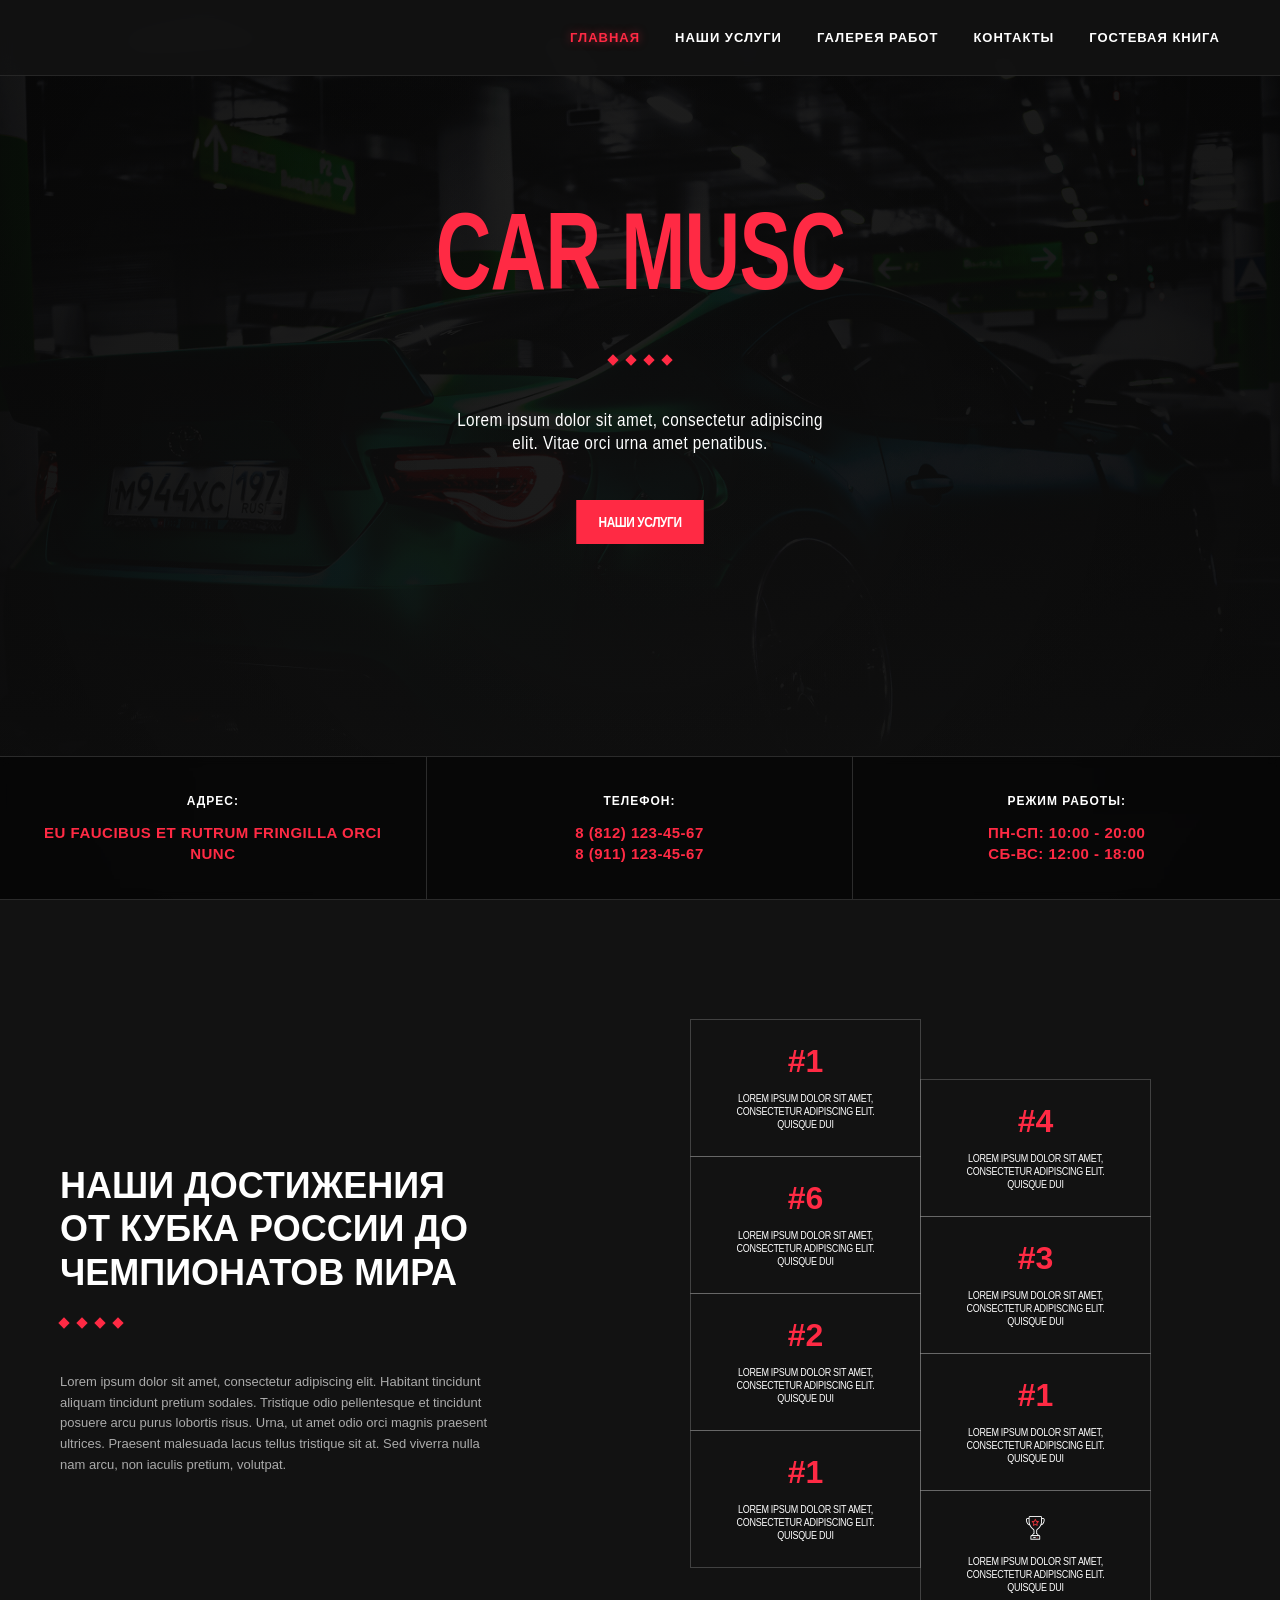
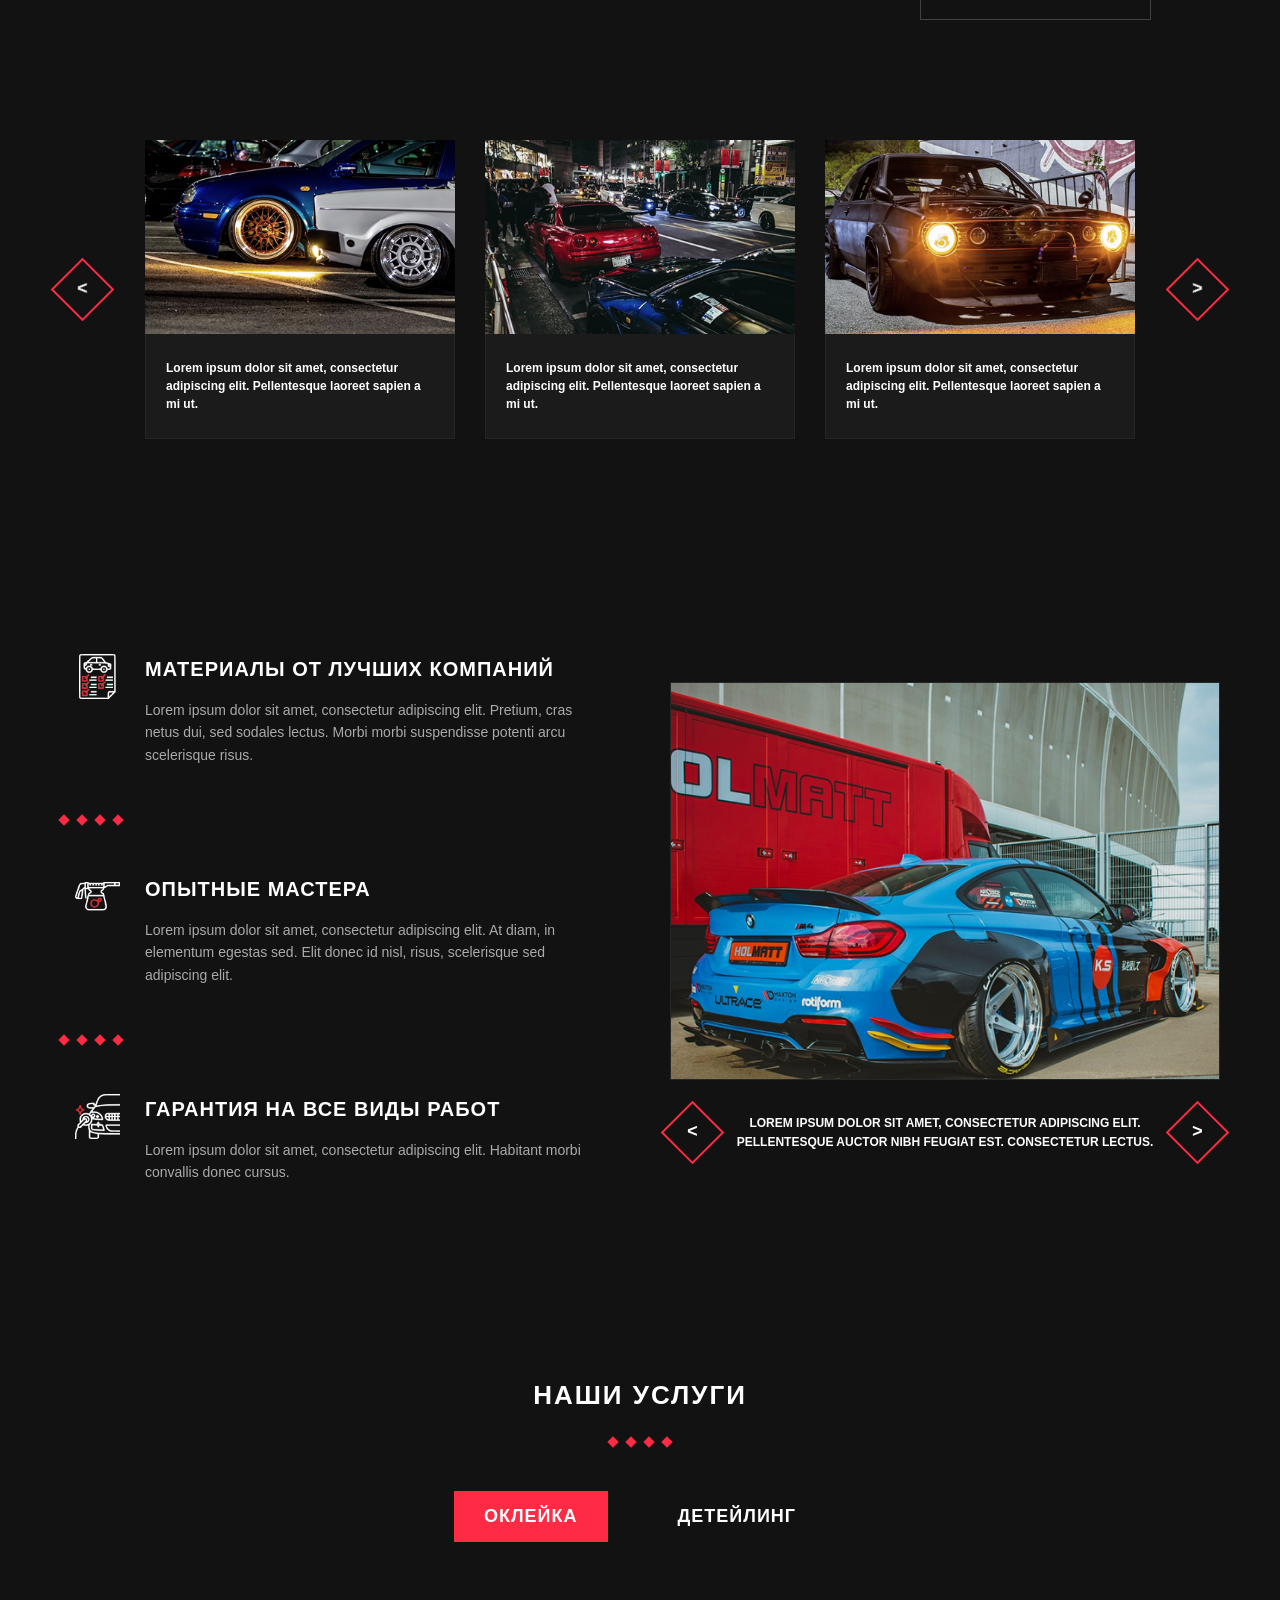
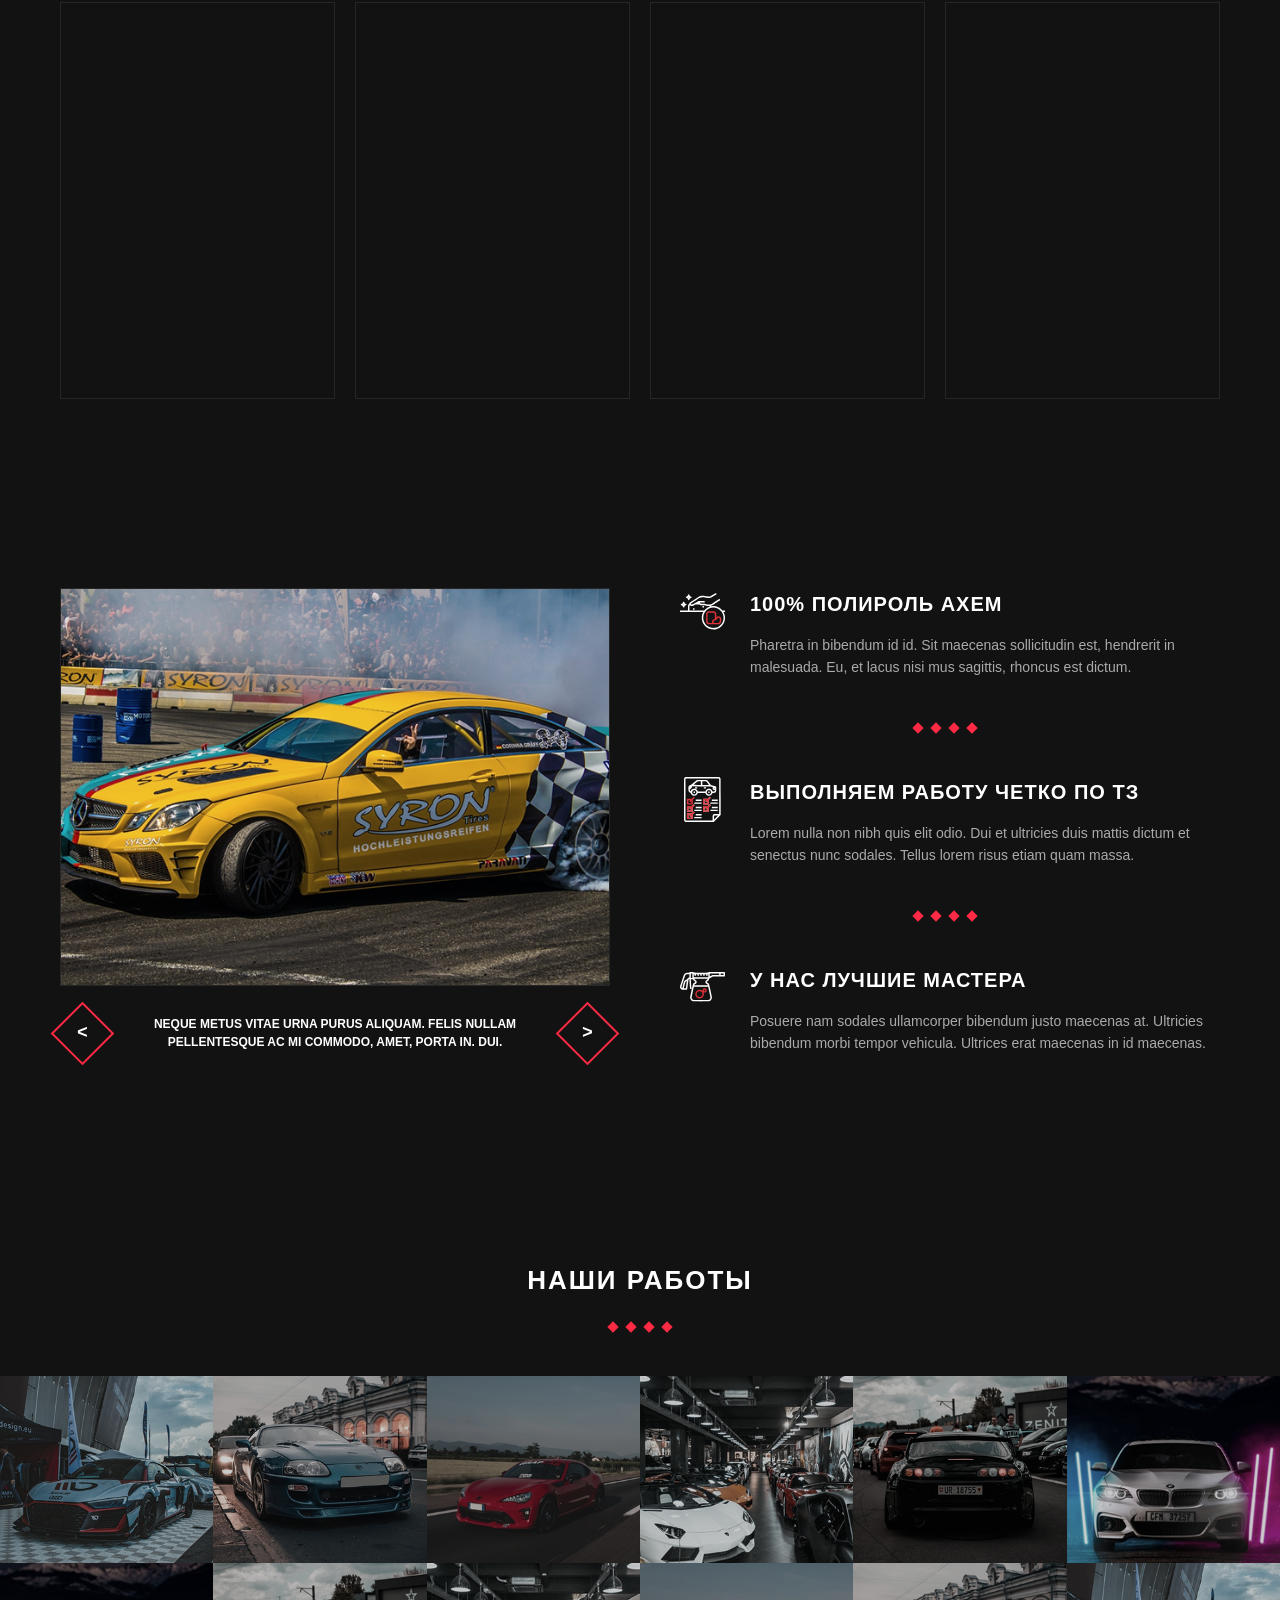
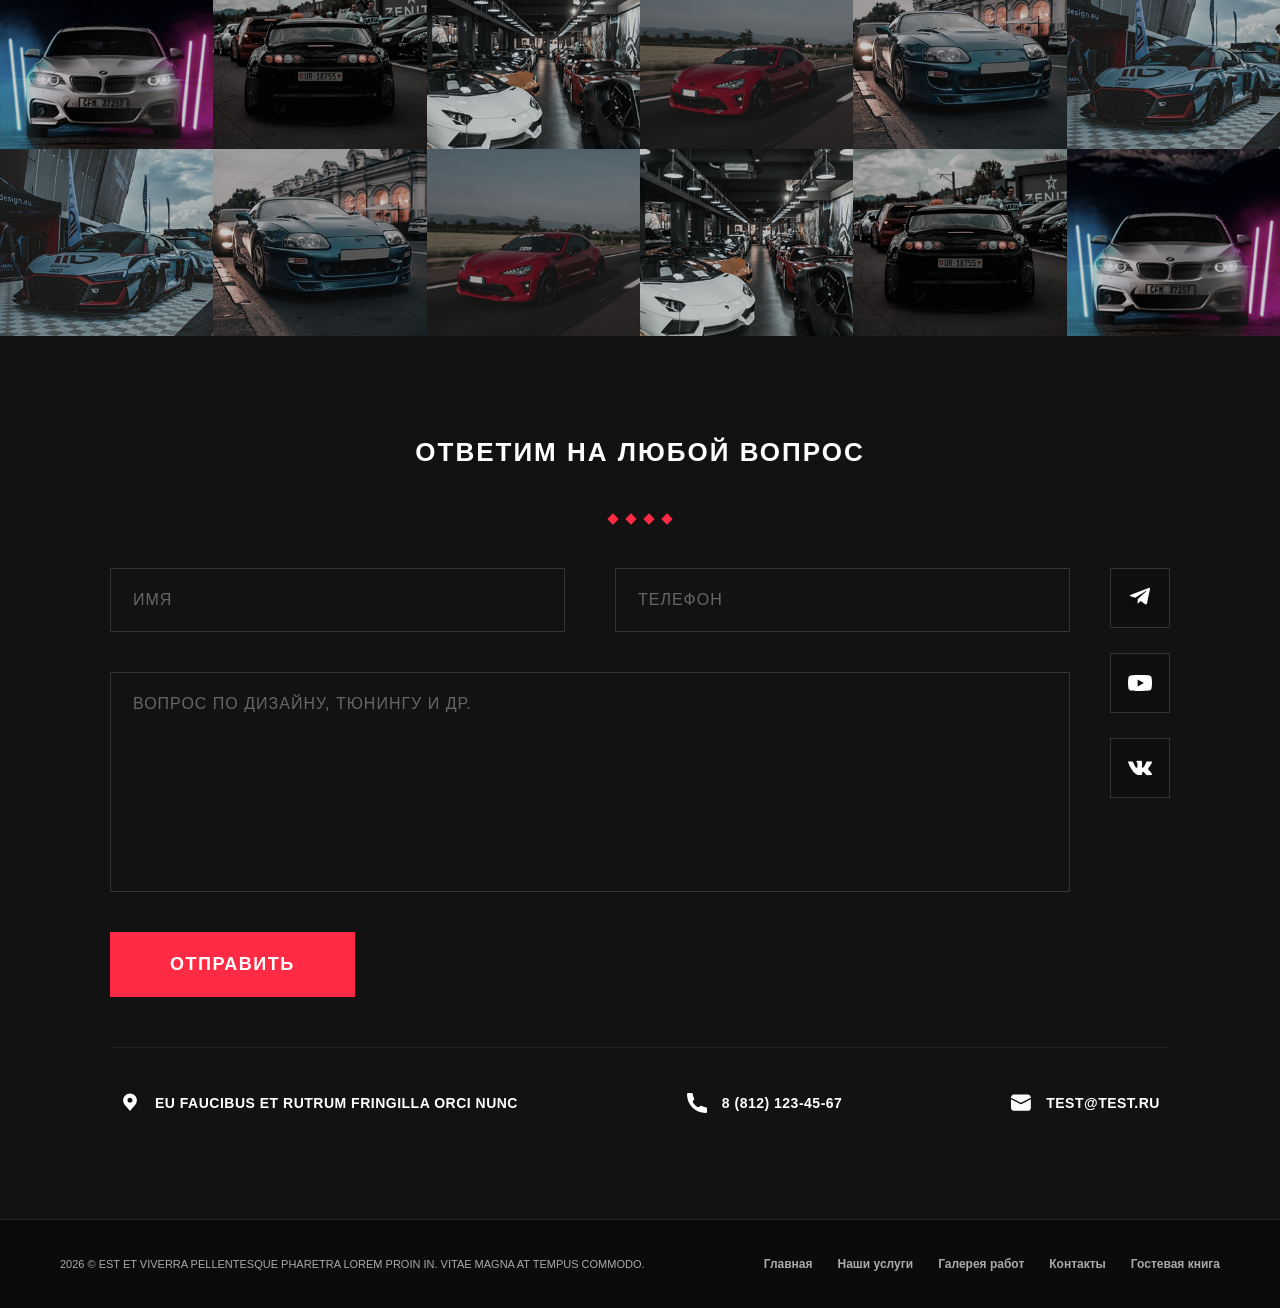
<file: LR5/Index.html>
<!DOCTYPE html>
<html lang="zxx">
<head>
    <meta charset="UTF-8">
    <meta name="viewport" content="width=device-width, initial-scale=1.0, user-scalable=yes">
    <meta name="author" content="Car Musc">
    <meta name="keywords" content="оклейка автомобиля, защитные пленки, детейлинг, тюнинг, Car Musc">
    <meta name="description" content="Профессиональная оклейка автомобилей защитными пленками. Защита кузова от сколов и царапин.">
    <title>Car Musc — Главная страница</title>
    <link rel="icon" type="image/x-icon" href="Image/favicon.ico">
    <link rel="stylesheet" href="CSS/style.css">
</head>
<body>
    <!-- Шапка сайта с CSS бургер-меню -->
    <header class="header">
        <div class="container header__container">
            <input type="checkbox" id="burger-toggle" class="burger-toggle">
            <label for="burger-toggle" class="burger-btn">
                <span></span><span></span><span></span>
            </label>
            <nav class="nav">
                <a href="index.html" class="nav__link active">Главная</a>
                <a href="services.html" class="nav__link">Наши услуги</a>
                <a href="#works" class="nav__link">Галерея работ</a>
                <a href="#contacts" class="nav__link">Контакты</a>
                 <a href="guestbook.php" class="nav__link">Гостевая книга</a>
            </nav>
        </div>
    </header>

    <main>
        <!-- Первый экран (Hero) -->
        <section class="hero">
            <div class="container hero__container">
                <h1 class="hero__title">CAR MUSC</h1>
                <div class="dots-divider">
                    <span></span>
                    <span></span>
                    <span></span>
                    <span></span>
                </div>
                <p class="hero__descr">Lorem ipsum dolor sit amet, consectetur adipiscing elit. Vitae orci urna amet penatibus.</p>
                <a href="services.html" class="hero__btn">НАШИ УСЛУГИ</a>
            </div>
            <div class="hero__info-bar">
                <div class="info-bar__grid">
                    <div class="info-bar__item">
                        <span class="info-bar__label">АДРЕС:</span>
                        <span class="info-bar__value">EU FAUCIBUS ET RUTRUM FRINGILLA ORCI NUNC</span>
                    </div>
                    <div class="info-bar__item">
                        <span class="info-bar__label">ТЕЛЕФОН:</span>
                        <span class="info-bar__value">8 (812) 123-45-67<br>8 (911) 123-45-67</span>
                    </div>
                    <div class="info-bar__item">
                        <span class="info-bar__label">РЕЖИМ РАБОТЫ:</span>
                        <span class="info-bar__value">ПН-СП: 10:00 - 20:00<br>СБ-ВС: 12:00 - 18:00</span>
                    </div>
                </div>
            </div>
        </section>

        <!-- Секция достижений -->
        <section class="achievements">
            <div class="container achievements__grid-main">
                <div class="achievements__left-content">
                    <h2 class="achievements__title">НАШИ ДОСТИЖЕНИЯ ОТ КУБКА РОССИИ ДО ЧЕМПИОНАТОВ МИРА</h2>
                    <div class="dots-divider left-align">
                        <span></span><span></span><span></span><span></span>
                    </div>
                    <p class="achievements__text">Lorem ipsum dolor sit amet, consectetur adipiscing elit. Habitant tincidunt aliquam tincidunt pretium sodales. Tristique odio pellentesque et tincidunt posuere arcu purus lobortis risus. Urna, ut amet odio orci magnis praesent ultrices. Praesent malesuada lacus tellus tristique sit at. Sed viverra nulla nam arcu, non iaculis pretium, volutpat.</p>
                </div>
                <div class="achievements__right-blocks">
                    <div class="achieve-column">
                        <div class="achieve-box-v2">
                            <span class="achieve-box-v2__num">#1</span>
                            <p class="achieve-box-v2__descr">LOREM IPSUM DOLOR SIT AMET, CONSECTETUR ADIPISCING ELIT. QUISQUE DUI</p>
                        </div>
                        <div class="achieve-box-v2">
                            <span class="achieve-box-v2__num">#6</span>
                            <p class="achieve-box-v2__descr">LOREM IPSUM DOLOR SIT AMET, CONSECTETUR ADIPISCING ELIT. QUISQUE DUI</p>
                        </div>
                        <div class="achieve-box-v2">
                            <span class="achieve-box-v2__num">#2</span>
                            <p class="achieve-box-v2__descr">LOREM IPSUM DOLOR SIT AMET, CONSECTETUR ADIPISCING ELIT. QUISQUE DUI</p>
                        </div>
                        <div class="achieve-box-v2">
                            <span class="achieve-box-v2__num">#1</span>
                            <p class="achieve-box-v2__descr">LOREM IPSUM DOLOR SIT AMET, CONSECTETUR ADIPISCING ELIT. QUISQUE DUI</p>
                        </div>
                    </div>
                    <div class="achieve-column achieve-column--offset">
                        <div class="achieve-box-v2">
                            <span class="achieve-box-v2__num">#4</span>
                            <p class="achieve-box-v2__descr">LOREM IPSUM DOLOR SIT AMET, CONSECTETUR ADIPISCING ELIT. QUISQUE DUI</p>
                        </div>
                        <div class="achieve-box-v2">
                            <span class="achieve-box-v2__num">#3</span>
                            <p class="achieve-box-v2__descr">LOREM IPSUM DOLOR SIT AMET, CONSECTETUR ADIPISCING ELIT. QUISQUE DUI</p>
                        </div>
                        <div class="achieve-box-v2">
                            <span class="achieve-box-v2__num">#1</span>
                            <p class="achieve-box-v2__descr">LOREM IPSUM DOLOR SIT AMET, CONSECTETUR ADIPISCING ELIT. QUISQUE DUI</p>
                        </div>
                        <div class="achieve-box-v2">
                            <div class="achieve-box-v2__icon">
                                <img src="Image/Cuboc.png" alt="Кубок победителя">
                            </div>
                            <p class="achieve-box-v2__descr">LOREM IPSUM DOLOR SIT AMET, CONSECTETUR ADIPISCING ELIT. QUISQUE DUI</p>
                        </div>
                    </div>
                </div>
            </div>
        </section>

        <!-- Промо-слайдер -->
        <div class="promo-slider">
            <div class="container promo-slider__wrapper">
                <input type="radio" name="slider-trigger" id="slide-1" checked class="slide-radio">
                <input type="radio" name="slider-trigger" id="slide-2" class="slide-radio">
                <input type="radio" name="slider-trigger" id="slide-3" class="slide-radio">
                <input type="radio" name="slider-trigger" id="slide-4" class="slide-radio">

                <div class="slider-navigation">
                    <label for="slide-4" class="arrow-diamond prev-arrow" id="arrow-prev-1"><span>&lt;</span></label>
                    <label for="slide-1" class="arrow-diamond prev-arrow" id="arrow-prev-2"><span>&lt;</span></label>
                    <label for="slide-2" class="arrow-diamond prev-arrow" id="arrow-prev-3"><span>&lt;</span></label>
                    <label for="slide-3" class="arrow-diamond prev-arrow" id="arrow-prev-4"><span>&lt;</span></label>

                    <label for="slide-2" class="arrow-diamond next-arrow" id="arrow-next-1"><span>&gt;</span></label>
                    <label for="slide-3" class="arrow-diamond next-arrow" id="arrow-next-2"><span>&gt;</span></label>
                    <label for="slide-4" class="arrow-diamond next-arrow" id="arrow-next-3"><span>&gt;</span></label>
                    <label for="slide-1" class="arrow-diamond next-arrow" id="arrow-next-4"><span>&gt;</span></label>
                </div>

                <div class="slider-viewport">
                    <div class="slider-tape">
                        <div class="slider-card">
                            <img src="Image/Car1.jpg" alt="Автомобиль после оклейки" class="slider-card__img">
                            <p class="slider-card__text">Lorem ipsum dolor sit amet, consectetur adipiscing elit. Pellentesque laoreet sapien a mi ut.</p>
                        </div>
                        <div class="slider-card">
                            <img src="Image/Car2.jpg" alt="Защитная пленка на авто" class="slider-card__img">
                            <p class="slider-card__text">Lorem ipsum dolor sit amet, consectetur adipiscing elit. Pellentesque laoreet sapien a mi ut.</p>
                        </div>
                        <div class="slider-card">
                            <img src="Image/Car3.jpg" alt="Качественная оклейка" class="slider-card__img">
                            <p class="slider-card__text">Lorem ipsum dolor sit amet, consectetur adipiscing elit. Pellentesque laoreet sapien a mi ut.</p>
                        </div>
                        <div class="slider-card">
                            <img src="Image/Car4.png" alt="Профессиональный детейлинг" class="slider-card__img">
                            <p class="slider-card__text">Lorem ipsum dolor sit amet, consectetur adipiscing elit. Pellentesque laoreet sapien a mi ut.</p>
                        </div>
                        <div class="slider-card">
                            <img src="Image/Car5.png" alt="Тюнинг автомобиля" class="slider-card__img">
                            <p class="slider-card__text">Lorem ipsum dolor sit amet, consectetur adipiscing elit. Pellentesque laoreet sapien a mi ut.</p>
                        </div>
                        <div class="slider-card">
                            <img src="Image/w4.png" alt="Оклейка салона" class="slider-card__img">
                            <p class="slider-card__text">Lorem ipsum dolor sit amet, consectetur adipiscing elit. Pellentesque laoreet sapien a mi ut.</p>
                        </div>
                    </div>
                </div>
            </div>
        </div>

        <!-- Секция преимуществ -->
        <section class="advantages">
            <div class="container advantages__grid">
                <div class="advantages__left">
                    <div class="adv-item">
                        <div class="adv-item__icon"><img src="Image/Materiali.png" alt="Материалы"></div>
                        <div class="adv-item__content">
                            <h3 class="adv-item__title">МАТЕРИАЛЫ ОТ ЛУЧШИХ КОМПАНИЙ</h3>
                            <p class="adv-item__text">Lorem ipsum dolor sit amet, consectetur adipiscing elit. Pretium, cras netus dui, sed sodales lectus. Morbi morbi suspendisse potenti arcu scelerisque risus.</p>
                        </div>
                    </div>
                    <div class="dots-divider left-align"><span></span><span></span><span></span><span></span></div>
                    <div class="adv-item">
                        <div class="adv-item__icon"><img src="Image/Opit.png" alt="Опыт"></div>
                        <div class="adv-item__content">
                            <h3 class="adv-item__title">ОПЫТНЫЕ МАСТЕРА</h3>
                            <p class="adv-item__text">Lorem ipsum dolor sit amet, consectetur adipiscing elit. At diam, in elementum egestas sed. Elit donec id nisl, risus, scelerisque sed adipiscing elit.</p>
                        </div>
                    </div>
                    <div class="dots-divider left-align"><span></span><span></span><span></span><span></span></div>
                    <div class="adv-item">
                        <div class="adv-item__icon"><img src="Image/Garant.png" alt="Гарантия"></div>
                        <div class="adv-item__content">
                            <h3 class="adv-item__title">ГАРАНТИЯ НА ВСЕ ВИДЫ РАБОТ</h3>
                            <p class="adv-item__text">Lorem ipsum dolor sit amet, consectetur adipiscing elit. Habitant morbi convallis donec cursus.</p>
                        </div>
                    </div>
                </div>
                <div class="advantages__right">
                    <input type="radio" name="adv-slider" id="adv-slide-1" checked class="adv-radio">
                    <input type="radio" name="adv-slider" id="adv-slide-2" class="adv-radio">
                    <input type="radio" name="adv-slider" id="adv-slide-3" class="adv-radio">
                    <input type="radio" name="adv-slider" id="adv-slide-4" class="adv-radio">

                    <div class="adv-viewport">
                        <div class="adv-tape">
                            <div class="adv-slide"><img src="Image/Car4.png" alt="Пример работы 1" class="advantages__img"></div>
                            <div class="adv-slide"><img src="Image/Car1.jpg" alt="Пример работы 2" class="advantages__img"></div>
                            <div class="adv-slide"><img src="Image/Car2.jpg" alt="Пример работы 3" class="advantages__img"></div>
                            <div class="adv-slide"><img src="Image/Car3.jpg" alt="Пример работы 4" class="advantages__img"></div>
                        </div>
                    </div>

                    <div class="adv-controls">
                        <div class="adv-nav-group prev-group">
                            <label for="adv-slide-4" class="adv-arrow" id="adv-prev-1"><span>&lt;</span></label>
                            <label for="adv-slide-1" class="adv-arrow" id="adv-prev-2"><span>&lt;</span></label>
                            <label for="adv-slide-2" class="adv-arrow" id="adv-prev-3"><span>&lt;</span></label>
                            <label for="adv-slide-3" class="adv-arrow" id="adv-prev-4"><span>&lt;</span></label>
                        </div>
                        <div class="adv-captions">
                            <p class="adv-caption" id="caption-1">Lorem ipsum dolor sit amet, consectetur adipiscing elit. Pellentesque auctor nibh feugiat est. Consectetur lectus.</p>
                            <p class="adv-caption" id="caption-2">Lorem ipsum dolor sit amet, consectetur adipiscing elit. Pellentesque auctor nibh feugiat est. Consectetur lectus.</p>
                            <p class="adv-caption" id="caption-3">Lorem ipsum dolor sit amet, consectetur adipiscing elit. Pellentesque auctor nibh feugiat est. Consectetur lectus.</p>
                            <p class="adv-caption" id="caption-4">Lorem ipsum dolor sit amet, consectetur adipiscing elit. Pellentesque auctor nibh feugiat est. Consectetur lectus.</p>
                        </div>
                        <div class="adv-nav-group next-group">
                            <label for="adv-slide-2" class="adv-arrow" id="adv-next-1"><span>&gt;</span></label>
                            <label for="adv-slide-3" class="adv-arrow" id="adv-next-2"><span>&gt;</span></label>
                            <label for="adv-slide-4" class="adv-arrow" id="adv-next-3"><span>&gt;</span></label>
                            <label for="adv-slide-1" class="adv-arrow" id="adv-next-4"><span>&gt;</span></label>
                        </div>
                    </div>
                </div>
            </div>
        </section>

        <!-- Секция Наши услуги -->
        <section class="services-section">
            <div class="container">
                <h2 class="section-title">НАШИ УСЛУГИ</h2>
                <div class="dots-divider"><span></span><span></span><span></span><span></span></div>
                <div class="services-tabs">
                    <a href="index.html" class="tab-link active">ОКЛЕЙКА</a>
                    <a href="services.html" class="tab-link">ДЕТЕЙЛИНГ</a>
                </div>
                <div class="services-grid-layout">
                    <div class="service-card-item">
                        <div class="service-card-item__icon"><img src="Image/Materiali.png" alt="Защитные пленки"></div>
                        <h3 class="service-card-item__title">ЗАЩИТНЫЕ ПЛЕНКИ</h3>
                        <p class="service-card-item__text">Lorem ipsum dolor sit amet, consectetur adipiscing elit. Nascetur ultrices pellentesque vulputate sit. Ut feugiat.</p>
                        <a href="services.html" class="service-card-item__btn">ПОДРОБНЕЕ</a>
                    </div>
                    <div class="service-card-item">
                        <div class="service-card-item__icon"><img src="Image/Opit.png" alt="Цветные пленки"></div>
                        <h3 class="service-card-item__title">ЦВЕТНЫЕ ПЛЕНКИ</h3>
                        <p class="service-card-item__text">Lorem ipsum dolor sit amet, consectetur adipiscing elit. Nascetur ultrices pellentesque vulputate sit. Ut feugiat.</p>
                        <a href="services.html" class="service-card-item__btn">ПОДРОБНЕЕ</a>
                    </div>
                    <div class="service-card-item">
                        <div class="service-card-item__icon"><img src="Image/Garant.png" alt="Дизайн"></div>
                        <h3 class="service-card-item__title">ДИЗАЙН</h3>
                        <p class="service-card-item__text">Lorem ipsum dolor sit amet, consectetur adipiscing elit. Nascetur ultrices pellentesque vulputate sit. Ut feugiat.</p>
                        <a href="services.html" class="service-card-item__btn">ПОДРОБНЕЕ</a>
                    </div>
                    <div class="service-card-item">
                        <div class="service-card-item__icon"><img src="Image/icon2.svg" alt="Оклейка салона"></div>
                        <h3 class="service-card-item__title">ОКЛЕЙКА САЛОНА</h3>
                        <p class="service-card-item__text">Lorem ipsum dolor sit amet, consectetur adipiscing elit. Nascetur ultrices pellentesque vulputate sit. Ut feugiat.</p>
                        <a href="services.html" class="service-card-item__btn">ПОДРОБНЕЕ</a>
                    </div>
                </div>
            </div>
        </section>

        <!-- Блок с желтым автомобилем -->
        <section class="yellow-car-block">
            <div class="container yellow-car-grid">
                <div class="yellow-car-left">
                    <input type="radio" name="yc-slider-trigger" id="yc-slide-1" checked class="yc-radio">
                    <input type="radio" name="yc-slider-trigger" id="yc-slide-2" class="yc-radio">
                    <input type="radio" name="yc-slider-trigger" id="yc-slide-3" class="yc-radio">
                    <input type="radio" name="yc-slider-trigger" id="yc-slide-4" class="yc-radio">

                    <div class="yc-viewport">
                        <div class="yc-tape">
                            <div class="yc-card"><img src="Image/Car5.png" alt="Желтый автомобиль 1"></div>
                            <div class="yc-card"><img src="Image/Car1.jpg" alt="Желтый автомобиль 2"></div>
                            <div class="yc-card"><img src="Image/Car2.jpg" alt="Желтый автомобиль 3"></div>
                            <div class="yc-card"><img src="Image/Car3.jpg" alt="Желтый автомобиль 4"></div>
                        </div>
                    </div>

                    <div class="yc-navigation-bar">
                        <div class="yc-arrow-box prev-box">
                            <label for="yc-slide-4" class="yc-diamond" id="yc-prev-1"><span>&lt;</span></label>
                            <label for="yc-slide-1" class="yc-diamond" id="yc-prev-2"><span>&lt;</span></label>
                            <label for="yc-slide-2" class="yc-diamond" id="yc-prev-3"><span>&lt;</span></label>
                            <label for="yc-slide-3" class="yc-diamond" id="yc-prev-4"><span>&lt;</span></label>
                        </div>
                        <div class="yc-captions">
                            <p class="yc-caption-text" id="yc-cap-1">Neque metus vitae urna purus aliquam. Felis nullam pellentesque ac mi commodo, amet, porta in. Dui.</p>
                            <p class="yc-caption-text" id="yc-cap-2">Neque metus vitae urna purus aliquam. Felis nullam pellentesque ac mi commodo, amet, porta in. Dui.</p>
                            <p class="yc-caption-text" id="yc-cap-3">Neque metus vitae urna purus aliquam. Felis nullam pellentesque ac mi commodo, amet, porta in. Dui.</p>
                            <p class="yc-caption-text" id="yc-cap-4">Neque metus vitae urna purus aliquam. Felis nullam pellentesque ac mi commodo, amet, porta in. Dui.</p>
                        </div>
                        <div class="yc-arrow-box next-box">
                            <label for="yc-slide-2" class="yc-diamond" id="yc-next-1"><span>&gt;</span></label>
                            <label for="yc-slide-3" class="yc-diamond" id="yc-next-2"><span>&gt;</span></label>
                            <label for="yc-slide-4" class="yc-diamond" id="yc-next-3"><span>&gt;</span></label>
                            <label for="yc-slide-1" class="yc-diamond" id="yc-next-4"><span>&gt;</span></label>
                        </div>
                    </div>
                </div>
                <div class="yellow-car-right">
                    <div class="feature-row">
                        <div class="feature-row__icon"><img src="Image/icon.svg" alt="Иконка полировки"></div>
                        <div class="feature-row__content">
                            <h4>100% ПОЛИРОЛЬ АХЕМ</h4>
                            <p>Pharetra in bibendum id id. Sit maecenas sollicitudin est, hendrerit in malesuada. Eu, et lacus nisi mus sagittis, rhoncus est dictum.</p>
                        </div>
                    </div>
                    <div class="dots-divider mini"><span></span><span></span><span></span><span></span></div>
                    <div class="feature-row">
                        <div class="feature-row__icon"><img src="Image/icon1.svg" alt="Иконка выполнения работ"></div>
                        <div class="feature-row__content">
                            <h4>ВЫПОЛНЯЕМ РАБОТУ ЧЕТКО ПО ТЗ</h4>
                            <p>Lorem nulla non nibh quis elit odio. Dui et ultricies duis mattis dictum et senectus nunc sodales. Tellus lorem risus etiam quam massa.</p>
                        </div>
                    </div>
                    <div class="dots-divider mini"><span></span><span></span><span></span><span></span></div>
                    <div class="feature-row">
                        <div class="feature-row__icon"><img src="Image/icon2.svg" alt="Иконка мастеров"></div>
                        <div class="feature-row__content">
                            <h4>У НАС ЛУЧШИЕ МАСТЕРА</h4>
                            <p>Posuere nam sodales ullamcorper bibendum justo maecenas at. Ultricies bibendum morbi tempor vehicula. Ultrices erat maecenas in id maecenas.</p>
                        </div>
                    </div>
                </div>
            </div>
        </section>

        <!-- Галерея работ -->
        <div id="works" class="works-section">
            <div class="container">
                <h2 class="section-title">НАШИ РАБОТЫ</h2>
                <div class="dots-divider"><span></span><span></span><span></span><span></span></div>
            </div>
            <div class="works-grid">
                <div class="works-grid__item"><img src="Image/w1.png" alt="Наша работа 1"></div>
                <div class="works-grid__item"><img src="Image/w2.png" alt="Наша работа 2"></div>
                <div class="works-grid__item"><img src="Image/w3.png" alt="Наша работа 3"></div>
                <div class="works-grid__item"><img src="Image/w4.png" alt="Наша работа 4"></div>
                <div class="works-grid__item"><img src="Image/w5.png" alt="Наша работа 5"></div>
                <div class="works-grid__item"><img src="Image/w6.png" alt="Наша работа 6"></div>
                <div class="works-grid__item"><img src="Image/w6.png" alt="Наша работа 7"></div>
                <div class="works-grid__item"><img src="Image/w5.png" alt="Наша работа 8"></div>
                <div class="works-grid__item"><img src="Image/w4.png" alt="Наша работа 9"></div>
                <div class="works-grid__item"><img src="Image/w3.png" alt="Наша работа 10"></div>
                <div class="works-grid__item"><img src="Image/w2.png" alt="Наша работа 11"></div>
                <div class="works-grid__item"><img src="Image/w1.png" alt="Наша работа 12"></div>
                <div class="works-grid__item"><img src="Image/w1.png" alt="Наша работа 13"></div>
                <div class="works-grid__item"><img src="Image/w2.png" alt="Наша работа 14"></div>
                <div class="works-grid__item"><img src="Image/w3.png" alt="Наша работа 15"></div>
                <div class="works-grid__item"><img src="Image/w4.png" alt="Наша работа 16"></div>
                <div class="works-grid__item"><img src="Image/w5.png" alt="Наша работа 18"></div>
                <div class="works-grid__item"><img src="Image/w6.png" alt="Наша работа 18"></div>
            </div>
        </div>

        <!-- Форма обратной связи и контакты -->
        <section id="contacts" class="feedback-section">
            <div class="container feedback-container">
                <h2 class="section-title">ОТВЕТИМ НА ЛЮБОЙ ВОПРОС</h2>
                <div class="dots-divider"><span></span><span></span><span></span><span></span></div>
                <div class="form-block-wrapper">
                    <form class="actual-form" action="#" method="post">
                        <div class="form-inputs-row">
                            <input type="text" placeholder="ИМЯ" required class="custom-input" title="Введите ваше имя">
                            <input type="tel" placeholder="ТЕЛЕФОН" required class="custom-input" title="Введите ваш телефон">
                        </div>
                        <textarea placeholder="ВОПРОС ПО ДИЗАЙНУ, ТЮНИНГУ И ДР." class="custom-textarea" title="Введите ваш вопрос"></textarea>
                        <button type="submit" class="custom-submit-btn">ОТПРАВИТЬ</button>
                    </form>
                    <div class="social-column">
                        <a href="#" class="social-box-link" target="_blank" rel="noopener noreferrer">
                            <img src="Image/tg.svg" alt="Telegram" class="social-img-icon">
                        </a>
                        <a href="#" class="social-box-link" target="_blank" rel="noopener noreferrer">
                            <img src="Image/youtube.svg" alt="YouTube" class="social-img-icon">
                        </a>
                        <a href="#" class="social-box-link" target="_blank" rel="noopener noreferrer">
                            <img src="Image/vk.svg" alt="VK" class="social-img-icon">
                        </a>
                    </div>
                </div>
                <div class="horizontal-contacts-bar">
                    <div class="contact-inline-item">
                        <img src="Image/adress.svg" alt="Адрес" class="contact-bar-icon">
                        <span>EU FAUCIBUS ET RUTRUM FRINGILLA ORCI NUNC</span>
                    </div>
                    <div class="contact-inline-item">
                        <img src="Image/Telefon.svg" alt="Телефон" class="contact-bar-icon">
                        <span>8 (812) 123-45-67</span>
                    </div>
                    <div class="contact-inline-item">
                        <img src="Image/pismo.svg" alt="Email" class="contact-bar-icon">
                        <span>TEST@TEST.RU</span>
                    </div>
                </div>
            </div>
        </section>
    </main>

    <!-- Подвал сайта -->
    <footer class="footer">
        <div class="container footer__wrapper">
            <p class="footer__copy">2026 © EST ET VIVERRA PELLENTESQUE PHARETRA LOREM PROIN IN. VITAE MAGNA AT TEMPUS COMMODO.</p>
            <nav class="footer__nav">
                <a href="index.html" class="footer__link">Главная</a>
                <a href="services.html" class="footer__link">Наши услуги</a>
                <a href="#works" class="footer__link">Галерея работ</a>
                <a href="#contacts" class="footer__link">Контакты</a>
                <a href="guestbook.php" class="footer__link">Гостевая книга</a>
            </nav>
        </div>
    </footer>

</body>
</html>
</file>
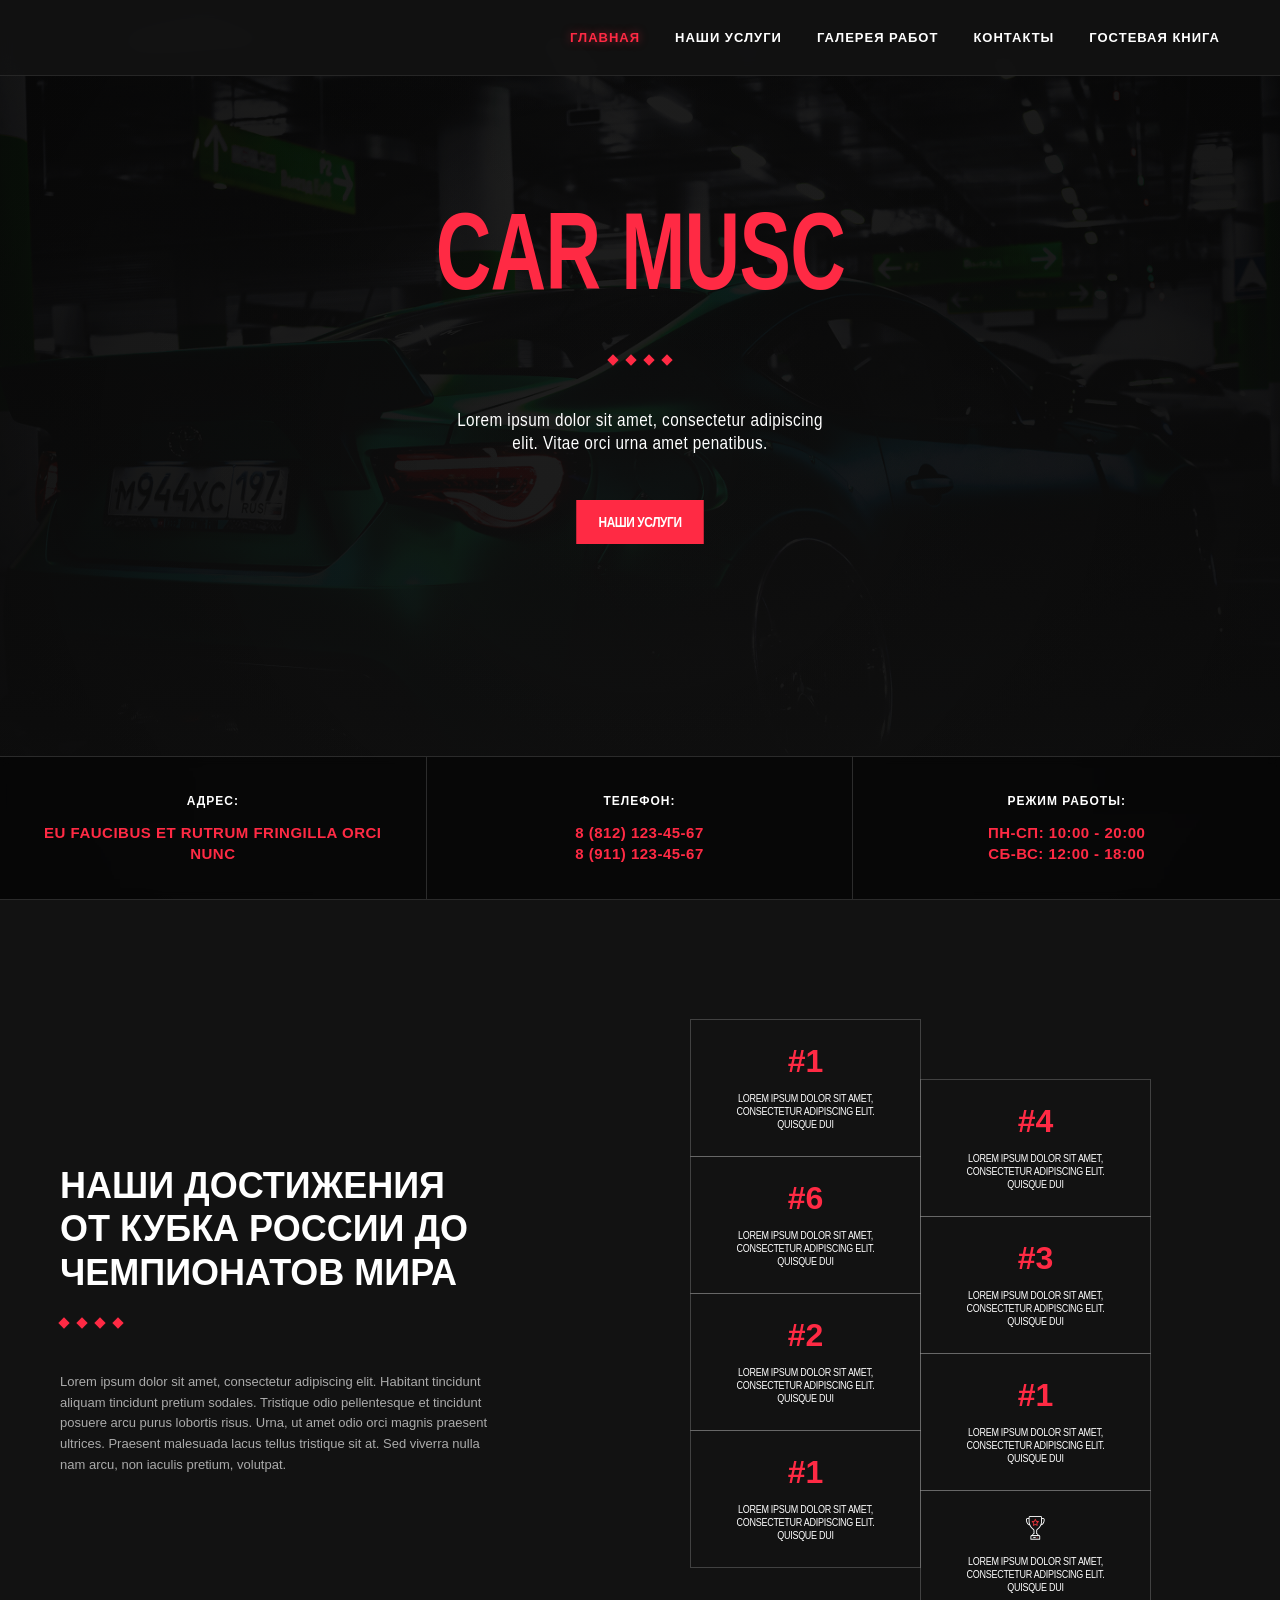
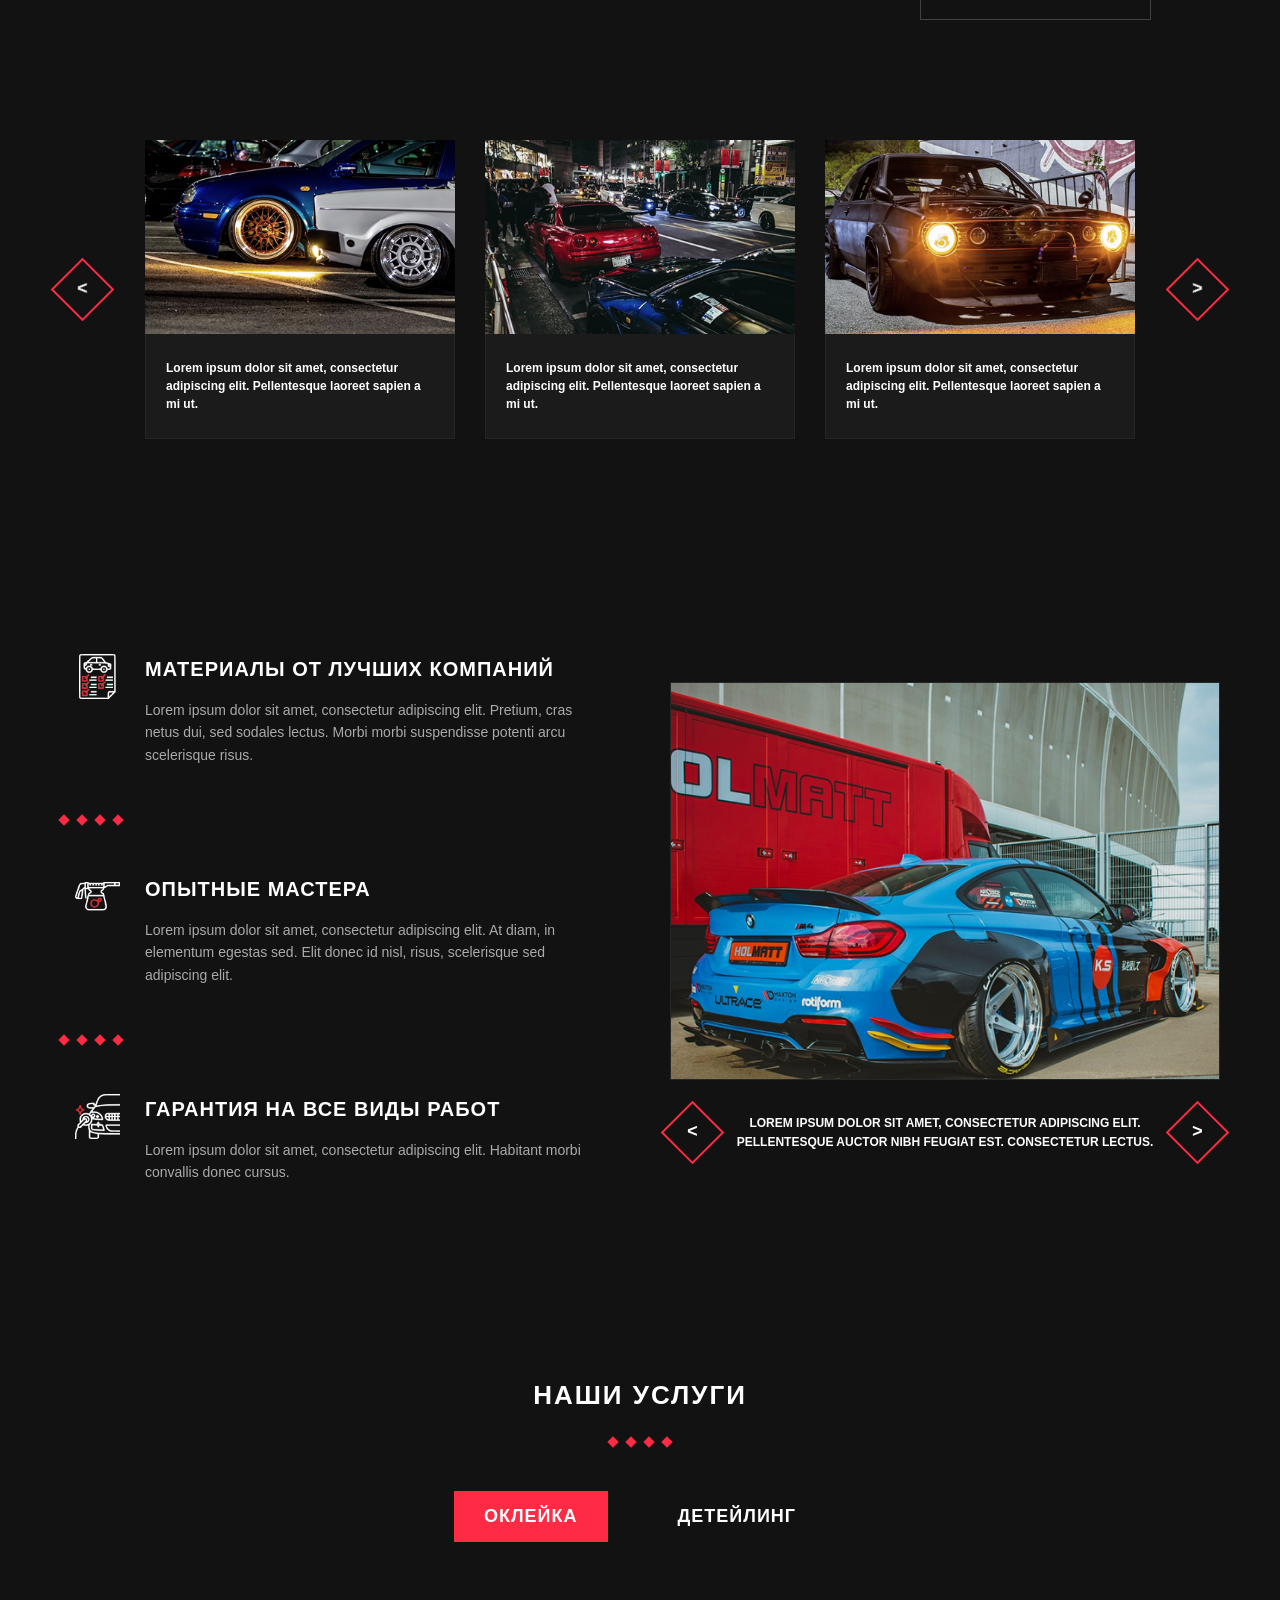
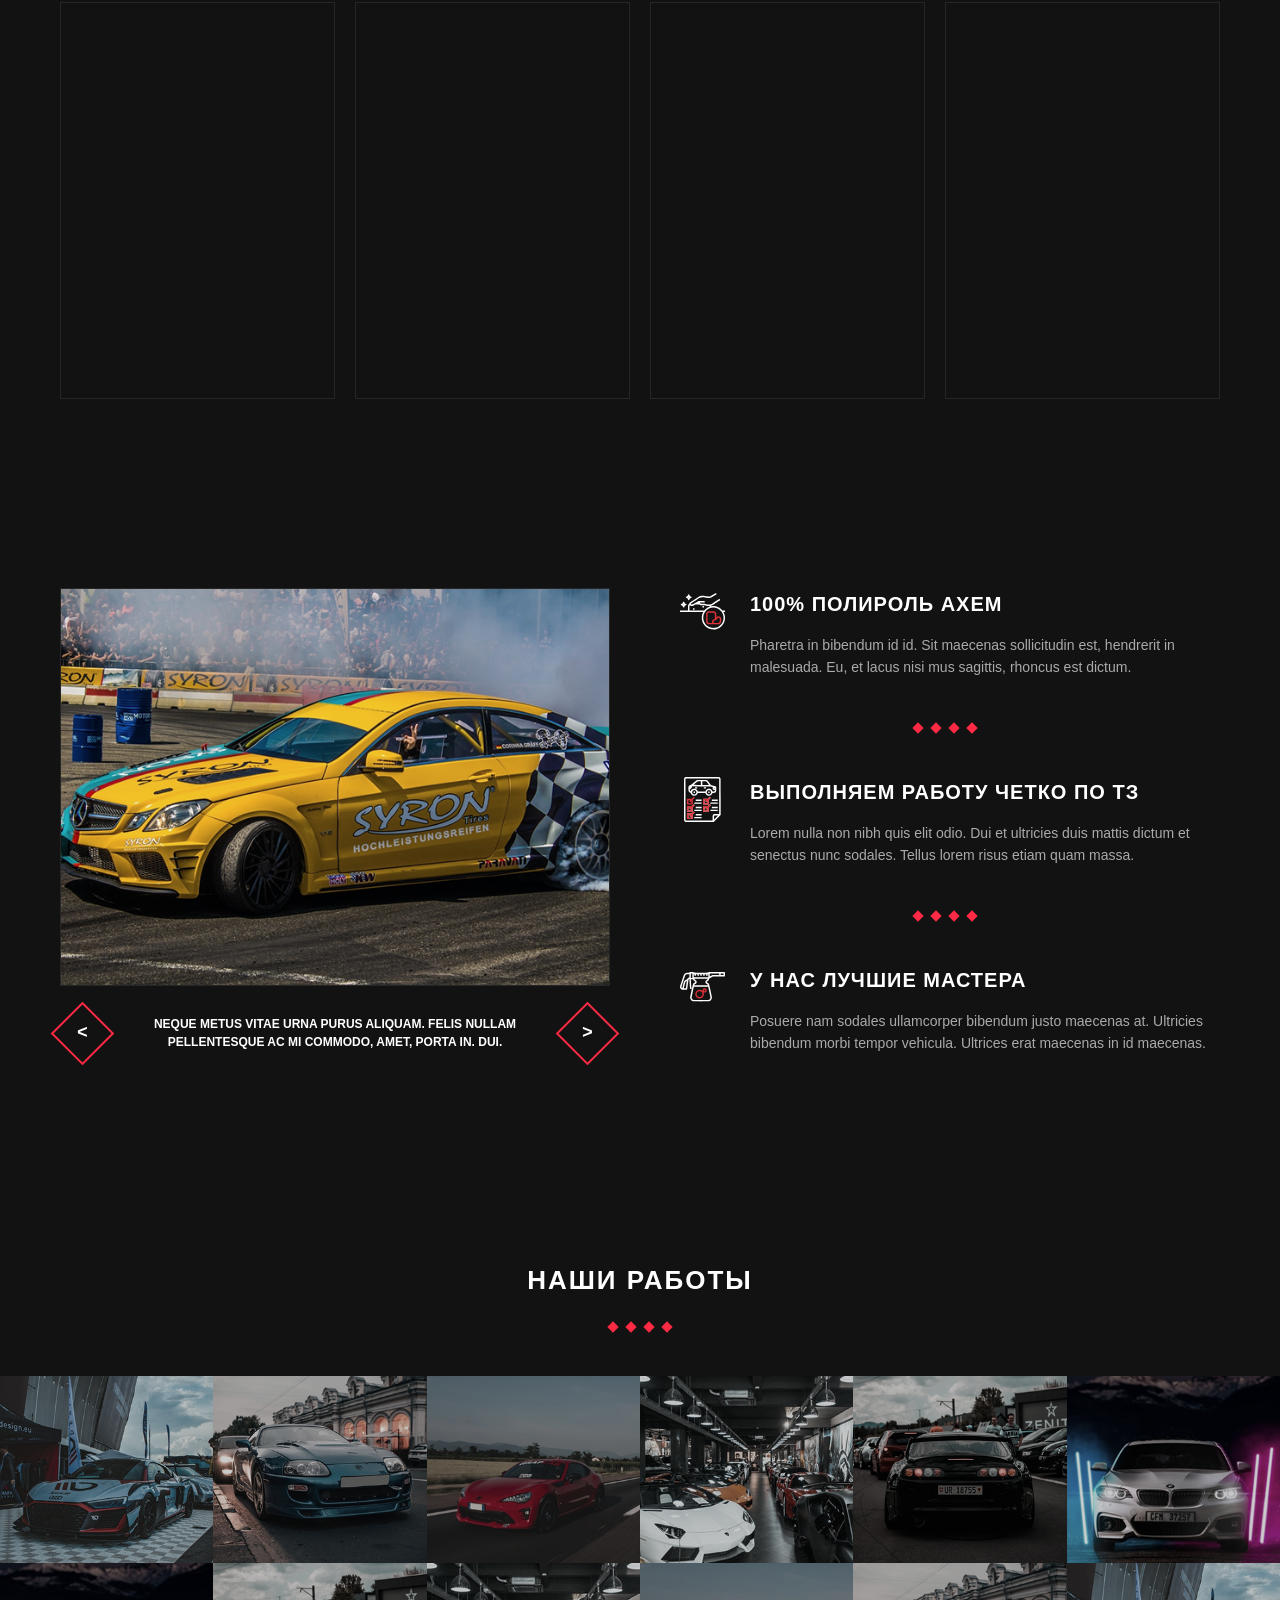
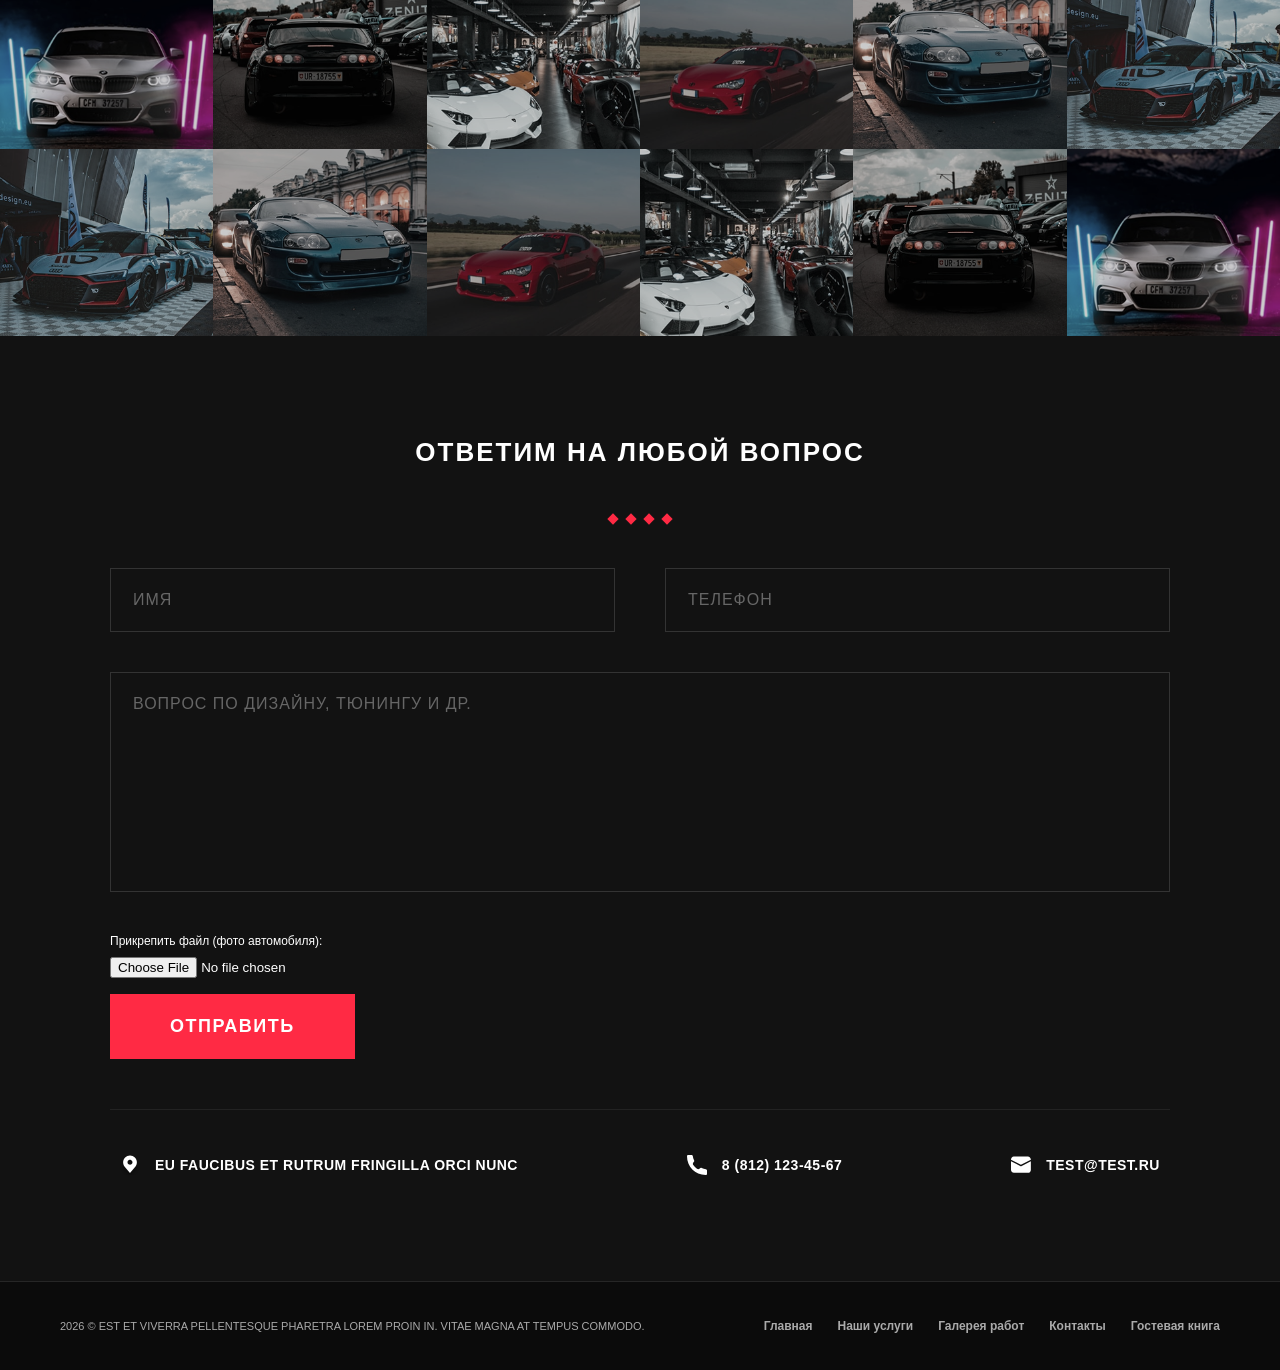
<file: LR6/Index.html>
<!DOCTYPE html>
<html lang="zxx">
<head>
    <meta charset="UTF-8">
    <meta name="viewport" content="width=device-width, initial-scale=1.0, user-scalable=yes">
    <meta name="author" content="Car Musc">
    <meta name="keywords" content="оклейка автомобиля, защитные пленки, детейлинг, тюнинг, Car Musc">
    <meta name="description" content="Профессиональная оклейка автомобилей защитными пленками. Защита кузова от сколов и царапин.">
    <title>Car Musc — Главная страница</title>
    <link rel="icon" type="image/x-icon" href="Image/favicon.ico">
    <link rel="stylesheet" href="CSS/style.css">
</head>
<body>
    <!-- Шапка сайта с CSS бургер-меню -->
    <header class="header">
        <div class="container header__container">
            <input type="checkbox" id="burger-toggle" class="burger-toggle">
            <label for="burger-toggle" class="burger-btn">
                <span></span><span></span><span></span>
            </label>
            <nav class="nav">
                <a href="index.html" class="nav__link active">Главная</a>
                <a href="services.html" class="nav__link">Наши услуги</a>
                <a href="#works" class="nav__link">Галерея работ</a>
                <a href="#contacts" class="nav__link">Контакты</a>
                 <a href="guestbook.php" class="nav__link">Гостевая книга</a>
            </nav>
        </div>
    </header>

    <main>
        <!-- Первый экран (Hero) -->
        <section class="hero">
            <div class="container hero__container">
                <h1 class="hero__title">CAR MUSC</h1>
                <div class="dots-divider">
                    <span></span>
                    <span></span>
                    <span></span>
                    <span></span>
                </div>
                <p class="hero__descr">Lorem ipsum dolor sit amet, consectetur adipiscing elit. Vitae orci urna amet penatibus.</p>
                <a href="services.html" class="hero__btn">НАШИ УСЛУГИ</a>
            </div>
            <div class="hero__info-bar">
                <div class="info-bar__grid">
                    <div class="info-bar__item">
                        <span class="info-bar__label">АДРЕС:</span>
                        <span class="info-bar__value">EU FAUCIBUS ET RUTRUM FRINGILLA ORCI NUNC</span>
                    </div>
                    <div class="info-bar__item">
                        <span class="info-bar__label">ТЕЛЕФОН:</span>
                        <span class="info-bar__value">8 (812) 123-45-67<br>8 (911) 123-45-67</span>
                    </div>
                    <div class="info-bar__item">
                        <span class="info-bar__label">РЕЖИМ РАБОТЫ:</span>
                        <span class="info-bar__value">ПН-СП: 10:00 - 20:00<br>СБ-ВС: 12:00 - 18:00</span>
                    </div>
                </div>
            </div>
        </section>

        <!-- Секция достижений -->
        <section class="achievements">
            <div class="container achievements__grid-main">
                <div class="achievements__left-content">
                    <h2 class="achievements__title">НАШИ ДОСТИЖЕНИЯ ОТ КУБКА РОССИИ ДО ЧЕМПИОНАТОВ МИРА</h2>
                    <div class="dots-divider left-align">
                        <span></span><span></span><span></span><span></span>
                    </div>
                    <p class="achievements__text">Lorem ipsum dolor sit amet, consectetur adipiscing elit. Habitant tincidunt aliquam tincidunt pretium sodales. Tristique odio pellentesque et tincidunt posuere arcu purus lobortis risus. Urna, ut amet odio orci magnis praesent ultrices. Praesent malesuada lacus tellus tristique sit at. Sed viverra nulla nam arcu, non iaculis pretium, volutpat.</p>
                </div>
                <div class="achievements__right-blocks">
                    <div class="achieve-column">
                        <div class="achieve-box-v2">
                            <span class="achieve-box-v2__num">#1</span>
                            <p class="achieve-box-v2__descr">LOREM IPSUM DOLOR SIT AMET, CONSECTETUR ADIPISCING ELIT. QUISQUE DUI</p>
                        </div>
                        <div class="achieve-box-v2">
                            <span class="achieve-box-v2__num">#6</span>
                            <p class="achieve-box-v2__descr">LOREM IPSUM DOLOR SIT AMET, CONSECTETUR ADIPISCING ELIT. QUISQUE DUI</p>
                        </div>
                        <div class="achieve-box-v2">
                            <span class="achieve-box-v2__num">#2</span>
                            <p class="achieve-box-v2__descr">LOREM IPSUM DOLOR SIT AMET, CONSECTETUR ADIPISCING ELIT. QUISQUE DUI</p>
                        </div>
                        <div class="achieve-box-v2">
                            <span class="achieve-box-v2__num">#1</span>
                            <p class="achieve-box-v2__descr">LOREM IPSUM DOLOR SIT AMET, CONSECTETUR ADIPISCING ELIT. QUISQUE DUI</p>
                        </div>
                    </div>
                    <div class="achieve-column achieve-column--offset">
                        <div class="achieve-box-v2">
                            <span class="achieve-box-v2__num">#4</span>
                            <p class="achieve-box-v2__descr">LOREM IPSUM DOLOR SIT AMET, CONSECTETUR ADIPISCING ELIT. QUISQUE DUI</p>
                        </div>
                        <div class="achieve-box-v2">
                            <span class="achieve-box-v2__num">#3</span>
                            <p class="achieve-box-v2__descr">LOREM IPSUM DOLOR SIT AMET, CONSECTETUR ADIPISCING ELIT. QUISQUE DUI</p>
                        </div>
                        <div class="achieve-box-v2">
                            <span class="achieve-box-v2__num">#1</span>
                            <p class="achieve-box-v2__descr">LOREM IPSUM DOLOR SIT AMET, CONSECTETUR ADIPISCING ELIT. QUISQUE DUI</p>
                        </div>
                        <div class="achieve-box-v2">
                            <div class="achieve-box-v2__icon">
                                <img src="Image/Cuboc.png" alt="Кубок победителя">
                            </div>
                            <p class="achieve-box-v2__descr">LOREM IPSUM DOLOR SIT AMET, CONSECTETUR ADIPISCING ELIT. QUISQUE DUI</p>
                        </div>
                    </div>
                </div>
            </div>
        </section>

        <!-- Промо-слайдер -->
        <div class="promo-slider">
            <div class="container promo-slider__wrapper">
                <input type="radio" name="slider-trigger" id="slide-1" checked class="slide-radio">
                <input type="radio" name="slider-trigger" id="slide-2" class="slide-radio">
                <input type="radio" name="slider-trigger" id="slide-3" class="slide-radio">
                <input type="radio" name="slider-trigger" id="slide-4" class="slide-radio">

                <div class="slider-navigation">
                    <label for="slide-4" class="arrow-diamond prev-arrow" id="arrow-prev-1"><span>&lt;</span></label>
                    <label for="slide-1" class="arrow-diamond prev-arrow" id="arrow-prev-2"><span>&lt;</span></label>
                    <label for="slide-2" class="arrow-diamond prev-arrow" id="arrow-prev-3"><span>&lt;</span></label>
                    <label for="slide-3" class="arrow-diamond prev-arrow" id="arrow-prev-4"><span>&lt;</span></label>

                    <label for="slide-2" class="arrow-diamond next-arrow" id="arrow-next-1"><span>&gt;</span></label>
                    <label for="slide-3" class="arrow-diamond next-arrow" id="arrow-next-2"><span>&gt;</span></label>
                    <label for="slide-4" class="arrow-diamond next-arrow" id="arrow-next-3"><span>&gt;</span></label>
                    <label for="slide-1" class="arrow-diamond next-arrow" id="arrow-next-4"><span>&gt;</span></label>
                </div>

                <div class="slider-viewport">
                    <div class="slider-tape">
                        <div class="slider-card">
                            <img src="Image/Car1.jpg" alt="Автомобиль после оклейки" class="slider-card__img">
                            <p class="slider-card__text">Lorem ipsum dolor sit amet, consectetur adipiscing elit. Pellentesque laoreet sapien a mi ut.</p>
                        </div>
                        <div class="slider-card">
                            <img src="Image/Car2.jpg" alt="Защитная пленка на авто" class="slider-card__img">
                            <p class="slider-card__text">Lorem ipsum dolor sit amet, consectetur adipiscing elit. Pellentesque laoreet sapien a mi ut.</p>
                        </div>
                        <div class="slider-card">
                            <img src="Image/Car3.jpg" alt="Качественная оклейка" class="slider-card__img">
                            <p class="slider-card__text">Lorem ipsum dolor sit amet, consectetur adipiscing elit. Pellentesque laoreet sapien a mi ut.</p>
                        </div>
                        <div class="slider-card">
                            <img src="Image/Car4.png" alt="Профессиональный детейлинг" class="slider-card__img">
                            <p class="slider-card__text">Lorem ipsum dolor sit amet, consectetur adipiscing elit. Pellentesque laoreet sapien a mi ut.</p>
                        </div>
                        <div class="slider-card">
                            <img src="Image/Car5.png" alt="Тюнинг автомобиля" class="slider-card__img">
                            <p class="slider-card__text">Lorem ipsum dolor sit amet, consectetur adipiscing elit. Pellentesque laoreet sapien a mi ut.</p>
                        </div>
                        <div class="slider-card">
                            <img src="Image/w4.png" alt="Оклейка салона" class="slider-card__img">
                            <p class="slider-card__text">Lorem ipsum dolor sit amet, consectetur adipiscing elit. Pellentesque laoreet sapien a mi ut.</p>
                        </div>
                    </div>
                </div>
            </div>
        </div>

        <!-- Секция преимуществ -->
        <section class="advantages">
            <div class="container advantages__grid">
                <div class="advantages__left">
                    <div class="adv-item">
                        <div class="adv-item__icon"><img src="Image/Materiali.png" alt="Материалы"></div>
                        <div class="adv-item__content">
                            <h3 class="adv-item__title">МАТЕРИАЛЫ ОТ ЛУЧШИХ КОМПАНИЙ</h3>
                            <p class="adv-item__text">Lorem ipsum dolor sit amet, consectetur adipiscing elit. Pretium, cras netus dui, sed sodales lectus. Morbi morbi suspendisse potenti arcu scelerisque risus.</p>
                        </div>
                    </div>
                    <div class="dots-divider left-align"><span></span><span></span><span></span><span></span></div>
                    <div class="adv-item">
                        <div class="adv-item__icon"><img src="Image/Opit.png" alt="Опыт"></div>
                        <div class="adv-item__content">
                            <h3 class="adv-item__title">ОПЫТНЫЕ МАСТЕРА</h3>
                            <p class="adv-item__text">Lorem ipsum dolor sit amet, consectetur adipiscing elit. At diam, in elementum egestas sed. Elit donec id nisl, risus, scelerisque sed adipiscing elit.</p>
                        </div>
                    </div>
                    <div class="dots-divider left-align"><span></span><span></span><span></span><span></span></div>
                    <div class="adv-item">
                        <div class="adv-item__icon"><img src="Image/Garant.png" alt="Гарантия"></div>
                        <div class="adv-item__content">
                            <h3 class="adv-item__title">ГАРАНТИЯ НА ВСЕ ВИДЫ РАБОТ</h3>
                            <p class="adv-item__text">Lorem ipsum dolor sit amet, consectetur adipiscing elit. Habitant morbi convallis donec cursus.</p>
                        </div>
                    </div>
                </div>
                <div class="advantages__right">
                    <input type="radio" name="adv-slider" id="adv-slide-1" checked class="adv-radio">
                    <input type="radio" name="adv-slider" id="adv-slide-2" class="adv-radio">
                    <input type="radio" name="adv-slider" id="adv-slide-3" class="adv-radio">
                    <input type="radio" name="adv-slider" id="adv-slide-4" class="adv-radio">

                    <div class="adv-viewport">
                        <div class="adv-tape">
                            <div class="adv-slide"><img src="Image/Car4.png" alt="Пример работы 1" class="advantages__img"></div>
                            <div class="adv-slide"><img src="Image/Car1.jpg" alt="Пример работы 2" class="advantages__img"></div>
                            <div class="adv-slide"><img src="Image/Car2.jpg" alt="Пример работы 3" class="advantages__img"></div>
                            <div class="adv-slide"><img src="Image/Car3.jpg" alt="Пример работы 4" class="advantages__img"></div>
                        </div>
                    </div>

                    <div class="adv-controls">
                        <div class="adv-nav-group prev-group">
                            <label for="adv-slide-4" class="adv-arrow" id="adv-prev-1"><span>&lt;</span></label>
                            <label for="adv-slide-1" class="adv-arrow" id="adv-prev-2"><span>&lt;</span></label>
                            <label for="adv-slide-2" class="adv-arrow" id="adv-prev-3"><span>&lt;</span></label>
                            <label for="adv-slide-3" class="adv-arrow" id="adv-prev-4"><span>&lt;</span></label>
                        </div>
                        <div class="adv-captions">
                            <p class="adv-caption" id="caption-1">Lorem ipsum dolor sit amet, consectetur adipiscing elit. Pellentesque auctor nibh feugiat est. Consectetur lectus.</p>
                            <p class="adv-caption" id="caption-2">Lorem ipsum dolor sit amet, consectetur adipiscing elit. Pellentesque auctor nibh feugiat est. Consectetur lectus.</p>
                            <p class="adv-caption" id="caption-3">Lorem ipsum dolor sit amet, consectetur adipiscing elit. Pellentesque auctor nibh feugiat est. Consectetur lectus.</p>
                            <p class="adv-caption" id="caption-4">Lorem ipsum dolor sit amet, consectetur adipiscing elit. Pellentesque auctor nibh feugiat est. Consectetur lectus.</p>
                        </div>
                        <div class="adv-nav-group next-group">
                            <label for="adv-slide-2" class="adv-arrow" id="adv-next-1"><span>&gt;</span></label>
                            <label for="adv-slide-3" class="adv-arrow" id="adv-next-2"><span>&gt;</span></label>
                            <label for="adv-slide-4" class="adv-arrow" id="adv-next-3"><span>&gt;</span></label>
                            <label for="adv-slide-1" class="adv-arrow" id="adv-next-4"><span>&gt;</span></label>
                        </div>
                    </div>
                </div>
            </div>
        </section>

        <!-- Секция Наши услуги -->
        <section class="services-section">
            <div class="container">
                <h2 class="section-title">НАШИ УСЛУГИ</h2>
                <div class="dots-divider"><span></span><span></span><span></span><span></span></div>
                <div class="services-tabs">
                    <a href="index.html" class="tab-link active">ОКЛЕЙКА</a>
                    <a href="services.html" class="tab-link">ДЕТЕЙЛИНГ</a>
                </div>
                <div class="services-grid-layout">
                    <div class="service-card-item">
                        <div class="service-card-item__icon"><img src="Image/Materiali.png" alt="Защитные пленки"></div>
                        <h3 class="service-card-item__title">ЗАЩИТНЫЕ ПЛЕНКИ</h3>
                        <p class="service-card-item__text">Lorem ipsum dolor sit amet, consectetur adipiscing elit. Nascetur ultrices pellentesque vulputate sit. Ut feugiat.</p>
                        <a href="services.html" class="service-card-item__btn">ПОДРОБНЕЕ</a>
                    </div>
                    <div class="service-card-item">
                        <div class="service-card-item__icon"><img src="Image/Opit.png" alt="Цветные пленки"></div>
                        <h3 class="service-card-item__title">ЦВЕТНЫЕ ПЛЕНКИ</h3>
                        <p class="service-card-item__text">Lorem ipsum dolor sit amet, consectetur adipiscing elit. Nascetur ultrices pellentesque vulputate sit. Ut feugiat.</p>
                        <a href="services.html" class="service-card-item__btn">ПОДРОБНЕЕ</a>
                    </div>
                    <div class="service-card-item">
                        <div class="service-card-item__icon"><img src="Image/Garant.png" alt="Дизайн"></div>
                        <h3 class="service-card-item__title">ДИЗАЙН</h3>
                        <p class="service-card-item__text">Lorem ipsum dolor sit amet, consectetur adipiscing elit. Nascetur ultrices pellentesque vulputate sit. Ut feugiat.</p>
                        <a href="services.html" class="service-card-item__btn">ПОДРОБНЕЕ</a>
                    </div>
                    <div class="service-card-item">
                        <div class="service-card-item__icon"><img src="Image/icon2.svg" alt="Оклейка салона"></div>
                        <h3 class="service-card-item__title">ОКЛЕЙКА САЛОНА</h3>
                        <p class="service-card-item__text">Lorem ipsum dolor sit amet, consectetur adipiscing elit. Nascetur ultrices pellentesque vulputate sit. Ut feugiat.</p>
                        <a href="services.html" class="service-card-item__btn">ПОДРОБНЕЕ</a>
                    </div>
                </div>
            </div>
        </section>

        <!-- Блок с желтым автомобилем -->
        <section class="yellow-car-block">
            <div class="container yellow-car-grid">
                <div class="yellow-car-left">
                    <input type="radio" name="yc-slider-trigger" id="yc-slide-1" checked class="yc-radio">
                    <input type="radio" name="yc-slider-trigger" id="yc-slide-2" class="yc-radio">
                    <input type="radio" name="yc-slider-trigger" id="yc-slide-3" class="yc-radio">
                    <input type="radio" name="yc-slider-trigger" id="yc-slide-4" class="yc-radio">

                    <div class="yc-viewport">
                        <div class="yc-tape">
                            <div class="yc-card"><img src="Image/Car5.png" alt="Желтый автомобиль 1"></div>
                            <div class="yc-card"><img src="Image/Car1.jpg" alt="Желтый автомобиль 2"></div>
                            <div class="yc-card"><img src="Image/Car2.jpg" alt="Желтый автомобиль 3"></div>
                            <div class="yc-card"><img src="Image/Car3.jpg" alt="Желтый автомобиль 4"></div>
                        </div>
                    </div>

                    <div class="yc-navigation-bar">
                        <div class="yc-arrow-box prev-box">
                            <label for="yc-slide-4" class="yc-diamond" id="yc-prev-1"><span>&lt;</span></label>
                            <label for="yc-slide-1" class="yc-diamond" id="yc-prev-2"><span>&lt;</span></label>
                            <label for="yc-slide-2" class="yc-diamond" id="yc-prev-3"><span>&lt;</span></label>
                            <label for="yc-slide-3" class="yc-diamond" id="yc-prev-4"><span>&lt;</span></label>
                        </div>
                        <div class="yc-captions">
                            <p class="yc-caption-text" id="yc-cap-1">Neque metus vitae urna purus aliquam. Felis nullam pellentesque ac mi commodo, amet, porta in. Dui.</p>
                            <p class="yc-caption-text" id="yc-cap-2">Neque metus vitae urna purus aliquam. Felis nullam pellentesque ac mi commodo, amet, porta in. Dui.</p>
                            <p class="yc-caption-text" id="yc-cap-3">Neque metus vitae urna purus aliquam. Felis nullam pellentesque ac mi commodo, amet, porta in. Dui.</p>
                            <p class="yc-caption-text" id="yc-cap-4">Neque metus vitae urna purus aliquam. Felis nullam pellentesque ac mi commodo, amet, porta in. Dui.</p>
                        </div>
                        <div class="yc-arrow-box next-box">
                            <label for="yc-slide-2" class="yc-diamond" id="yc-next-1"><span>&gt;</span></label>
                            <label for="yc-slide-3" class="yc-diamond" id="yc-next-2"><span>&gt;</span></label>
                            <label for="yc-slide-4" class="yc-diamond" id="yc-next-3"><span>&gt;</span></label>
                            <label for="yc-slide-1" class="yc-diamond" id="yc-next-4"><span>&gt;</span></label>
                        </div>
                    </div>
                </div>
                <div class="yellow-car-right">
                    <div class="feature-row">
                        <div class="feature-row__icon"><img src="Image/icon.svg" alt="Иконка полировки"></div>
                        <div class="feature-row__content">
                            <h4>100% ПОЛИРОЛЬ АХЕМ</h4>
                            <p>Pharetra in bibendum id id. Sit maecenas sollicitudin est, hendrerit in malesuada. Eu, et lacus nisi mus sagittis, rhoncus est dictum.</p>
                        </div>
                    </div>
                    <div class="dots-divider mini"><span></span><span></span><span></span><span></span></div>
                    <div class="feature-row">
                        <div class="feature-row__icon"><img src="Image/icon1.svg" alt="Иконка выполнения работ"></div>
                        <div class="feature-row__content">
                            <h4>ВЫПОЛНЯЕМ РАБОТУ ЧЕТКО ПО ТЗ</h4>
                            <p>Lorem nulla non nibh quis elit odio. Dui et ultricies duis mattis dictum et senectus nunc sodales. Tellus lorem risus etiam quam massa.</p>
                        </div>
                    </div>
                    <div class="dots-divider mini"><span></span><span></span><span></span><span></span></div>
                    <div class="feature-row">
                        <div class="feature-row__icon"><img src="Image/icon2.svg" alt="Иконка мастеров"></div>
                        <div class="feature-row__content">
                            <h4>У НАС ЛУЧШИЕ МАСТЕРА</h4>
                            <p>Posuere nam sodales ullamcorper bibendum justo maecenas at. Ultricies bibendum morbi tempor vehicula. Ultrices erat maecenas in id maecenas.</p>
                        </div>
                    </div>
                </div>
            </div>
        </section>

        <!-- Галерея работ -->
        <div id="works" class="works-section">
            <div class="container">
                <h2 class="section-title">НАШИ РАБОТЫ</h2>
                <div class="dots-divider"><span></span><span></span><span></span><span></span></div>
            </div>
            <div class="works-grid">
                <div class="works-grid__item"><img src="Image/w1.png" alt="Наша работа 1"></div>
                <div class="works-grid__item"><img src="Image/w2.png" alt="Наша работа 2"></div>
                <div class="works-grid__item"><img src="Image/w3.png" alt="Наша работа 3"></div>
                <div class="works-grid__item"><img src="Image/w4.png" alt="Наша работа 4"></div>
                <div class="works-grid__item"><img src="Image/w5.png" alt="Наша работа 5"></div>
                <div class="works-grid__item"><img src="Image/w6.png" alt="Наша работа 6"></div>
                <div class="works-grid__item"><img src="Image/w6.png" alt="Наша работа 7"></div>
                <div class="works-grid__item"><img src="Image/w5.png" alt="Наша работа 8"></div>
                <div class="works-grid__item"><img src="Image/w4.png" alt="Наша работа 9"></div>
                <div class="works-grid__item"><img src="Image/w3.png" alt="Наша работа 10"></div>
                <div class="works-grid__item"><img src="Image/w2.png" alt="Наша работа 11"></div>
                <div class="works-grid__item"><img src="Image/w1.png" alt="Наша работа 12"></div>
                <div class="works-grid__item"><img src="Image/w1.png" alt="Наша работа 13"></div>
                <div class="works-grid__item"><img src="Image/w2.png" alt="Наша работа 14"></div>
                <div class="works-grid__item"><img src="Image/w3.png" alt="Наша работа 15"></div>
                <div class="works-grid__item"><img src="Image/w4.png" alt="Наша работа 16"></div>
                <div class="works-grid__item"><img src="Image/w5.png" alt="Наша работа 18"></div>
                <div class="works-grid__item"><img src="Image/w6.png" alt="Наша работа 18"></div>
            </div>
        </div>

       
        <!-- Форма обратной связи: ИСПРАВЛЕННАЯ -->
        <section id="contacts" class="feedback-section">
            <div class="container feedback-container">
                <h2 class="section-title">ОТВЕТИМ НА ЛЮБОЙ ВОПРОС</h2>
                <div class="dots-divider"><span></span><span></span><span></span><span></span></div>
                <div class="form-block-wrapper">
                    
                    <!-- РЕШЕНИЕ 405: Мы явно указываем путь к send.php -->
                    <form class="actual-form" action="send.php" method="POST" enctype="multipart/form-data">
                        <div class="form-inputs-row">
                            <input type="text" name="user_name" placeholder="ИМЯ" required class="custom-input">
                            <input type="tel" name="user_phone" placeholder="ТЕЛЕФОН" required class="custom-input">
                        </div>
                        <textarea name="user_message" placeholder="ВОПРОС ПО ДИЗАЙНУ, ТЮНИНГУ И ДР." class="custom-textarea"></textarea>
                        
                        <!-- Задание 2.2: Вложение -->
                        <div style="margin-bottom: 15px; color: white;">
                            <label style="display: block; margin-bottom: 5px; font-size: 12px;">Прикрепить файл (фото автомобиля):</label>
                            <input type="file" name="user_file">
                        </div>

                        <button type="submit" class="custom-submit-btn">ОТПРАВИТЬ</button>
                    </form>
                </div>
                <div class="horizontal-contacts-bar">
                    <div class="contact-inline-item">
                        <img src="Image/adress.svg" alt="Адрес" class="contact-bar-icon">
                        <span>EU FAUCIBUS ET RUTRUM FRINGILLA ORCI NUNC</span>
                    </div>
                    <div class="contact-inline-item">
                        <img src="Image/Telefon.svg" alt="Телефон" class="contact-bar-icon">
                        <span>8 (812) 123-45-67</span>
                    </div>
                    <div class="contact-inline-item">
                        <img src="Image/pismo.svg" alt="Email" class="contact-bar-icon">
                        <span>TEST@TEST.RU</span>
                    </div>
                </div>
            </div>
        </section>
    </main>

    <!-- Подвал сайта -->
    <footer class="footer">
        <div class="container footer__wrapper">
            <p class="footer__copy">2026 © EST ET VIVERRA PELLENTESQUE PHARETRA LOREM PROIN IN. VITAE MAGNA AT TEMPUS COMMODO.</p>
            <nav class="footer__nav">
                <a href="index.html" class="footer__link">Главная</a>
                <a href="services.html" class="footer__link">Наши услуги</a>
                <a href="#works" class="footer__link">Галерея работ</a>
                <a href="#contacts" class="footer__link">Контакты</a>
                <a href="guestbook.php" class="footer__link">Гостевая книга</a>
            </nav>
        </div>
    </footer>

</body>
</html>
</file>
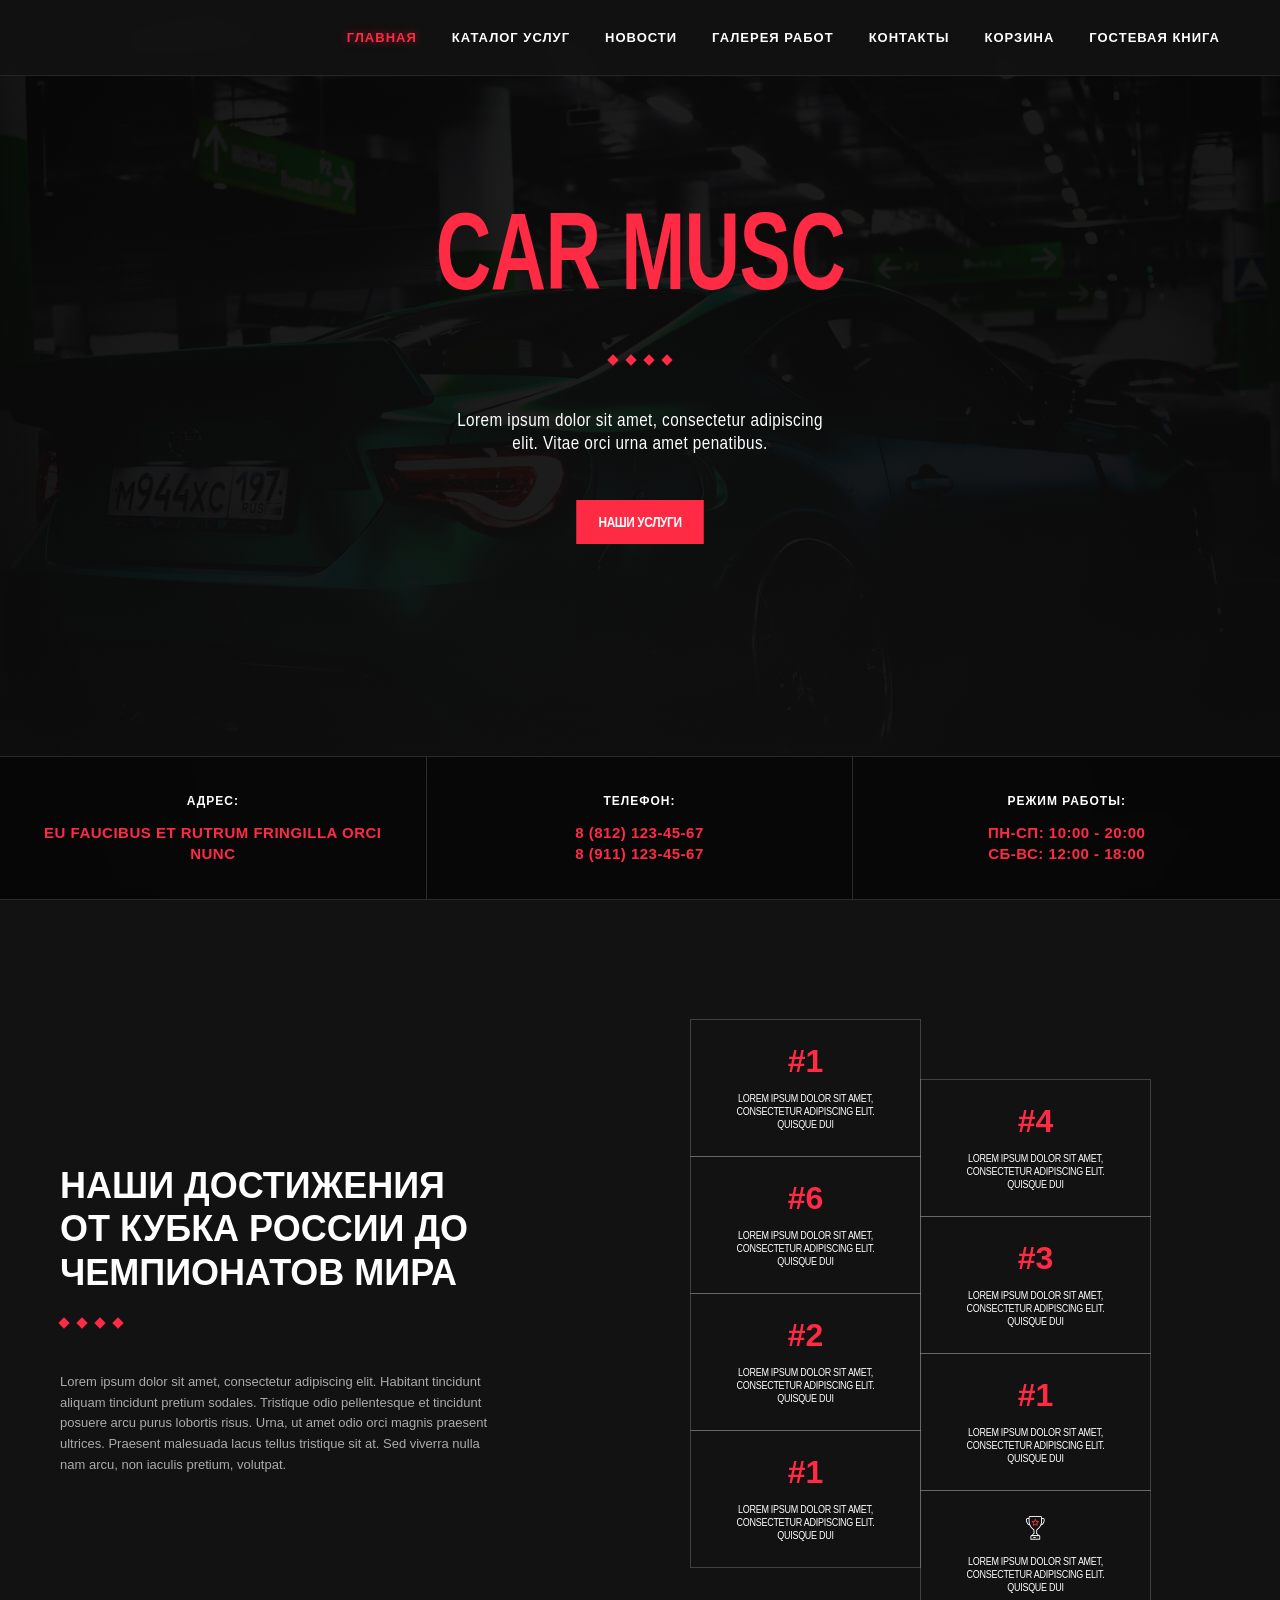
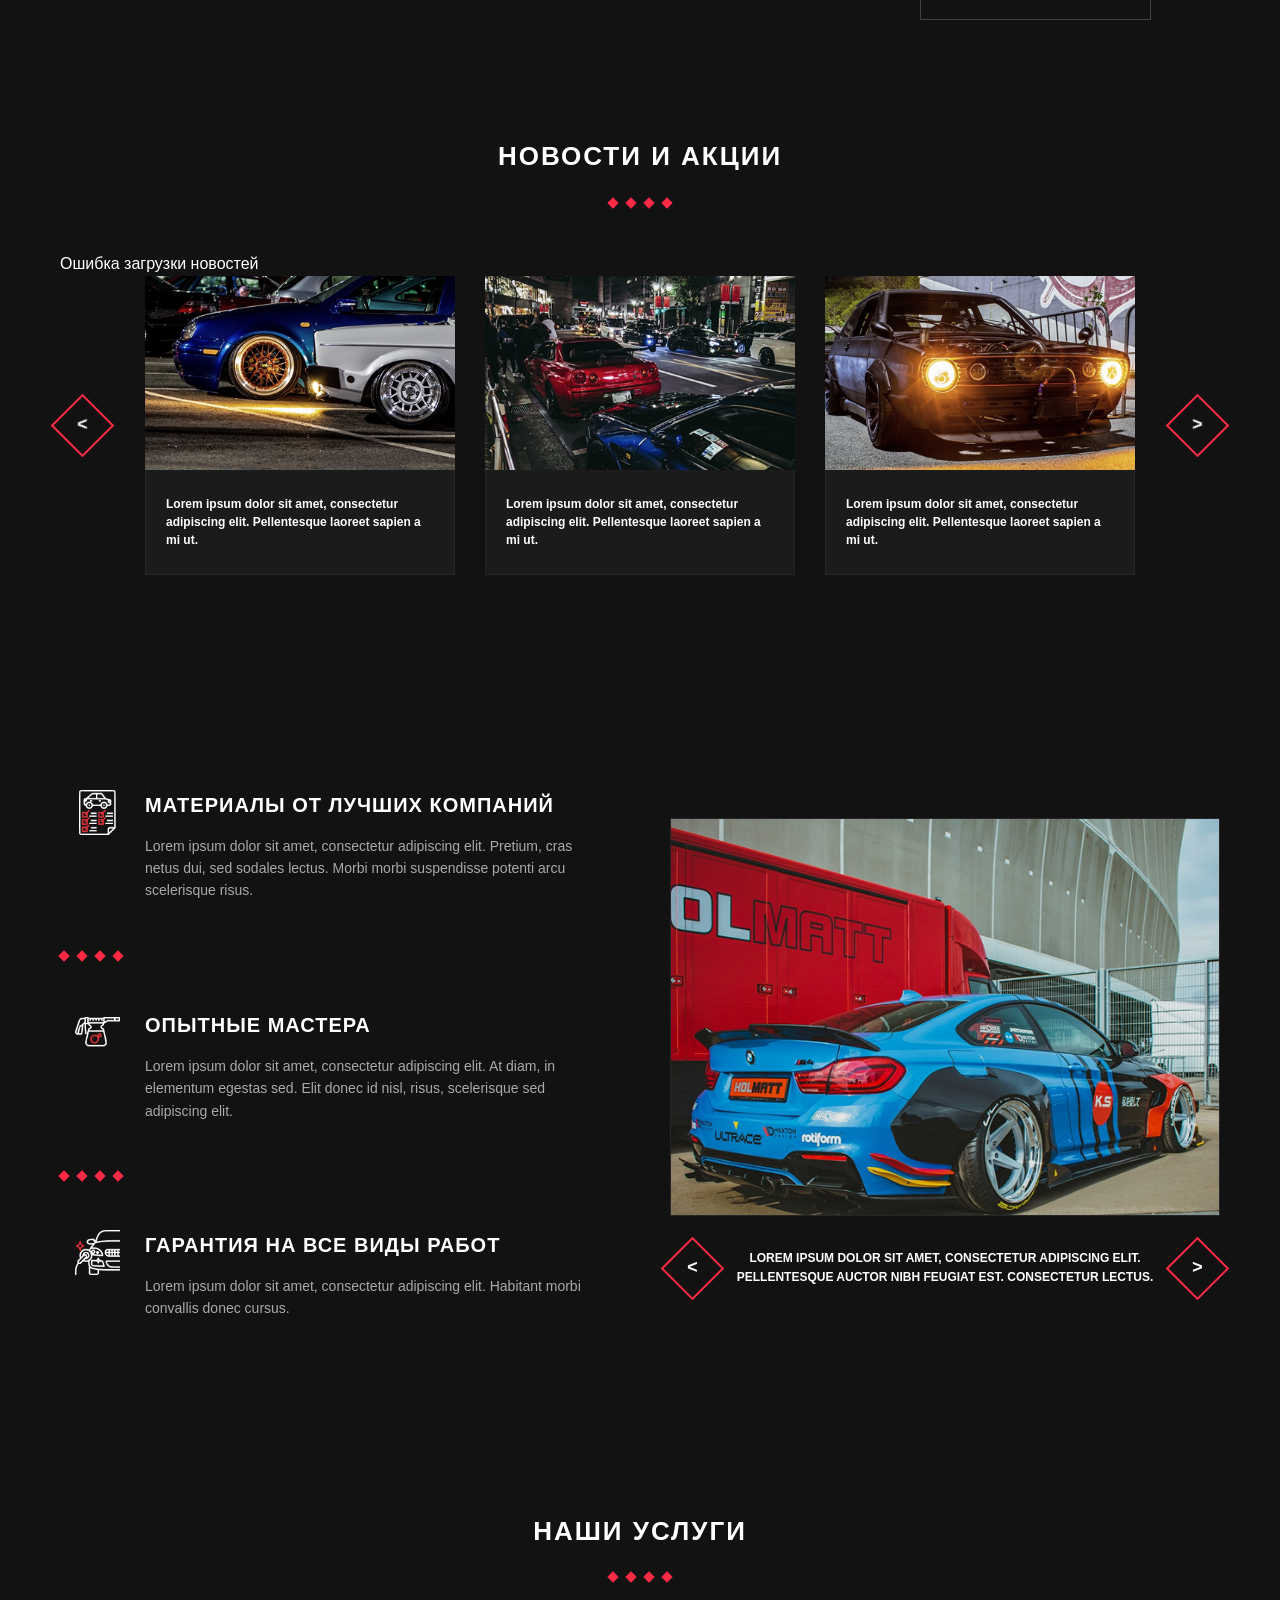
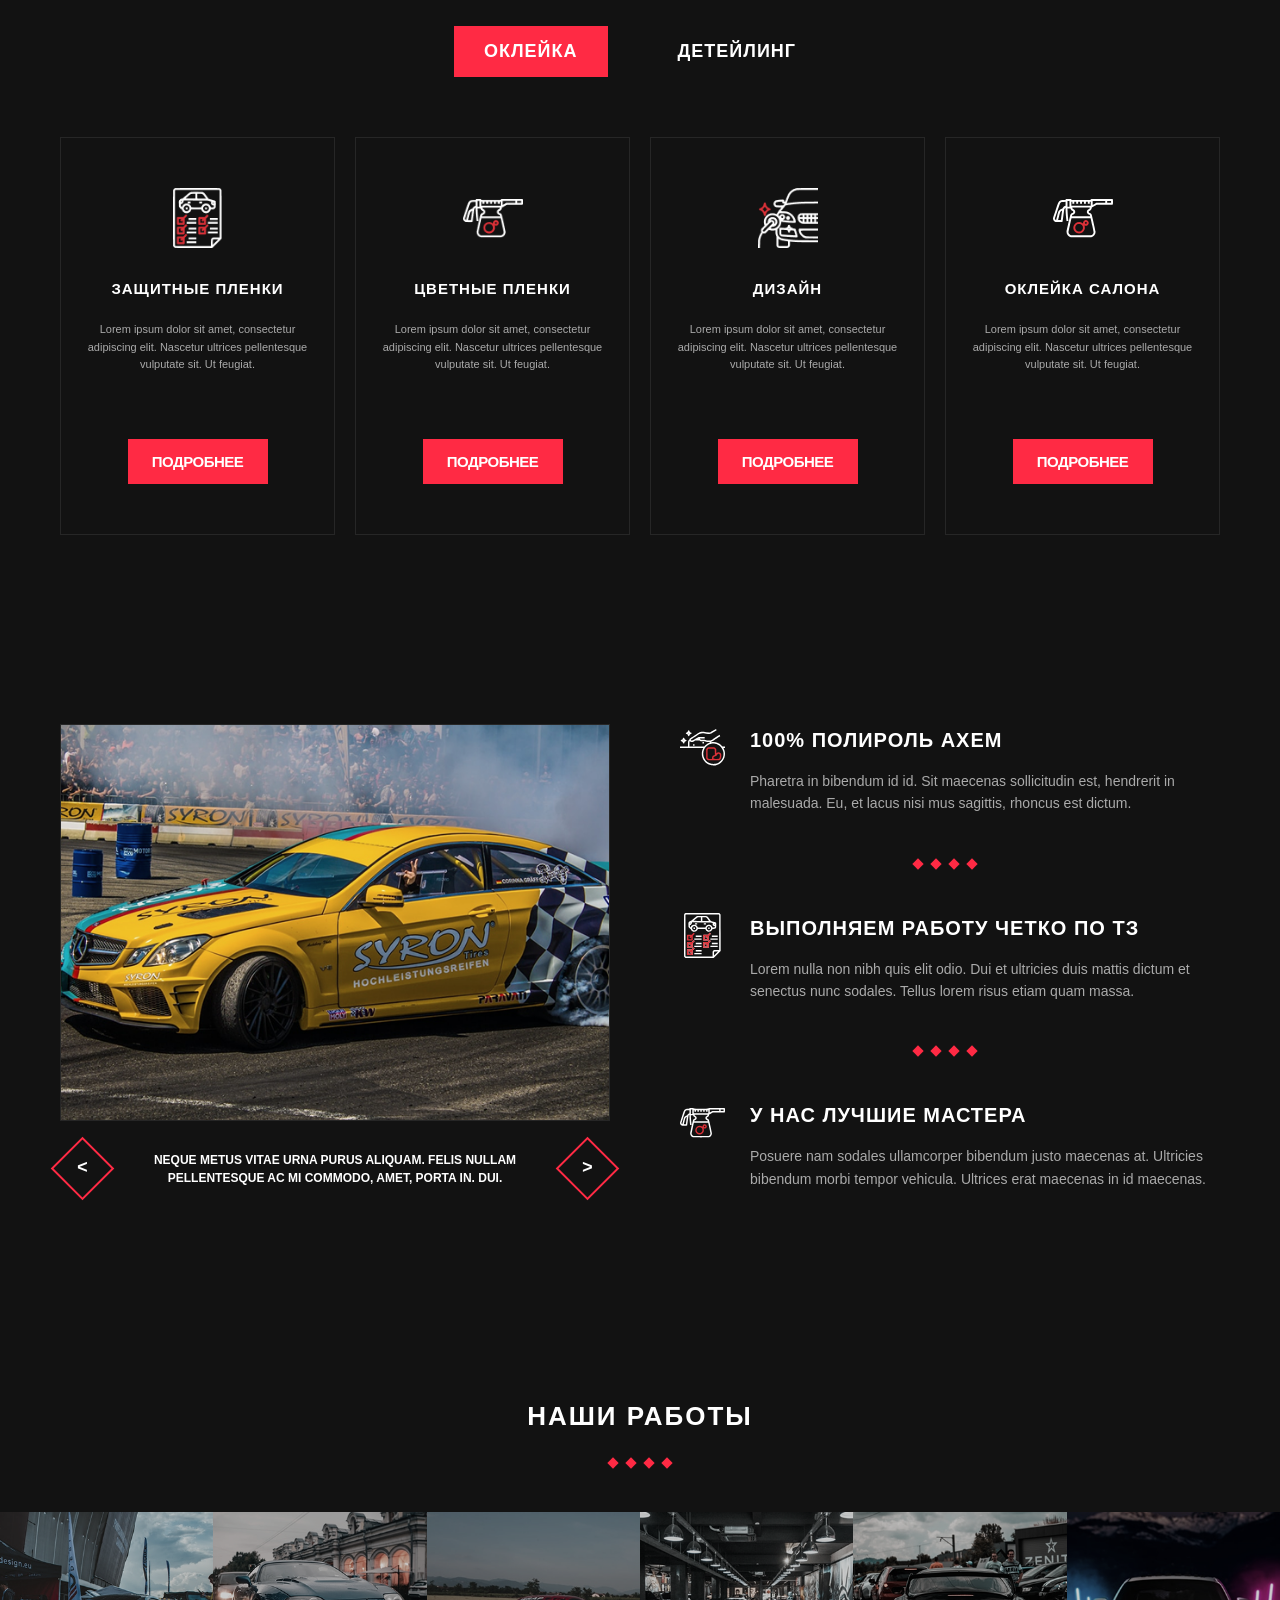
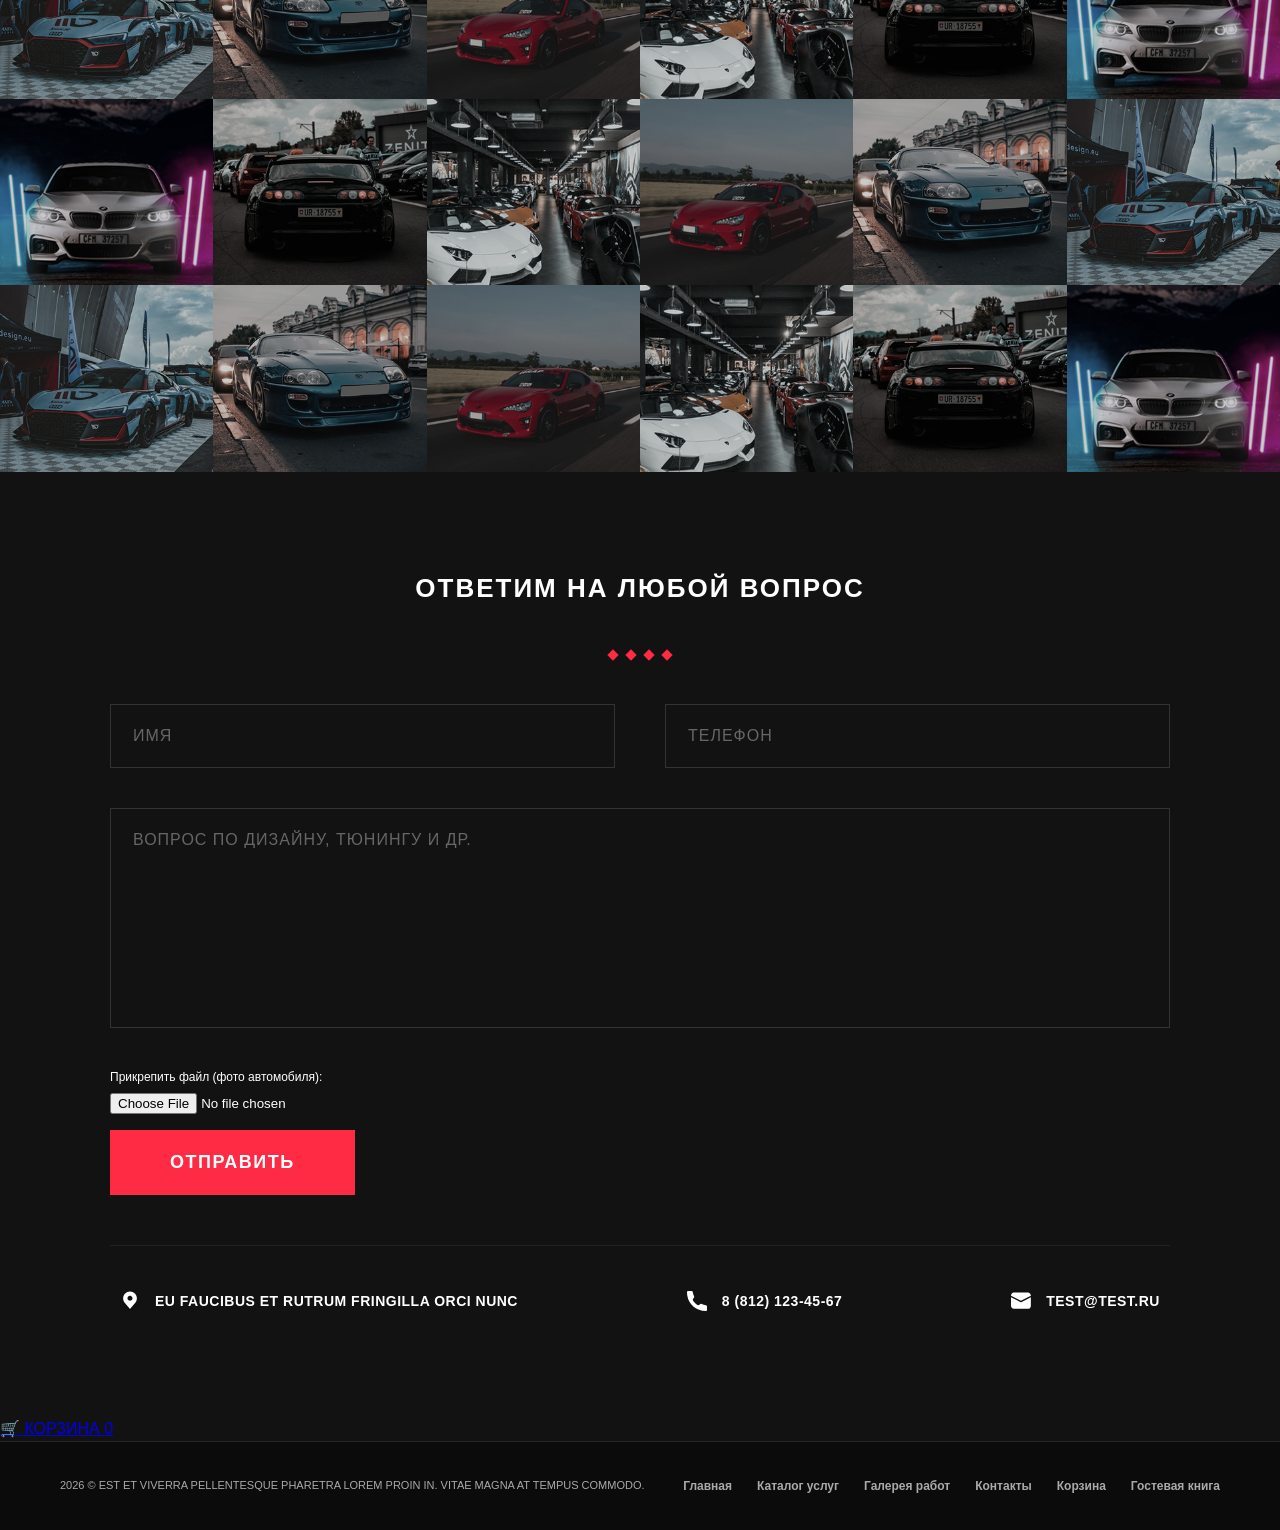
<file: LR7-9/Index.html>
<!DOCTYPE html>
<html lang="zxx">
<head>
    <meta charset="UTF-8">
    <meta name="viewport" content="width=device-width, initial-scale=1.0, user-scalable=yes">
    <meta name="author" content="Car Musc">
    <meta name="keywords" content="оклейка автомобиля, защитные пленки, детейлинг, тюнинг, Car Musc">
    <meta name="description" content="Профессиональная оклейка автомобилей защитными пленками. Защита кузова от сколов и царапин.">
    <title>Car Musc — Главная страница</title>
    <link rel="icon" type="image/x-icon" href="Image/favicon.ico">
    <link rel="stylesheet" href="CSS/style.css">
</head>
<body>
    <!-- Шапка сайта с CSS бургер-меню -->
    <header class="header">
        <div class="container header__container">
            <input type="checkbox" id="burger-toggle" class="burger-toggle">
            <label for="burger-toggle" class="burger-btn">
                <span></span><span></span><span></span>
            </label>
            <nav class="nav">
                <a href="index.html" class="nav__link active">Главная</a>
                <a href="shop_catalog.php" class="nav__link">Каталог услуг</a>
                <a href="#news" class="nav__link">Новости</a>
                <a href="#works" class="nav__link">Галерея работ</a>
                <a href="#contacts" class="nav__link">Контакты</a>
                <a href="shopping_cart.php" class="nav__link">Корзина</a>
                <a href="guestbook.php" class="nav__link">Гостевая книга</a>
            </nav>
        </div>
    </header>

    <main>
        <!-- Первый экран (Hero) -->
        <section class="hero">
            <div class="container hero__container">
                <h1 class="hero__title">CAR MUSC</h1>
                <div class="dots-divider">
                    <span></span><span></span><span></span><span></span>
                </div>
                <p class="hero__descr">Lorem ipsum dolor sit amet, consectetur adipiscing elit. Vitae orci urna amet penatibus.</p>
                <a href="shop_catalog.php" class="hero__btn">НАШИ УСЛУГИ</a>
            </div>
            <div class="hero__info-bar">
                <div class="info-bar__grid">
                    <div class="info-bar__item">
                        <span class="info-bar__label">АДРЕС:</span>
                        <span class="info-bar__value">EU FAUCIBUS ET RUTRUM FRINGILLA ORCI NUNC</span>
                    </div>
                    <div class="info-bar__item">
                        <span class="info-bar__label">ТЕЛЕФОН:</span>
                        <span class="info-bar__value">8 (812) 123-45-67<br>8 (911) 123-45-67</span>
                    </div>
                    <div class="info-bar__item">
                        <span class="info-bar__label">РЕЖИМ РАБОТЫ:</span>
                        <span class="info-bar__value">ПН-СП: 10:00 - 20:00<br>СБ-ВС: 12:00 - 18:00</span>
                    </div>
                </div>
            </div>
        </section>

        <!-- Секция достижений -->
        <section class="achievements">
            <div class="container achievements__grid-main">
                <div class="achievements__left-content">
                    <h2 class="achievements__title">НАШИ ДОСТИЖЕНИЯ ОТ КУБКА РОССИИ ДО ЧЕМПИОНАТОВ МИРА</h2>
                    <div class="dots-divider left-align">
                        <span></span><span></span><span></span><span></span>
                    </div>
                    <p class="achievements__text">Lorem ipsum dolor sit amet, consectetur adipiscing elit. Habitant tincidunt aliquam tincidunt pretium sodales. Tristique odio pellentesque et tincidunt posuere arcu purus lobortis risus. Urna, ut amet odio orci magnis praesent ultrices. Praesent malesuada lacus tellus tristique sit at. Sed viverra nulla nam arcu, non iaculis pretium, volutpat.</p>
                </div>
                <div class="achievements__right-blocks">
                    <div class="achieve-column">
                        <div class="achieve-box-v2"><span class="achieve-box-v2__num">#1</span><p class="achieve-box-v2__descr">LOREM IPSUM DOLOR SIT AMET, CONSECTETUR ADIPISCING ELIT. QUISQUE DUI</p></div>
                        <div class="achieve-box-v2"><span class="achieve-box-v2__num">#6</span><p class="achieve-box-v2__descr">LOREM IPSUM DOLOR SIT AMET, CONSECTETUR ADIPISCING ELIT. QUISQUE DUI</p></div>
                        <div class="achieve-box-v2"><span class="achieve-box-v2__num">#2</span><p class="achieve-box-v2__descr">LOREM IPSUM DOLOR SIT AMET, CONSECTETUR ADIPISCING ELIT. QUISQUE DUI</p></div>
                        <div class="achieve-box-v2"><span class="achieve-box-v2__num">#1</span><p class="achieve-box-v2__descr">LOREM IPSUM DOLOR SIT AMET, CONSECTETUR ADIPISCING ELIT. QUISQUE DUI</p></div>
                    </div>
                    <div class="achieve-column achieve-column--offset">
                        <div class="achieve-box-v2"><span class="achieve-box-v2__num">#4</span><p class="achieve-box-v2__descr">LOREM IPSUM DOLOR SIT AMET, CONSECTETUR ADIPISCING ELIT. QUISQUE DUI</p></div>
                        <div class="achieve-box-v2"><span class="achieve-box-v2__num">#3</span><p class="achieve-box-v2__descr">LOREM IPSUM DOLOR SIT AMET, CONSECTETUR ADIPISCING ELIT. QUISQUE DUI</p></div>
                        <div class="achieve-box-v2"><span class="achieve-box-v2__num">#1</span><p class="achieve-box-v2__descr">LOREM IPSUM DOLOR SIT AMET, CONSECTETUR ADIPISCING ELIT. QUISQUE DUI</p></div>
                        <div class="achieve-box-v2"><div class="achieve-box-v2__icon"><img src="Image/Cuboc.png" alt="Кубок победителя"></div><p class="achieve-box-v2__descr">LOREM IPSUM DOLOR SIT AMET, CONSECTETUR ADIPISCING ELIT. QUISQUE DUI</p></div>
                    </div>
                </div>
            </div>
        </section>

        <!-- Секция НОВОСТИ -->
        <section id="news" class="news-section">
            <div class="container">
                <h2 class="section-title">НОВОСТИ И АКЦИИ</h2>
                <div class="dots-divider"><span></span><span></span><span></span><span></span></div>
                <div id="newsContainer" class="news-grid">
                    <div class="loading-spinner">Загрузка новостей...</div>
                </div>
            </div>
        </section>

        <!-- Промо-слайдер -->
        <div class="promo-slider">
            <div class="container promo-slider__wrapper">
                <input type="radio" name="slider-trigger" id="slide-1" checked class="slide-radio">
                <input type="radio" name="slider-trigger" id="slide-2" class="slide-radio">
                <input type="radio" name="slider-trigger" id="slide-3" class="slide-radio">
                <input type="radio" name="slider-trigger" id="slide-4" class="slide-radio">
                <div class="slider-navigation">
                    <label for="slide-4" class="arrow-diamond prev-arrow" id="arrow-prev-1"><span>&lt;</span></label>
                    <label for="slide-1" class="arrow-diamond prev-arrow" id="arrow-prev-2"><span>&lt;</span></label>
                    <label for="slide-2" class="arrow-diamond prev-arrow" id="arrow-prev-3"><span>&lt;</span></label>
                    <label for="slide-3" class="arrow-diamond prev-arrow" id="arrow-prev-4"><span>&lt;</span></label>
                    <label for="slide-2" class="arrow-diamond next-arrow" id="arrow-next-1"><span>&gt;</span></label>
                    <label for="slide-3" class="arrow-diamond next-arrow" id="arrow-next-2"><span>&gt;</span></label>
                    <label for="slide-4" class="arrow-diamond next-arrow" id="arrow-next-3"><span>&gt;</span></label>
                    <label for="slide-1" class="arrow-diamond next-arrow" id="arrow-next-4"><span>&gt;</span></label>
                </div>
                <div class="slider-viewport">
                    <div class="slider-tape">
                        <div class="slider-card"><img src="Image/Car1.jpg" alt="Автомобиль после оклейки" class="slider-card__img"><p class="slider-card__text">Lorem ipsum dolor sit amet, consectetur adipiscing elit. Pellentesque laoreet sapien a mi ut.</p></div>
                        <div class="slider-card"><img src="Image/Car2.jpg" alt="Защитная пленка на авто" class="slider-card__img"><p class="slider-card__text">Lorem ipsum dolor sit amet, consectetur adipiscing elit. Pellentesque laoreet sapien a mi ut.</p></div>
                        <div class="slider-card"><img src="Image/Car3.jpg" alt="Качественная оклейка" class="slider-card__img"><p class="slider-card__text">Lorem ipsum dolor sit amet, consectetur adipiscing elit. Pellentesque laoreet sapien a mi ut.</p></div>
                        <div class="slider-card"><img src="Image/Car4.png" alt="Профессиональный детейлинг" class="slider-card__img"><p class="slider-card__text">Lorem ipsum dolor sit amet, consectetur adipiscing elit. Pellentesque laoreet sapien a mi ut.</p></div>
                        <div class="slider-card"><img src="Image/Car5.png" alt="Тюнинг автомобиля" class="slider-card__img"><p class="slider-card__text">Lorem ipsum dolor sit amet, consectetur adipiscing elit. Pellentesque laoreet sapien a mi ut.</p></div>
                        <div class="slider-card"><img src="Image/w4.png" alt="Оклейка салона" class="slider-card__img"><p class="slider-card__text">Lorem ipsum dolor sit amet, consectetur adipiscing elit. Pellentesque laoreet sapien a mi ut.</p></div>
                    </div>
                </div>
            </div>
        </div>

        <!-- Секция преимуществ -->
        <section class="advantages">
            <div class="container advantages__grid">
                <div class="advantages__left">
                    <div class="adv-item"><div class="adv-item__icon"><img src="Image/Materiali.png" alt="Материалы"></div><div class="adv-item__content"><h3 class="adv-item__title">МАТЕРИАЛЫ ОТ ЛУЧШИХ КОМПАНИЙ</h3><p class="adv-item__text">Lorem ipsum dolor sit amet, consectetur adipiscing elit. Pretium, cras netus dui, sed sodales lectus. Morbi morbi suspendisse potenti arcu scelerisque risus.</p></div></div>
                    <div class="dots-divider left-align"><span></span><span></span><span></span><span></span></div>
                    <div class="adv-item"><div class="adv-item__icon"><img src="Image/Opit.png" alt="Опыт"></div><div class="adv-item__content"><h3 class="adv-item__title">ОПЫТНЫЕ МАСТЕРА</h3><p class="adv-item__text">Lorem ipsum dolor sit amet, consectetur adipiscing elit. At diam, in elementum egestas sed. Elit donec id nisl, risus, scelerisque sed adipiscing elit.</p></div></div>
                    <div class="dots-divider left-align"><span></span><span></span><span></span><span></span></div>
                    <div class="adv-item"><div class="adv-item__icon"><img src="Image/Garant.png" alt="Гарантия"></div><div class="adv-item__content"><h3 class="adv-item__title">ГАРАНТИЯ НА ВСЕ ВИДЫ РАБОТ</h3><p class="adv-item__text">Lorem ipsum dolor sit amet, consectetur adipiscing elit. Habitant morbi convallis donec cursus.</p></div></div>
                </div>
                <div class="advantages__right">
                    <input type="radio" name="adv-slider" id="adv-slide-1" checked class="adv-radio">
                    <input type="radio" name="adv-slider" id="adv-slide-2" class="adv-radio">
                    <input type="radio" name="adv-slider" id="adv-slide-3" class="adv-radio">
                    <input type="radio" name="adv-slider" id="adv-slide-4" class="adv-radio">
                    <div class="adv-viewport"><div class="adv-tape"><div class="adv-slide"><img src="Image/Car4.png" alt="Пример работы 1" class="advantages__img"></div><div class="adv-slide"><img src="Image/Car1.jpg" alt="Пример работы 2" class="advantages__img"></div><div class="adv-slide"><img src="Image/Car2.jpg" alt="Пример работы 3" class="advantages__img"></div><div class="adv-slide"><img src="Image/Car3.jpg" alt="Пример работы 4" class="advantages__img"></div></div></div>
                    <div class="adv-controls">
                        <div class="adv-nav-group prev-group"><label for="adv-slide-4" class="adv-arrow" id="adv-prev-1"><span>&lt;</span></label><label for="adv-slide-1" class="adv-arrow" id="adv-prev-2"><span>&lt;</span></label><label for="adv-slide-2" class="adv-arrow" id="adv-prev-3"><span>&lt;</span></label><label for="adv-slide-3" class="adv-arrow" id="adv-prev-4"><span>&lt;</span></label></div>
                        <div class="adv-captions"><p class="adv-caption" id="caption-1">Lorem ipsum dolor sit amet, consectetur adipiscing elit. Pellentesque auctor nibh feugiat est. Consectetur lectus.</p><p class="adv-caption" id="caption-2">Lorem ipsum dolor sit amet, consectetur adipiscing elit. Pellentesque auctor nibh feugiat est. Consectetur lectus.</p><p class="adv-caption" id="caption-3">Lorem ipsum dolor sit amet, consectetur adipiscing elit. Pellentesque auctor nibh feugiat est. Consectetur lectus.</p><p class="adv-caption" id="caption-4">Lorem ipsum dolor sit amet, consectetur adipiscing elit. Pellentesque auctor nibh feugiat est. Consectetur lectus.</p></div>
                        <div class="adv-nav-group next-group"><label for="adv-slide-2" class="adv-arrow" id="adv-next-1"><span>&gt;</span></label><label for="adv-slide-3" class="adv-arrow" id="adv-next-2"><span>&gt;</span></label><label for="adv-slide-4" class="adv-arrow" id="adv-next-3"><span>&gt;</span></label><label for="adv-slide-1" class="adv-arrow" id="adv-next-4"><span>&gt;</span></label></div>
                    </div>
                </div>
            </div>
        </section>

                <!-- Секция Наши услуги -->
        <section class="services-section">
            <div class="container">
                <h2 class="section-title">НАШИ УСЛУГИ</h2>
                <div class="dots-divider"><span></span><span></span><span></span><span></span></div>
                <div class="services-tabs">
                    <a href="index.html" class="tab-link active">ОКЛЕЙКА</a>
                    <a href="services.html" class="tab-link">ДЕТЕЙЛИНГ</a>
                </div>
                <div class="services-grid-layout">
                    <div class="service-card-item">
                        <div class="service-card-item__icon"><img src="Image/Materiali.png" alt="Защитные пленки"></div>
                        <h3 class="service-card-item__title">ЗАЩИТНЫЕ ПЛЕНКИ</h3>
                        <p class="service-card-item__text">Lorem ipsum dolor sit amet, consectetur adipiscing elit. Nascetur ultrices pellentesque vulputate sit. Ut feugiat.</p>
                        <a href="services.html" class="service-card-item__btn">ПОДРОБНЕЕ</a>
                    </div>
                    <div class="service-card-item">
                        <div class="service-card-item__icon"><img src="Image/Opit.png" alt="Цветные пленки"></div>
                        <h3 class="service-card-item__title">ЦВЕТНЫЕ ПЛЕНКИ</h3>
                        <p class="service-card-item__text">Lorem ipsum dolor sit amet, consectetur adipiscing elit. Nascetur ultrices pellentesque vulputate sit. Ut feugiat.</p>
                        <a href="services.html" class="service-card-item__btn">ПОДРОБНЕЕ</a>
                    </div>
                    <div class="service-card-item">
                        <div class="service-card-item__icon"><img src="Image/Garant.png" alt="Дизайн"></div>
                        <h3 class="service-card-item__title">ДИЗАЙН</h3>
                        <p class="service-card-item__text">Lorem ipsum dolor sit amet, consectetur adipiscing elit. Nascetur ultrices pellentesque vulputate sit. Ut feugiat.</p>
                        <a href="services.html" class="service-card-item__btn">ПОДРОБНЕЕ</a>
                    </div>
                    <div class="service-card-item">
                        <div class="service-card-item__icon"><img src="Image/icon2.svg" alt="Оклейка салона"></div>
                        <h3 class="service-card-item__title">ОКЛЕЙКА САЛОНА</h3>
                        <p class="service-card-item__text">Lorem ipsum dolor sit amet, consectetur adipiscing elit. Nascetur ultrices pellentesque vulputate sit. Ut feugiat.</p>
                        <a href="services.html" class="service-card-item__btn">ПОДРОБНЕЕ</a>
                    </div>
                </div>
            </div>
        </section>

        <!-- Блок с желтым автомобилем -->
        <section class="yellow-car-block">
            <div class="container yellow-car-grid">
                <div class="yellow-car-left">
                    <input type="radio" name="yc-slider-trigger" id="yc-slide-1" checked class="yc-radio">
                    <input type="radio" name="yc-slider-trigger" id="yc-slide-2" class="yc-radio">
                    <input type="radio" name="yc-slider-trigger" id="yc-slide-3" class="yc-radio">
                    <input type="radio" name="yc-slider-trigger" id="yc-slide-4" class="yc-radio">
                    <div class="yc-viewport"><div class="yc-tape"><div class="yc-card"><img src="Image/Car5.png" alt="Желтый автомобиль 1"></div><div class="yc-card"><img src="Image/Car1.jpg" alt="Желтый автомобиль 2"></div><div class="yc-card"><img src="Image/Car2.jpg" alt="Желтый автомобиль 3"></div><div class="yc-card"><img src="Image/Car3.jpg" alt="Желтый автомобиль 4"></div></div></div>
                    <div class="yc-navigation-bar">
                        <div class="yc-arrow-box prev-box"><label for="yc-slide-4" class="yc-diamond" id="yc-prev-1"><span>&lt;</span></label><label for="yc-slide-1" class="yc-diamond" id="yc-prev-2"><span>&lt;</span></label><label for="yc-slide-2" class="yc-diamond" id="yc-prev-3"><span>&lt;</span></label><label for="yc-slide-3" class="yc-diamond" id="yc-prev-4"><span>&lt;</span></label></div>
                        <div class="yc-captions"><p class="yc-caption-text" id="yc-cap-1">Neque metus vitae urna purus aliquam. Felis nullam pellentesque ac mi commodo, amet, porta in. Dui.</p><p class="yc-caption-text" id="yc-cap-2">Neque metus vitae urna purus aliquam. Felis nullam pellentesque ac mi commodo, amet, porta in. Dui.</p><p class="yc-caption-text" id="yc-cap-3">Neque metus vitae urna purus aliquam. Felis nullam pellentesque ac mi commodo, amet, porta in. Dui.</p><p class="yc-caption-text" id="yc-cap-4">Neque metus vitae urna purus aliquam. Felis nullam pellentesque ac mi commodo, amet, porta in. Dui.</p></div>
                        <div class="yc-arrow-box next-box"><label for="yc-slide-2" class="yc-diamond" id="yc-next-1"><span>&gt;</span></label><label for="yc-slide-3" class="yc-diamond" id="yc-next-2"><span>&gt;</span></label><label for="yc-slide-4" class="yc-diamond" id="yc-next-3"><span>&gt;</span></label><label for="yc-slide-1" class="yc-diamond" id="yc-next-4"><span>&gt;</span></label></div>
                    </div>
                </div>
                <div class="yellow-car-right">
                    <div class="feature-row"><div class="feature-row__icon"><img src="Image/icon.svg" alt="Иконка полировки"></div><div class="feature-row__content"><h4>100% ПОЛИРОЛЬ АХЕМ</h4><p>Pharetra in bibendum id id. Sit maecenas sollicitudin est, hendrerit in malesuada. Eu, et lacus nisi mus sagittis, rhoncus est dictum.</p></div></div>
                    <div class="dots-divider mini"><span></span><span></span><span></span><span></span></div>
                    <div class="feature-row"><div class="feature-row__icon"><img src="Image/icon1.svg" alt="Иконка выполнения работ"></div><div class="feature-row__content"><h4>ВЫПОЛНЯЕМ РАБОТУ ЧЕТКО ПО ТЗ</h4><p>Lorem nulla non nibh quis elit odio. Dui et ultricies duis mattis dictum et senectus nunc sodales. Tellus lorem risus etiam quam massa.</p></div></div>
                    <div class="dots-divider mini"><span></span><span></span><span></span><span></span></div>
                    <div class="feature-row"><div class="feature-row__icon"><img src="Image/icon2.svg" alt="Иконка мастеров"></div><div class="feature-row__content"><h4>У НАС ЛУЧШИЕ МАСТЕРА</h4><p>Posuere nam sodales ullamcorper bibendum justo maecenas at. Ultricies bibendum morbi tempor vehicula. Ultrices erat maecenas in id maecenas.</p></div></div>
                </div>
            </div>
        </section>

        <!-- Галерея работ -->
        <div id="works" class="works-section">
            <div class="container"><h2 class="section-title">НАШИ РАБОТЫ</h2><div class="dots-divider"><span></span><span></span><span></span><span></span></div></div>
            <div class="works-grid">
                <div class="works-grid__item"><img src="Image/w1.png" alt="Наша работа 1"></div>
                <div class="works-grid__item"><img src="Image/w2.png" alt="Наша работа 2"></div>
                <div class="works-grid__item"><img src="Image/w3.png" alt="Наша работа 3"></div>
                <div class="works-grid__item"><img src="Image/w4.png" alt="Наша работа 4"></div>
                <div class="works-grid__item"><img src="Image/w5.png" alt="Наша работа 5"></div>
                <div class="works-grid__item"><img src="Image/w6.png" alt="Наша работа 6"></div>
                <div class="works-grid__item"><img src="Image/w6.png" alt="Наша работа 7"></div>
                <div class="works-grid__item"><img src="Image/w5.png" alt="Наша работа 8"></div>
                <div class="works-grid__item"><img src="Image/w4.png" alt="Наша работа 9"></div>
                <div class="works-grid__item"><img src="Image/w3.png" alt="Наша работа 10"></div>
                <div class="works-grid__item"><img src="Image/w2.png" alt="Наша работа 11"></div>
                <div class="works-grid__item"><img src="Image/w1.png" alt="Наша работа 12"></div>
                <div class="works-grid__item"><img src="Image/w1.png" alt="Наша работа 13"></div>
                <div class="works-grid__item"><img src="Image/w2.png" alt="Наша работа 14"></div>
                <div class="works-grid__item"><img src="Image/w3.png" alt="Наша работа 15"></div>
                <div class="works-grid__item"><img src="Image/w4.png" alt="Наша работа 16"></div>
                <div class="works-grid__item"><img src="Image/w5.png" alt="Наша работа 18"></div>
                <div class="works-grid__item"><img src="Image/w6.png" alt="Наша работа 18"></div>
            </div>
        </div>

        <!-- Форма обратной связи -->
        <section id="contacts" class="feedback-section">
            <div class="container feedback-container">
                <h2 class="section-title">ОТВЕТИМ НА ЛЮБОЙ ВОПРОС</h2>
                <div class="dots-divider"><span></span><span></span><span></span><span></span></div>
                <div class="form-block-wrapper">
                    <form class="actual-form" action="send.php" method="POST" enctype="multipart/form-data">
                        <div class="form-inputs-row"><input type="text" name="user_name" placeholder="ИМЯ" required class="custom-input"><input type="tel" name="user_phone" placeholder="ТЕЛЕФОН" required class="custom-input"></div>
                        <textarea name="user_message" placeholder="ВОПРОС ПО ДИЗАЙНУ, ТЮНИНГУ И ДР." class="custom-textarea"></textarea>
                        <div style="margin-bottom: 15px; color: white;"><label style="display: block; margin-bottom: 5px; font-size: 12px;">Прикрепить файл (фото автомобиля):</label><input type="file" name="user_file"></div>
                        <button type="submit" class="custom-submit-btn">ОТПРАВИТЬ</button>
                    </form>
                </div>
                <div class="horizontal-contacts-bar">
                    <div class="contact-inline-item"><img src="Image/adress.svg" alt="Адрес" class="contact-bar-icon"><span>EU FAUCIBUS ET RUTRUM FRINGILLA ORCI NUNC</span></div>
                    <div class="contact-inline-item"><img src="Image/Telefon.svg" alt="Телефон" class="contact-bar-icon"><span>8 (812) 123-45-67</span></div>
                    <div class="contact-inline-item"><img src="Image/pismo.svg" alt="Email" class="contact-bar-icon"><span>TEST@TEST.RU</span></div>
                </div>
            </div>
        </section>
    </main>

    <!-- Плавающая корзина -->
    <a href="shopping_cart.php" class="cart-fixed">🛒 КОРЗИНА <span id="cartCount" class="cart-badge">0</span></a>

    <!-- Подвал сайта -->
    <footer class="footer">
        <div class="container footer__wrapper">
            <p class="footer__copy">2026 © EST ET VIVERRA PELLENTESQUE PHARETRA LOREM PROIN IN. VITAE MAGNA AT TEMPUS COMMODO.</p>
            <nav class="footer__nav">
                <a href="index.html" class="footer__link">Главная</a>
                <a href="shop_catalog.php" class="footer__link">Каталог услуг</a>
                <a href="#works" class="footer__link">Галерея работ</a>
                <a href="#contacts" class="footer__link">Контакты</a>
                <a href="shopping_cart.php" class="footer__link">Корзина</a>
                <a href="guestbook.php" class="footer__link">Гостевая книга</a>
            </nav>
        </div>
    </footer>

    <script src="js/main.js"></script>
</body>
</html>
</file>
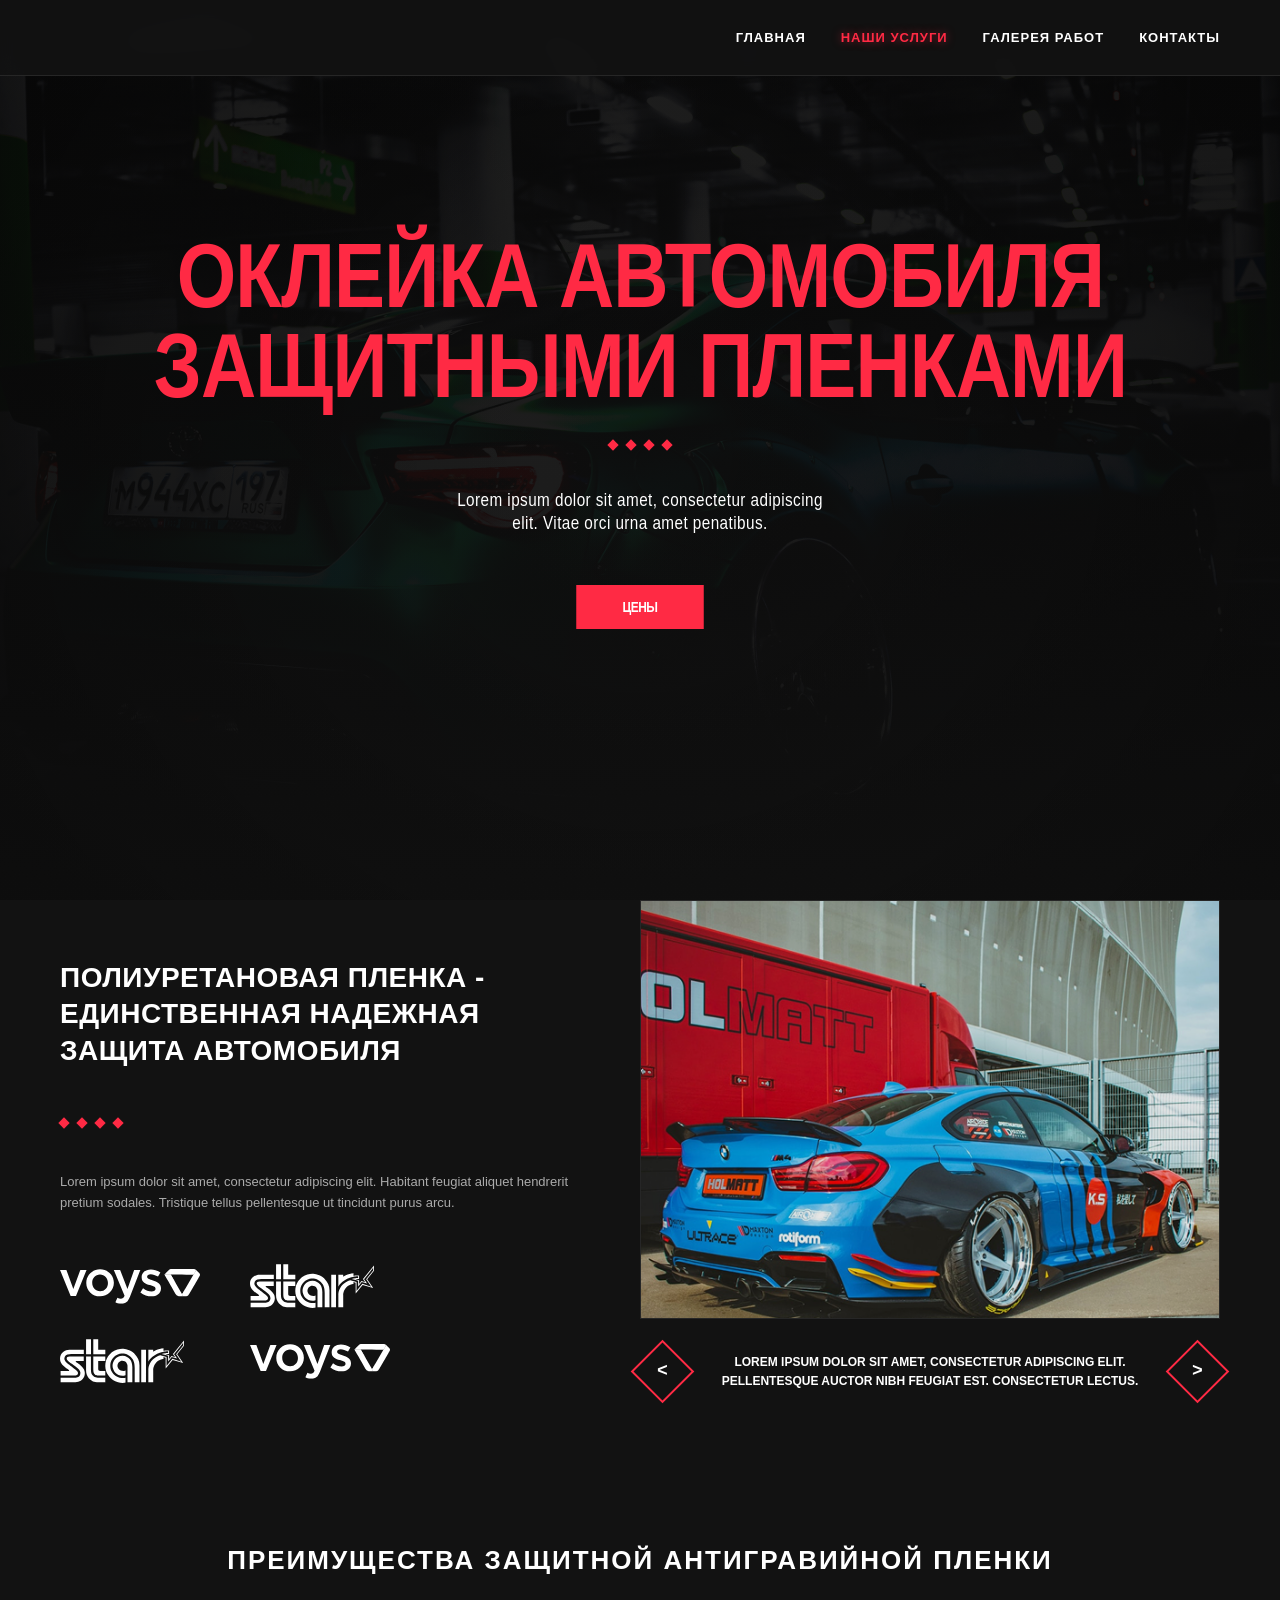
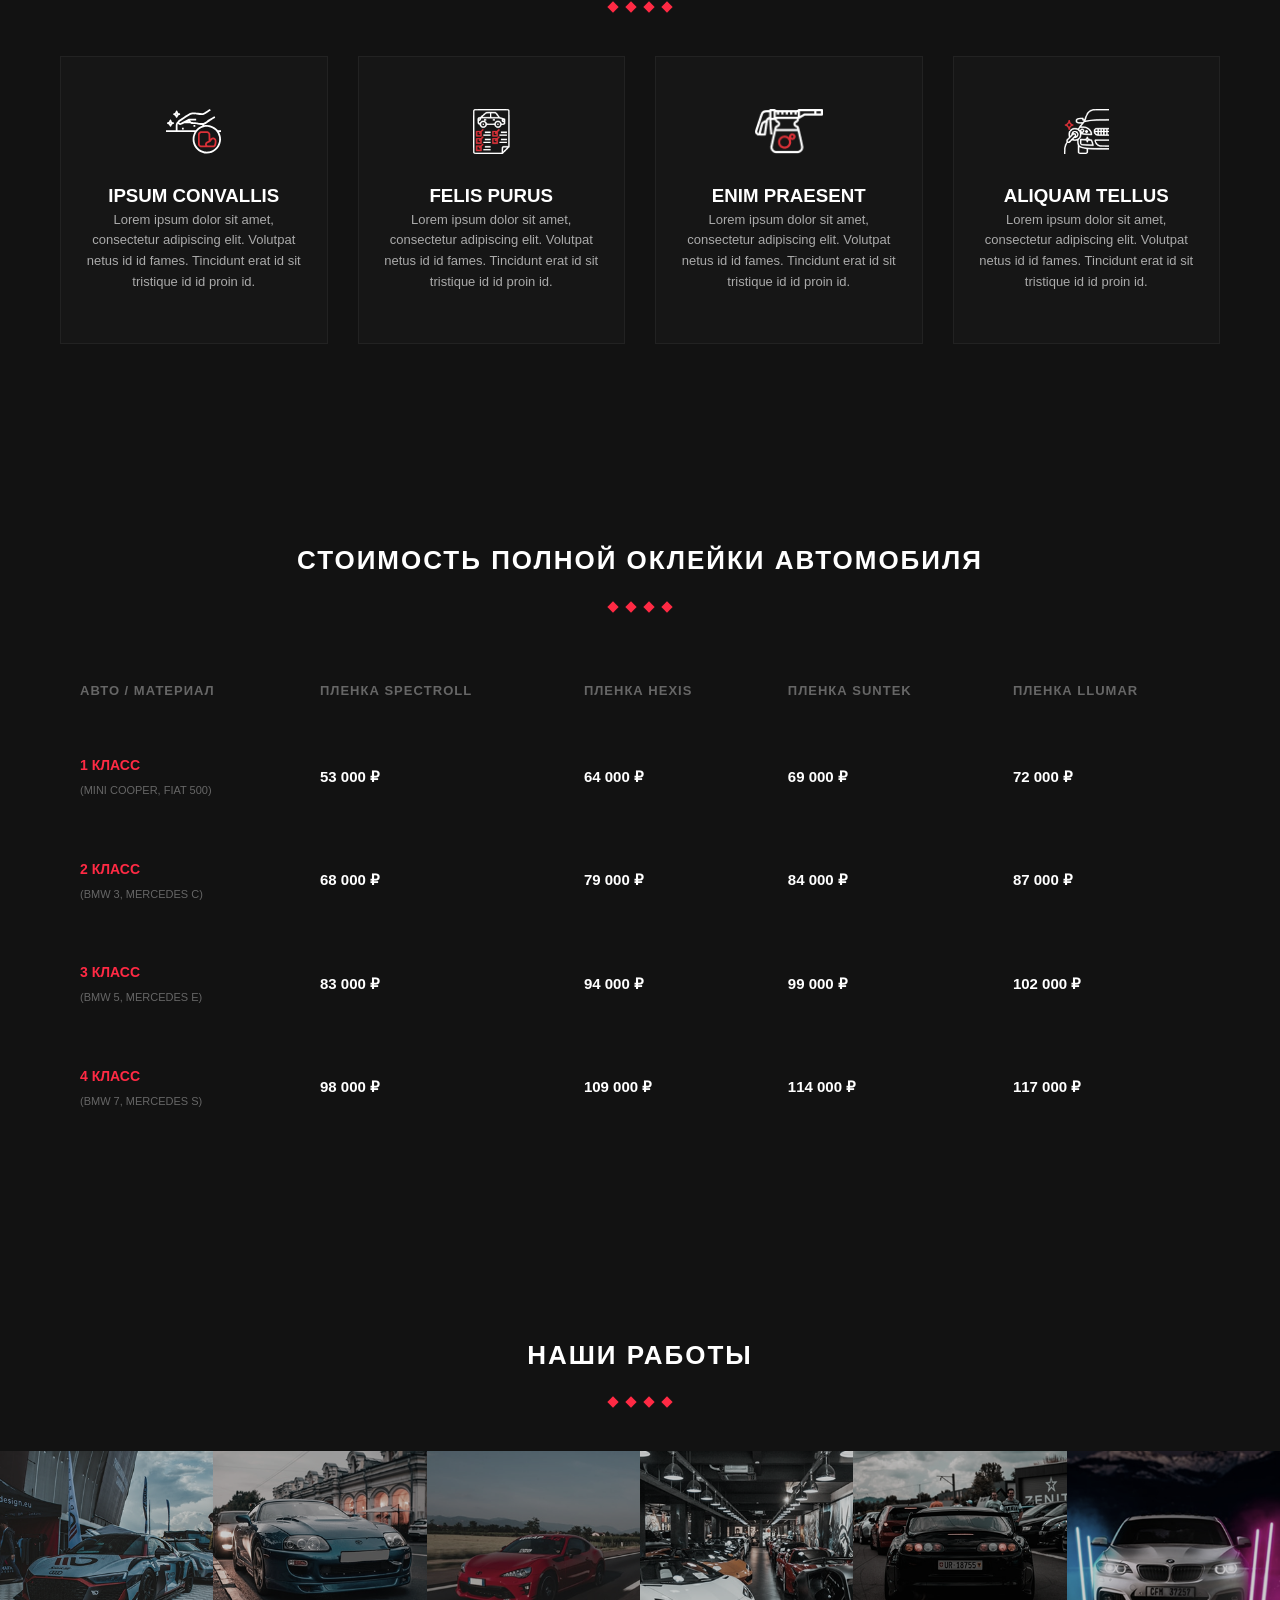
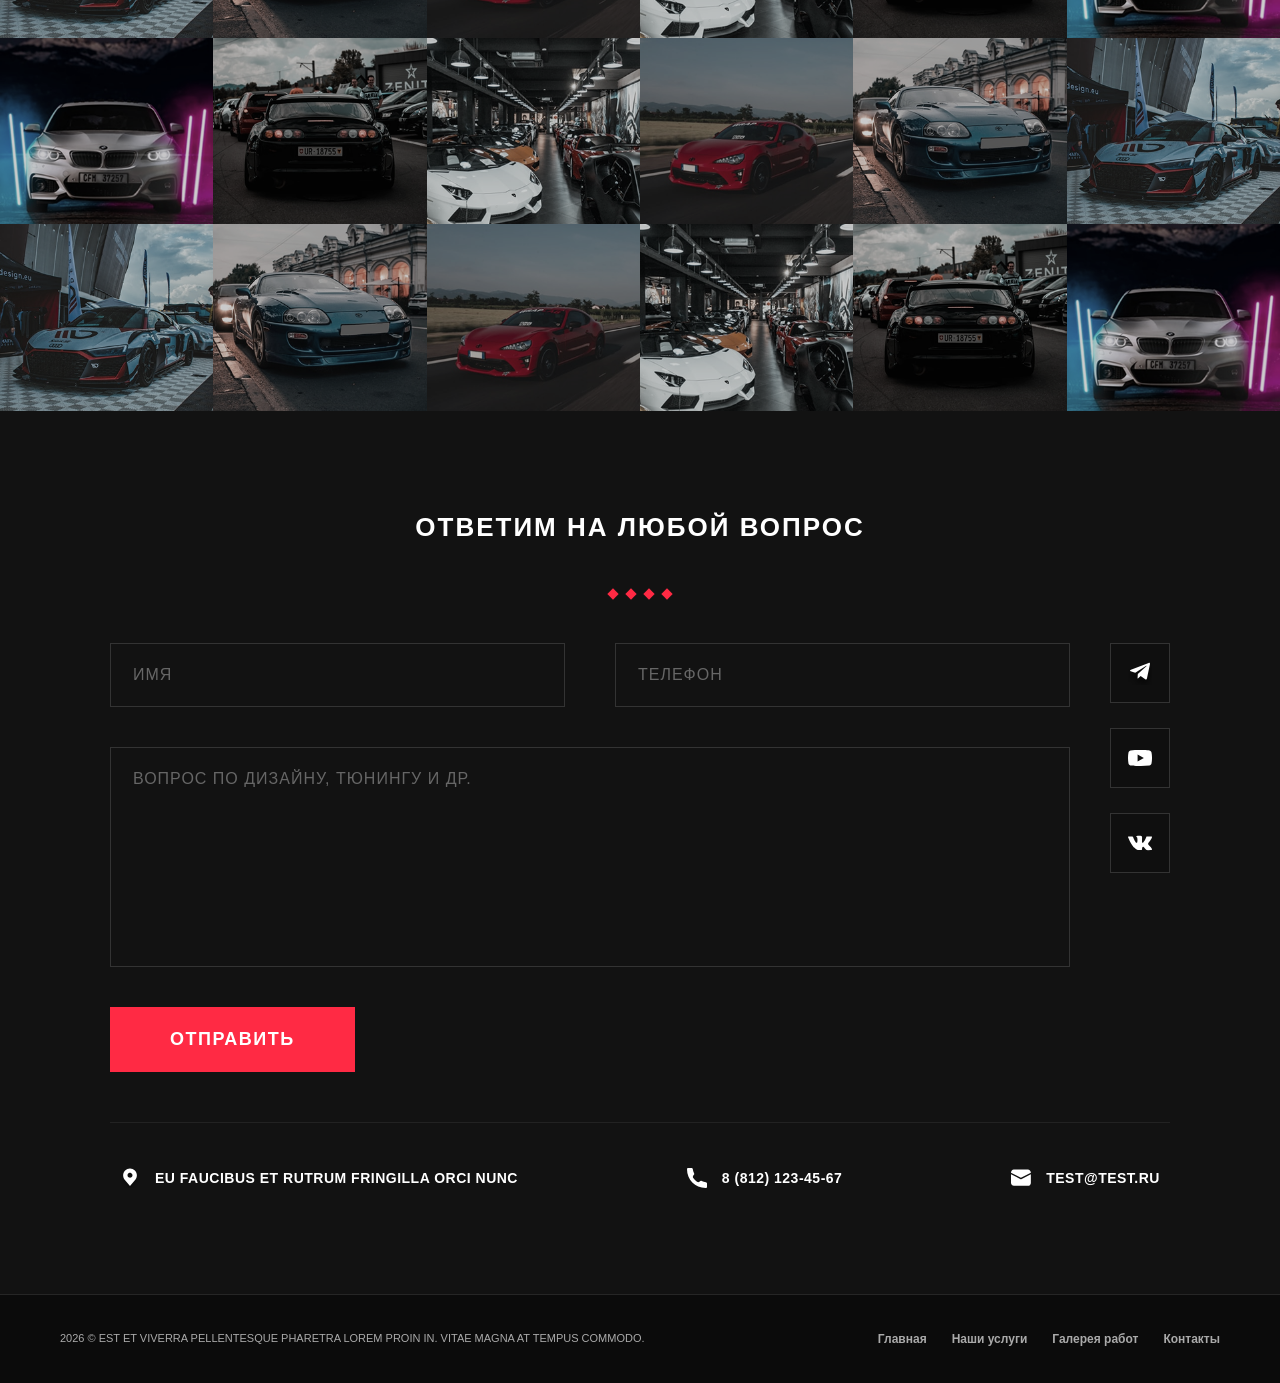
<file: LR5/services.html>
<!DOCTYPE html>
<html lang="zxx">
<head>
    <meta charset="UTF-8">
    <meta name="viewport" content="width=device-width, initial-scale=1.0, user-scalable=yes">
    <meta name="author" content="Car Musc">
    <meta name="keywords" content="оклейка автомобиля, защитные пленки, детейлинг, тюнинг, Car Musc">
    <meta name="description" content="Услуги по оклейке автомобилей защитными пленками. Защита кузова от сколов и царапин.">
    <title>Car Musc — Наши услуги</title>
    <link rel="icon" type="image/x-icon" href="Image/favicon.ico">
    <link rel="stylesheet" href="CSS/style.css">
</head>
<body>

        <header class="header">
        <div class="container header__container">
            <input type="checkbox" id="burger-toggle" class="burger-toggle">
            <label for="burger-toggle" class="burger-btn">
                <span></span><span></span><span></span>
            </label>
            <nav class="nav">
                <a href="index.html" class="nav__link">Главная</a>
                <a href="services.html" class="nav__link active">Наши услуги</a>
                <a href="index.html#works" class="nav__link">Галерея работ</a>
                <a href="index.html#contacts" class="nav__link">Контакты</a>
            </nav>
        </div>
    </header>
    <main>
        <!-- Первый экран страницы Услуг -->
        <section class="hero hero--services">
            <div class="container hero__container">
                <h1 class="hero__title">
                    ОКЛЕЙКА АВТОМОБИЛЯ<br>
                    <span class="accent-text">ЗАЩИТНЫМИ ПЛЕНКАМИ</span>
                </h1>
                <div class="dots-divider">
                    <span></span><span></span><span></span><span></span>
                </div>
                <p class="hero__descr">Lorem ipsum dolor sit amet, consectetur adipiscing elit. Vitae orci urna amet penatibus.</p>
                <a href="#prices" class="hero__btn">ЦЕНЫ</a>
            </div>
        </section>

        <!-- Секция полиуретановой пленки -->
        <section class="polyurethane-block">
            <div class="polyurethane-grid">
                <div class="poly-left">
                    <h2 class="poly-title">ПОЛИУРЕТАНОВАЯ ПЛЕНКА - ЕДИНСТВЕННАЯ НАДЕЖНАЯ ЗАЩИТА АВТОМОБИЛЯ</h2>
                    <div class="dots-divider left-align"><span></span><span></span><span></span><span></span></div>
                    <p class="poly-text">Lorem ipsum dolor sit amet, consectetur adipiscing elit. Habitant feugiat aliquet hendrerit pretium sodales. Tristique tellus pellentesque ut tincidunt purus arcu.</p>
                    <div class="brands-logos">
                        <div class="logo-item"><img src="Image/voys.svg" alt="Voys бренд"></div>
                        <div class="logo-item"><img src="Image/star.svg" alt="Star бренд"></div>
                        <div class="logo-item"><img src="Image/star.svg" alt="Star бренд"></div>
                        <div class="logo-item"><img src="Image/voys.svg" alt="Voys бренд"></div>
                    </div>
                </div>
                <div class="advantages__right">
                    <input type="radio" name="adv-slider" id="adv-slide-1" checked class="adv-radio">
                    <input type="radio" name="adv-slider" id="adv-slide-2" class="adv-radio">
                    <input type="radio" name="adv-slider" id="adv-slide-3" class="adv-radio">
                    <input type="radio" name="adv-slider" id="adv-slide-4" class="adv-radio">

                    <div class="adv-viewport">
                        <div class="adv-tape">
                            <div class="adv-slide"><img src="Image/Car4.png" alt="Автомобиль с защитной пленкой" class="advantages__img"></div>
                            <div class="adv-slide"><img src="Image/Car1.jpg" alt="Защита кузова" class="advantages__img"></div>
                            <div class="adv-slide"><img src="Image/Car2.jpg" alt="Качественная оклейка" class="advantages__img"></div>
                            <div class="adv-slide"><img src="Image/Car3.jpg" alt="Профессиональная защита" class="advantages__img"></div>
                        </div>
                    </div>

                    <div class="adv-controls">
                        <div class="adv-nav-group prev-group">
                            <label for="adv-slide-4" class="adv-arrow" id="adv-prev-1"><span>&lt;</span></label>
                            <label for="adv-slide-1" class="adv-arrow" id="adv-prev-2"><span>&lt;</span></label>
                            <label for="adv-slide-2" class="adv-arrow" id="adv-prev-3"><span>&lt;</span></label>
                            <label for="adv-slide-3" class="adv-arrow" id="adv-prev-4"><span>&lt;</span></label>
                        </div>
                        <div class="adv-captions">
                            <p class="adv-caption" id="caption-1">Lorem ipsum dolor sit amet, consectetur adipiscing elit. Pellentesque auctor nibh feugiat est. Consectetur lectus.</p>
                            <p class="adv-caption" id="caption-2">Lorem ipsum dolor sit amet, consectetur adipiscing elit. Pellentesque auctor nibh feugiat est. Consectetur lectus.</p>
                            <p class="adv-caption" id="caption-3">Lorem ipsum dolor sit amet, consectetur adipiscing elit. Pellentesque auctor nibh feugiat est. Consectetur lectus.</p>
                            <p class="adv-caption" id="caption-4">Lorem ipsum dolor sit amet, consectetur adipiscing elit. Pellentesque auctor nibh feugiat est. Consectetur lectus.</p>
                        </div>
                        <div class="adv-nav-group next-group">
                            <label for="adv-slide-2" class="adv-arrow" id="adv-next-1"><span>&gt;</span></label>
                            <label for="adv-slide-3" class="adv-arrow" id="adv-next-2"><span>&gt;</span></label>
                            <label for="adv-slide-4" class="adv-arrow" id="adv-next-3"><span>&gt;</span></label>
                            <label for="adv-slide-1" class="adv-arrow" id="adv-next-4"><span>&gt;</span></label>
                        </div>
                    </div>
                </div>
            </div>
        </section>

        <!-- Преимущества антигравийной пленки -->
        <section class="anti-gravel-features">
            <div class="container">
                <h2 class="section-title">ПРЕИМУЩЕСТВА ЗАЩИТНОЙ АНТИГРАВИЙНОЙ ПЛЕНКИ</h2>
                <div class="dots-divider"><span></span><span></span><span></span><span></span></div>
                <div class="anti-gravel-grid">
                    <div class="ag-card">
                        <div class="ag-card__icon"><img src="Image/plenka.svg" alt="Иконка пленки"></div>
                        <h3>IPSUM CONVALLIS</h3>
                        <p>Lorem ipsum dolor sit amet, consectetur adipiscing elit. Volutpat netus id id fames. Tincidunt erat id sit tristique id id proin id.</p>
                    </div>
                    <div class="ag-card">
                        <div class="ag-card__icon"><img src="Image/Materiali.png" alt="Иконка материалов"></div>
                        <h3>FELIS PURUS</h3>
                        <p>Lorem ipsum dolor sit amet, consectetur adipiscing elit. Volutpat netus id id fames. Tincidunt erat id sit tristique id id proin id.</p>
                    </div>
                    <div class="ag-card">
                        <div class="ag-card__icon"><img src="Image/Opit.png" alt="Иконка опыта"></div>
                        <h3>ENIM PRAESENT</h3>
                        <p>Lorem ipsum dolor sit amet, consectetur adipiscing elit. Volutpat netus id id fames. Tincidunt erat id sit tristique id id proin id.</p>
                    </div>
                    <div class="ag-card">
                        <div class="ag-card__icon"><img src="Image/Garant.png" alt="Иконка гарантии"></div>
                        <h3>ALIQUAM TELLUS</h3>
                        <p>Lorem ipsum dolor sit amet, consectetur adipiscing elit. Volutpat netus id id fames. Tincidunt erat id sit tristique id id proin id.</p>
                    </div>
                </div>
            </div>
        </section>

        <!-- Таблица цен -->
        <section id="prices" class="prices-section">
            <div class="container">
                <h2 class="section-title">СТОИМОСТЬ ПОЛНОЙ ОКЛЕЙКИ АВТОМОБИЛЯ</h2>
                <div class="dots-divider"><span></span><span></span><span></span><span></span></div>
                <div class="table-scroll">
                    <table class="prices-table">
                        <thead>
                            <tr>
                                <th>АВТО / МАТЕРИАЛ</th>
                                <th>ПЛЕНКА SPECTROLL</th>
                                <th>ПЛЕНКА HEXIS</th>
                                <th>ПЛЕНКА SUNTEK</th>
                                <th>ПЛЕНКА LLUMAR</th>
                            </tr>
                        </thead>
                        <tbody>
                            <tr>
                                <td class="car-type">1 КЛАСС <span class="sub-models">(MINI COOPER, FIAT 500)</span></td>
                                <td>53 000 ₽</td>
                                <td>64 000 ₽</td>
                                <td>69 000 ₽</td>
                                <td>72 000 ₽</td>
                            </tr>
                            <tr>
                                <td class="car-type">2 КЛАСС <span class="sub-models">(BMW 3, MERCEDES C)</span></td>
                                <td>68 000 ₽</td>
                                <td>79 000 ₽</td>
                                <td>84 000 ₽</td>
                                <td>87 000 ₽</td>
                            </tr>
                            <tr>
                                <td class="car-type">3 КЛАСС <span class="sub-models">(BMW 5, MERCEDES E)</span></td>
                                <td>83 000 ₽</td>
                                <td>94 000 ₽</td>
                                <td>99 000 ₽</td>
                                <td>102 000 ₽</td>
                            </tr>
                            <tr>
                                <td class="car-type">4 КЛАСС <span class="sub-models">(BMW 7, MERCEDES S)</span></td>
                                <td>98 000 ₽</td>
                                <td>109 000 ₽</td>
                                <td>114 000 ₽</td>
                                <td>117 000 ₽</td>
                            </tr>
                        </tbody>
                    </table>
                </div>
            </div>
        </section>

        <!-- Галерея работ -->
        <div class="works-section">
            <div class="container">
                <h2 class="section-title">НАШИ РАБОТЫ</h2>
                <div class="dots-divider"><span></span><span></span><span></span><span></span></div>
            </div>
            <div class="works-grid">
                <div class="works-grid__item"><img src="Image/w1.png" alt="Наша работа 1"></div>
                <div class="works-grid__item"><img src="Image/w2.png" alt="Наша работа 2"></div>
                <div class="works-grid__item"><img src="Image/w3.png" alt="Наша работа 3"></div>
                <div class="works-grid__item"><img src="Image/w4.png" alt="Наша работа 4"></div>
                <div class="works-grid__item"><img src="Image/w5.png" alt="Наша работа 5"></div>
                <div class="works-grid__item"><img src="Image/w6.png" alt="Наша работа 6"></div>
                <div class="works-grid__item"><img src="Image/w6.png" alt="Наша работа 7"></div>
                <div class="works-grid__item"><img src="Image/w5.png" alt="Наша работа 8"></div>
                <div class="works-grid__item"><img src="Image/w4.png" alt="Наша работа 9"></div>
                <div class="works-grid__item"><img src="Image/w3.png" alt="Наша работа 10"></div>
                <div class="works-grid__item"><img src="Image/w2.png" alt="Наша работа 11"></div>
                <div class="works-grid__item"><img src="Image/w1.png" alt="Наша работа 12"></div>
                <div class="works-grid__item"><img src="Image/w1.png" alt="Наша работа 13"></div>
                <div class="works-grid__item"><img src="Image/w2.png" alt="Наша работа 14"></div>
                <div class="works-grid__item"><img src="Image/w3.png" alt="Наша работа 15"></div>
                <div class="works-grid__item"><img src="Image/w4.png" alt="Наша работа 16"></div>
                <div class="works-grid__item"><img src="Image/w5.png" alt="Наша работа 18"></div>
                <div class="works-grid__item"><img src="Image/w6.png" alt="Наша работа 18"></div>
            </div>
        </div>

        <!-- Форма обратной связи -->
        <section class="feedback-section">
            <div class="container feedback-container">
                <h2 class="section-title">ОТВЕТИМ НА ЛЮБОЙ ВОПРОС</h2>
                <div class="dots-divider"><span></span><span></span><span></span><span></span></div>
                <div class="form-block-wrapper">
                    <form class="actual-form" action="#" method="post">
                        <div class="form-inputs-row">
                            <input type="text" placeholder="ИМЯ" required class="custom-input" title="Введите ваше имя">
                            <input type="tel" placeholder="ТЕЛЕФОН" required class="custom-input" title="Введите ваш телефон">
                        </div>
                        <textarea placeholder="ВОПРОС ПО ДИЗАЙНУ, ТЮНИНГУ И ДР." class="custom-textarea" title="Введите ваш вопрос"></textarea>
                        <button type="submit" class="custom-submit-btn">ОТПРАВИТЬ</button>
                    </form>
                    <div class="social-column">
                        <a href="#" class="social-box-link" target="_blank" rel="noopener noreferrer">
                            <img src="Image/tg.svg" alt="Telegram" class="social-img-icon">
                        </a>
                        <a href="#" class="social-box-link" target="_blank" rel="noopener noreferrer">
                            <img src="Image/youtube.svg" alt="YouTube" class="social-img-icon">
                        </a>
                        <a href="#" class="social-box-link" target="_blank" rel="noopener noreferrer">
                            <img src="Image/vk.svg" alt="VK" class="social-img-icon">
                        </a>
                    </div>
                </div>
                <div class="horizontal-contacts-bar">
                    <div class="contact-inline-item">
                        <img src="Image/adress.svg" alt="Адрес" class="contact-bar-icon">
                        <span>EU FAUCIBUS ET RUTRUM FRINGILLA ORCI NUNC</span>
                    </div>
                    <div class="contact-inline-item">
                        <img src="Image/Telefon.svg" alt="Телефон" class="contact-bar-icon">
                        <span>8 (812) 123-45-67</span>
                    </div>
                    <div class="contact-inline-item">
                        <img src="Image/pismo.svg" alt="Email" class="contact-bar-icon">
                        <span>TEST@TEST.RU</span>
                    </div>
                </div>
            </div>
        </section>
    </main>

    <footer class="footer">
        <div class="container footer__wrapper">
            <p class="footer__copy">2026 © EST ET VIVERRA PELLENTESQUE PHARETRA LOREM PROIN IN. VITAE MAGNA AT TEMPUS COMMODO.</p>
            <nav class="footer__nav">
                <a href="index.html" class="footer__link">Главная</a>
                <a href="services.html" class="footer__link">Наши услуги</a>
                <a href="index.html#works" class="footer__link">Галерея работ</a>
                <a href="index.html#contacts" class="footer__link">Контакты</a>
                
            </nav>
        </div>
    </footer>

</body>
</html>
</file>
<file: LR5/CSS/style.css>
/* ==========================================================================
   1. СБРОС СТИЛЕЙ, ПЕРЕМЕННЫЕ И БАЗОВЫЕ НАСТРОЙКИ
   ========================================================================== */
:root {
    --bg-color: #121212;
    --bg-light: #161616;
    --bg-card: #1b1b1b;
    --accent-red: #ff2a44;
    --text-white: #ffffff;
    --text-gray: #aaaaaa;
    --border-color: #262626;
    --font-main: 'Arial', sans-serif;
}

* {
    box-sizing: border-box;
    margin: 0;
    padding: 0;
}

html {
    scroll-behavior: smooth;
}

body {
    margin: 0;
    padding: 0;
    background-color: var(--bg-color);
    color: var(--text-white);
    font-family: var(--font-main);
    line-height: 1.5;
    overflow-x: hidden;
}

.container {
    width: 100%;
    max-width: 1200px;
    margin: 0 auto;
    padding: 0 20px;
}

/* ==========================================================================
   2. ОБЩИЕ ЭЛЕМЕНТЫ ТЕКСТА И РАЗДЕЛИТЕЛИ
   ========================================================================== */
.section-title {
    text-align: center;
    font-size: 26px;
    letter-spacing: 2px;
    text-transform: uppercase;
    font-weight: bold;
    line-height: 1.3;
    margin-bottom: 20px;
}

.section-title.left-align {
    text-align: left;
}

.dots-divider {
    display: flex;
    justify-content: center;
    gap: 10px;
    margin: 25px 0 45px 0;
}

.dots-divider.left-align {
    justify-content: flex-start;
}

.dots-divider span {
    width: 8px;
    height: 8px;
    background-color: var(--accent-red);
    transform: rotate(45deg);
    animation: pulse 2s ease-in-out infinite;
}

.dots-divider span:nth-child(1) { animation-delay: 0s; }
.dots-divider span:nth-child(2) { animation-delay: 0.2s; }
.dots-divider span:nth-child(3) { animation-delay: 0.4s; }
.dots-divider span:nth-child(4) { animation-delay: 0.6s; }

@keyframes pulse {
    0%, 100% {
        transform: rotate(45deg) scale(1);
        opacity: 1;
    }
    50% {
        transform: rotate(45deg) scale(1.3);
        opacity: 0.7;
    }
}

.accent-text {
    color: var(--accent-red);
}

.btn-primary {
    display: inline-block;
    background-color: var(--accent-red);
    color: var(--text-white);
    text-decoration: none;
    padding: 16px 55px;
    font-weight: bold;
    text-transform: uppercase;
    letter-spacing: 1px;
    border: none;
    cursor: pointer;
    transition: all 0.3s ease;
}

.btn-primary:hover {
    background-color: #d61f37;
    transform: scale(1.05);
    box-shadow: 0 5px 15px rgba(255, 42, 68, 0.3);
}

/* ==========================================================================
   3. ФИКСИРОВАННАЯ ШАПКА И ЧИСТЫЙ CSS БУРГЕР
   ========================================================================== */
.header {
    background-color: rgba(18, 18, 18, 0.95);
    border-bottom: 1px solid var(--border-color);
    position: fixed;
    top: 0;
    left: 0;
    width: 100%;
    z-index: 1000;
    backdrop-filter: blur(10px);
}

.header__container {
    display: flex;
    justify-content: flex-end;
    align-items: center;
    height: 75px;
    position: relative;
}

.burger-toggle {
    display: none;
}

.nav {
    display: flex;
    gap: 35px;
}

.nav__link {
    color: var(--text-white);
    text-decoration: none;
    text-transform: uppercase;
    font-size: 13px;
    font-weight: bold;
    letter-spacing: 1px;
    transition: all 0.3s ease;
    position: relative;
}

.nav__link::after {
    content: '';
    position: absolute;
    width: 0;
    height: 2px;
    bottom: -5px;
    left: 0;
    background-color: var(--accent-red);
    transition: width 0.3s ease;
}

.nav__link:hover::after {
    width: 100%;
}

.nav__link:hover, .nav__link.active {
    color: var(--accent-red);
    text-shadow: 0 0 8px rgba(255, 42, 68, 0.5);
}

.burger-btn {
    display: none;
    flex-direction: column;
    justify-content: space-between;
    width: 30px;
    height: 20px;
    cursor: pointer;
    z-index: 1001;
}

.burger-btn span {
    display: block;
    width: 100%;
    height: 2px;
    background-color: var(--text-white);
    transition: all 0.3s ease-in-out;
}

/* ==========================================================================
   4. СЕКЦИИ ПЕРВЫХ ЭКРАНОВ (HERO)
   ========================================================================== */
.hero {
    background: linear-gradient(180deg, rgba(0, 0, 0, 0.5) 0%, rgba(18, 18, 18, 0.85) 100%), 
                url('../Image/Start.png') no-repeat center center/cover;
    height: 100vh;
    display: flex;
    flex-direction: column;
    justify-content: center;
    align-items: center;
    position: relative;
    box-sizing: border-box;
    width: 100%;
}

.hero::before {
    content: '';
    position: absolute;
    top: 0;
    left: 0;
    width: 100%;
    height: 100%;
    background: radial-gradient(circle at center, transparent 0%, rgba(0,0,0,0.3) 100%);
    pointer-events: none;
}

.hero__container {
    display: flex;
    flex-direction: column;
    align-items: center;
    justify-content: center;
    text-align: center;
    width: 100%;
    margin: 0 auto;
    padding-bottom: 160px;
    position: relative;
    z-index: 1;
}

.hero__title {
    font-family: 'Impact', 'Arial Narrow', sans-serif;
    font-size: 110px;
    font-weight: 900;
    color: var(--accent-red);
    text-transform: uppercase;
    line-height: 1;
    margin: 0 0 25px 0;
    letter-spacing: -1px;
    display: inline-block;
    transform: scaleX(0.7);
    animation: fadeInDown 1s ease-out;
}

@keyframes fadeInDown {
    from {
        opacity: 0;
        transform: translateY(-50px) scaleX(0.7);
    }
    to {
        opacity: 1;
        transform: translateY(0) scaleX(0.7);
    }
}

.hero__descr {
    font-family: 'Impact', 'Arial Narrow', sans-serif;
    font-size: 18px;
    font-weight: normal;
    color: var(--text-white);
    max-width: 440px;
    line-height: 1.3;
    margin: 0 0 45px 0;
    letter-spacing: 0.5px;
    display: inline-block;
    transform: scaleX(0.85);
    animation: fadeInUp 1s ease-out 0.2s both;
}

@keyframes fadeInUp {
    from {
        opacity: 0;
        transform: translateY(50px) scaleX(0.85);
    }
    to {
        opacity: 1;
        transform: translateY(0) scaleX(0.85);
    }
}

.hero__btn {
    display: inline-block;
    background: linear-gradient(to right, var(--accent-red) 50%, #121212 50%);
    color: var(--text-white);
    text-decoration: none;
    padding: 15px 0;
    width: 150px;
    margin: 0 auto;
    box-sizing: border-box;
    font-family: 'Oswald', 'Arial Narrow', 'Impact', sans-serif;
    font-size: 14px;
    font-weight: 800;
    text-transform: uppercase;
    text-align: center;
    line-height: 1;
    letter-spacing: -0.5px;
    transition: all 0.3s ease;
    background-size: 200% 100%;
    background-position: left center;
    animation: fadeInUp 1s ease-out 0.4s both;
}

.hero__btn:hover {
    background-position: right center;
    transform: scale(1.05);
    box-shadow: 0 5px 20px rgba(255, 42, 68, 0.4);
}

.hero__btn:active {
    animation: ripple 0.6s ease-out;
}

@keyframes ripple {
    0% {
        box-shadow: 0 0 0 0 rgba(255, 42, 68, 0.4);
    }
    70% {
        box-shadow: 0 0 0 15px rgba(255, 42, 68, 0);
    }
    100% {
        box-shadow: 0 0 0 0 rgba(255, 42, 68, 0);
    }
}

.hero__info-bar {
    position: absolute;
    bottom: 0;
    left: 0;
    width: 100%;
    border-top: 1px solid rgba(255, 255, 255, 0.15);
    border-bottom: 1px solid rgba(255, 255, 255, 0.15);
    box-sizing: border-box;
    padding: 0;
    background: rgba(0,0,0,0.5);
    backdrop-filter: blur(5px);
}

.hero--services {
    background: linear-gradient(180deg, rgba(0, 0, 0, 0.5) 0%, rgba(18, 18, 18, 0.85) 100%), 
                url('../Image/Start.png') no-repeat center center/cover;
    min-height: 100vh;
    height: auto;
    padding: 120px 0 80px 0;
}

.hero--services .hero__container {
    padding-bottom: 80px;
}

.hero--services .hero__title {
    transform: scaleX(0.85);
    margin-bottom: 30px;
    font-size: 90px;
}

.hero--services .hero__title .accent-text {
    color: var(--accent-red);
    display: inline-block;
}

.hero--services .dots-divider {
    margin: 0 0 40px 0;
}

.hero--services .hero__descr {
    margin: 0 0 50px 0;
}

.info-bar__grid {
    width: 100%;
    display: grid;
    grid-template-columns: repeat(3, 1fr);
    margin: 0;
    padding: 0;
}

.info-bar__item {
    display: flex;
    flex-direction: column;
    justify-content: center;
    align-items: center;
    text-align: center;
    gap: 12px;
    padding: 35px 20px;
    box-sizing: border-box;
    margin: 0;
    border-right: 1px solid rgba(255, 255, 255, 0.15);
    transition: all 0.3s ease;
}

.info-bar__item:hover {
    background-color: rgba(255, 42, 68, 0.1);
    transform: translateY(-5px);
}

.info-bar__item:last-child {
    border-right: none;
}

.info-bar__label {
    font-family: 'Arial Narrow', sans-serif;
    font-size: 12px;
    color: var(--text-white);
    font-weight: bold;
    letter-spacing: 1px;
    text-transform: uppercase;
}

.info-bar__value {
    font-family: 'Arial Narrow', 'Impact', sans-serif;
    font-size: 15px;
    font-weight: bold;
    line-height: 1.4;
    color: var(--accent-red);
    letter-spacing: 0.5px;
}

.info-bar__value .text-red,
.info-bar__value--red {
    color: var(--accent-red);
}

/* ==========================================================================
   5. СЕКЦИЯ ДОСТИЖЕНИЙ
   ========================================================================== */
.achievements {
    padding: 120px 0;
    background-color: #121212 !important;
    width: 100%;
}

.achievements__grid-main {
    display: grid !important;
    grid-template-columns: 45% 55% !important;
    gap: 20px !important;
    align-items: center;
}

.achievements__left-content {
    display: flex;
    flex-direction: column;
    max-width: 440px;
}

.achievements__title {
    font-family: 'Impact', 'Arial Narrow', sans-serif !important;
    font-size: 36px !important;
    font-weight: 900 !important;
    color: #ffffff !important;
    text-transform: uppercase;
    line-height: 1.2 !important;
    margin: 0 0 25px 0 !important;
}

.achievements__left-content .dots-divider.left-align {
    margin: 0 0 45px 0 !important;
}

.achievements__text {
    font-family: 'Arial', sans-serif !important;
    font-size: 13px !important;
    color: #aaaaaa !important;
    line-height: 1.6 !important;
    margin: 0;
}

.achievements__right-blocks {
    display: flex !important;
    justify-content: center !important;
    gap: 0 !important;
    width: 100% !important;
    max-width: 460px;
    margin: 0 auto !important;
}

.achieve-column {
    display: flex !important;
    flex-direction: column !important;
    width: 50% !important;
}

.achieve-column--offset {
    margin-top: 60px !important;
}

.achieve-box-v2 {
    background-color: transparent !important;
    border: 1px solid rgba(255, 255, 255, 0.2) !important;
    padding: 25px 15px !important;
    display: flex !important;
    flex-direction: column !important;
    align-items: center !important;
    justify-content: center !important;
    text-align: center !important;
    box-sizing: border-box !important;
    min-height: 120px !important;
    margin-top: -1px !important;
    margin-left: -1px !important;
    transition: all 0.3s ease !important;
}

.achieve-box-v2:hover {
    border-color: var(--accent-red) !important;
    transform: scale(1.02);
    box-shadow: 0 5px 20px rgba(255, 42, 68, 0.2);
    z-index: 1;
    background-color: rgba(255, 42, 68, 0.05) !important;
}

.achieve-box-v2:hover .achieve-box-v2__num {
    transform: scale(1.1);
    display: inline-block;
}

.achieve-box-v2__num {
    font-family: 'Impact', 'Arial Narrow', sans-serif !important;
    font-size: 32px !important;
    color: #ff2a44 !important;
    font-weight: 900 !important;
    line-height: 1 !important;
    margin-bottom: 15px !important;
    transition: transform 0.3s ease;
}

.achieve-box-v2__icon {
    width: 24px !important;
    height: 24px !important;
    margin-bottom: 15px !important;
    display: flex !important;
    align-items: center !important;
    justify-content: center !important;
}

.achieve-box-v2__icon img {
    width: 100% !important;
    height: 100% !important;
    object-fit: contain !important;
    transition: transform 0.3s ease;
}

.achieve-box-v2:hover .achieve-box-v2__icon img {
    transform: scale(1.2);
}

.achieve-box-v2__descr {
    font-family: 'Arial Narrow', 'Impact', sans-serif !important;
    font-size: 10px !important;
    font-weight: normal !important;
    color: #ffffff !important;
    line-height: 1.3 !important;
    letter-spacing: -0.3px !important;
    transform: scaleX(0.9) !important;
    text-transform: uppercase !important;
    margin: 0 !important;
    width: 100% !important;
    box-sizing: border-box !important;
}

/* ==========================================================================
   6. ПРОМО-СЛАЙДЕР
   ========================================================================== */
.promo-slider {
    padding-bottom: 100px;
    width: 100%;
}

.promo-slider__wrapper {
    display: flex;
    align-items: center;
    justify-content: space-between;
    position: relative;
    max-width: 1160px;
    margin: 0 auto;
    padding: 0 70px;
}

.slide-radio {
    display: none;
}

.slider-viewport {
    width: 100%;
    overflow: hidden;
}

.slider-tape {
    display: flex;
    width: 200%;
    transition: transform 0.5s cubic-bezier(0.25, 0.46, 0.45, 0.94);
}

.slider-card {
    width: calc(100% / 6);
    flex-shrink: 0;
    padding: 0 15px;
    box-sizing: border-box;
    display: flex;
    flex-direction: column;
    transition: transform 0.3s ease;
}

.slider-card:hover {
    transform: translateY(-10px);
}

.slider-card__img {
    width: 100%;
    aspect-ratio: 320 / 200;
    object-fit: cover;
    display: block;
    background-color: #1a1a1a;
    filter: grayscale(30%);
    transition: filter 0.3s ease, transform 0.3s ease;
}

.slider-card:hover .slider-card__img {
    filter: grayscale(0%);
    transform: scale(1.02);
}

.slider-card__text {
    background-color: var(--bg-card);
    border: 1px solid var(--border-color);
    border-top: none;
    padding: 25px 20px;
    font-family: var(--font-main);
    font-size: 12px;
    font-weight: bold;
    line-height: 1.5;
    color: var(--text-white);
    margin: 0;
    flex-grow: 1;
    transition: all 0.3s ease;
}

.slider-card:hover .slider-card__text {
    border-color: var(--accent-red);
    background-color: rgba(255, 42, 68, 0.05);
}

.arrow-diamond {
    position: absolute;
    top: 50%;
    margin-top: -22px;
    width: 45px;
    height: 45px;
    border: 2px solid var(--accent-red);
    background-color: transparent;
    cursor: pointer;
    display: none;
    align-items: center;
    justify-content: center;
    z-index: 10;
    transition: all 0.3s ease;
}

.arrow-diamond:hover {
    background-color: var(--accent-red);
    transform: rotate(45deg) scale(1.1);
}

.arrow-diamond:hover span {
    color: #fff;
}

.prev-arrow {
    left: 0;
    transform: rotate(45deg);
}

.next-arrow {
    right: 0;
    transform: rotate(45deg);
}

.arrow-diamond span {
    transform: rotate(-45deg);
    color: var(--text-white);
    font-size: 18px;
    font-family: monospace;
    font-weight: bold;
    display: block;
    transition: color 0.3s ease;
}

#slide-1:checked ~ .slider-viewport .slider-tape { transform: translateX(0); }
#slide-2:checked ~ .slider-viewport .slider-tape { transform: translateX(-16.666%); }
#slide-3:checked ~ .slider-viewport .slider-tape { transform: translateX(-33.333%); }
#slide-4:checked ~ .slider-viewport .slider-tape { transform: translateX(-50%); }

#slide-1:checked ~ .slider-navigation #arrow-prev-1,
#slide-1:checked ~ .slider-navigation #arrow-next-1,
#slide-2:checked ~ .slider-navigation #arrow-prev-2,
#slide-2:checked ~ .slider-navigation #arrow-next-2,
#slide-3:checked ~ .slider-navigation #arrow-prev-3,
#slide-3:checked ~ .slider-navigation #arrow-next-3,
#slide-4:checked ~ .slider-navigation #arrow-prev-4,
#slide-4:checked ~ .slider-navigation #arrow-next-4 {
    display: flex;
}

/* ==========================================================================
   7. СЕКЦИЯ ПРЕИМУЩЕСТВ
   ========================================================================== */
.advantages {
    padding: 100px 0;
    background-color: var(--bg-color);
}

.advantages__grid {
    display: grid;
    grid-template-columns: 1fr 1fr;
    gap: 60px;
    align-items: center;
}

.advantages__left {
    display: flex;
    flex-direction: column;
    animation: slideInLeft 0.8s ease-out;
}

@keyframes slideInLeft {
    from {
        opacity: 0;
        transform: translateX(-50px);
    }
    to {
        opacity: 1;
        transform: translateX(0);
    }
}

.advantages__right {
    position: relative;
    width: 100%;
    animation: slideInRight 0.8s ease-out;
}

@keyframes slideInRight {
    from {
        opacity: 0;
        transform: translateX(50px);
    }
    to {
        opacity: 1;
        transform: translateX(0);
    }
}

.adv-item {
    display: flex;
    gap: 25px;
    align-items: flex-start;
    transition: all 0.3s ease;
    padding: 15px;
    border-radius: 10px;
}

.adv-item:hover {
    background-color: rgba(255, 42, 68, 0.05);
    transform: translateX(10px);
}

.adv-item__icon img {
    width: 45px;
    height: 45px;
    object-fit: contain;
    display: block;
    transition: transform 0.3s ease;
}

.adv-item:hover .adv-item__icon img {
    transform: rotateY(180deg);
}

.adv-item__title {
    font-size: 20px;
    font-weight: bold;
    letter-spacing: 1px;
    text-transform: uppercase;
    margin-bottom: 15px;
    color: var(--text-white);
}

.adv-item__text {
    color: var(--text-gray);
    font-size: 14px;
    line-height: 1.6;
}

.advantages__left .dots-divider {
    margin: 35px 0 35px 0;
}

.adv-radio {
    display: none;
}

.adv-viewport {
    width: 100%;
    overflow: hidden;
    border: 1px solid var(--border-color);
}

.adv-tape {
    display: flex;
    width: 400%;
    transition: transform 0.5s cubic-bezier(0.25, 0.46, 0.45, 0.94);
}

.adv-slide {
    width: 25%;
    flex-shrink: 0;
}

.advantages__img {
    width: 100%;
    display: block;
    aspect-ratio: 540 / 390;
    object-fit: cover;
    filter: brightness(0.9);
    transition: filter 0.3s ease, transform 0.3s ease;
}

.advantages__img:hover {
    filter: brightness(1.1);
    transform: scale(1.02);
}

.adv-controls {
    display: flex;
    align-items: center;
    justify-content: space-between;
    margin-top: 30px;
    gap: 20px;
    width: 100%;
}

.adv-nav-group {
    position: relative;
    width: 45px;
    height: 45px;
    flex-shrink: 0;
}

.adv-arrow {
    position: absolute;
    top: 0;
    left: 0;
    width: 45px;
    height: 45px;
    border: 2px solid var(--accent-red);
    background-color: transparent;
    cursor: pointer;
    display: none;
    align-items: center;
    justify-content: center;
    transform: rotate(45deg);
    transition: all 0.3s ease;
}

.adv-arrow:hover {
    background-color: var(--accent-red);
    transform: rotate(45deg) scale(1.1);
}

.adv-arrow:hover span {
    color: #fff;
}

.adv-arrow span {
    transform: rotate(-45deg);
    color: var(--text-white);
    font-size: 18px;
    font-family: monospace;
    font-weight: bold;
    display: block;
    transition: color 0.3s ease;
}

.adv-captions {
    flex-grow: 1;
    text-align: center;
}

.adv-caption {
    font-size: 12px;
    font-weight: bold;
    line-height: 1.6;
    color: var(--text-white);
    text-transform: uppercase;
    display: none;
    margin: 0;
}

#adv-slide-1:checked ~ .adv-viewport .adv-tape { transform: translateX(0); }
#adv-slide-2:checked ~ .adv-viewport .adv-tape { transform: translateX(-25%); }
#adv-slide-3:checked ~ .adv-viewport .adv-tape { transform: translateX(-50%); }
#adv-slide-4:checked ~ .adv-viewport .adv-tape { transform: translateX(-75%); }

#adv-slide-1:checked ~ .adv-controls .prev-group #adv-prev-1,
#adv-slide-1:checked ~ .adv-controls .next-group #adv-next-1,
#adv-slide-2:checked ~ .adv-controls .prev-group #adv-prev-2,
#adv-slide-2:checked ~ .adv-controls .next-group #adv-next-2,
#adv-slide-3:checked ~ .adv-controls .prev-group #adv-prev-3,
#adv-slide-3:checked ~ .adv-controls .next-group #adv-next-3,
#adv-slide-4:checked ~ .adv-controls .prev-group #adv-prev-4,
#adv-slide-4:checked ~ .adv-controls .next-group #adv-next-4 {
    display: flex;
}

#adv-slide-1:checked ~ .adv-controls .adv-captions #caption-1,
#adv-slide-2:checked ~ .adv-controls .adv-captions #caption-2,
#adv-slide-3:checked ~ .adv-controls .adv-captions #caption-3,
#adv-slide-4:checked ~ .adv-controls .adv-captions #caption-4 {
    display: block;
}

/* ==========================================================================
   8. СЕКЦИЯ НАШИ УСЛУГ
   ========================================================================== */
.services-section {
    padding: 80px 0;
    background-color: var(--bg-color);
    text-align: center;
}

.services-tabs {
    display: flex;
    justify-content: center;
    gap: 40px;
    margin-bottom: 60px;
}

.tab-btn {
    background: none;
    border: none;
    color: var(--text-white);
    font-family: var(--font-main);
    font-size: 18px;
    font-weight: bold;
    text-transform: uppercase;
    letter-spacing: 1px;
    cursor: pointer;
    padding: 10px 25px;
    transition: all 0.3s ease;
}

.tab-btn.active {
    background-color: var(--accent-red);
    color: var(--text-white);
}

.services-tabs .tab-link {
    display: inline-block !important;
    color: #ffffff !important;
    text-decoration: none !important;
    font-family: var(--font-main), sans-serif;
    font-size: 18px;
    font-weight: bold;
    text-transform: uppercase;
    letter-spacing: 1px;
    padding: 12px 30px;
    transition: all 0.3s ease;
    position: relative;
}

.services-tabs .tab-link::after {
    content: '';
    position: absolute;
    width: 0;
    height: 2px;
    bottom: 0;
    left: 50%;
    background-color: var(--accent-red);
    transition: all 0.3s ease;
}

.services-tabs .tab-link:hover::after {
    width: 100%;
    left: 0;
}

.services-tabs .tab-link.active {
    background-color: #ff2a44 !important;
}

.services-grid-layout {
    display: grid;
    grid-template-columns: repeat(4, 1fr);
    gap: 20px;
    width: 100%;
}

.service-card-item {
    border: 1px solid #262626;
    background-color: transparent;
    padding: 50px 25px;
    display: flex;
    flex-direction: column;
    align-items: center;
    box-sizing: border-box;
    transition: all 0.3s ease;
    transform-style: preserve-3d;
    perspective: 1000px;
}

.service-card-item:hover {
    border-color: var(--accent-red);
    transform: translateY(-10px) rotateX(5deg);
    box-shadow: 0 10px 30px rgba(255, 42, 68, 0.2);
}

.service-card-item__icon {
    width: 60px;
    height: 60px;
    margin-bottom: 30px;
    display: flex;
    align-items: center;
    justify-content: center;
}

.service-card-item__icon img {
    width: 100%;
    height: 100%;
    object-fit: contain;
    transition: transform 0.3s ease;
}

.service-card-item:hover .service-card-item__icon img {
    transform: scale(1.1);
}

.service-card-item__title {
    font-size: 15px;
    font-weight: bold;
    text-transform: uppercase;
    letter-spacing: 1px;
    color: var(--text-white);
    margin-bottom: 20px;
}

.service-card-item__text {
    font-size: 11px;
    color: var(--text-gray);
    line-height: 1.6;
    margin-bottom: 35px;
    flex-grow: 1;
}

.service-card-item__btn,
.service-card__btn,
.service-card a.btn-primary {
    display: block !important;
    background: linear-gradient(to right, #ff2a44 50%, #1b1b1b 50%) !important;
    color: #ffffff !important;
    text-decoration: none !important;
    padding-top: 15px !important;
    padding-bottom: 15px !important;
    padding-left: 0 !important;
    padding-right: 0 !important;
    width: 140px !important;
    max-width: 140px !important;
    min-width: 140px !important;
    margin: 30px auto 0 auto !important;
    font-family: 'Oswald', 'Arial Narrow', 'Impact', sans-serif !important;
    font-size: 15px !important;
    font-weight: 800 !important;
    text-transform: uppercase !important;
    text-align: center !important;
    line-height: 1 !important;
    letter-spacing: -0.5px !important;
    box-sizing: border-box !important;
    transition: all 0.3s ease !important;
    background-size: 200% 100% !important;
    background-position: left center !important;
}

.service-card-item__btn:hover,
.service-card__btn:hover,
.service-card a.btn-primary:hover {
    background-position: right center !important;
    transform: scale(1.05);
    box-shadow: 0 5px 15px rgba(255, 42, 68, 0.4);
}

/* ==========================================================================
   9. БЛОК С ЖЕЛТЫМ АВТОМОБИЛЕМ
   ========================================================================== */
.yellow-car-block {
    padding: 100px 0;
    background-color: var(--bg-color);
}

.yellow-car-grid {
    display: grid;
    grid-template-columns: 1fr 1fr;
    gap: 60px;
    align-items: center;
}

.yellow-car-left {
    position: relative;
    width: 100%;
}

.yc-radio {
    display: none;
}

.yc-viewport {
    width: 100%;
    overflow: hidden;
    border: 1px solid var(--border-color);
}

.yc-tape {
    display: flex;
    width: 400%;
    transition: transform 0.5s cubic-bezier(0.25, 0.46, 0.45, 0.94);
}

.yc-card {
    width: 25%;
    flex-shrink: 0;
}

.yc-card img {
    width: 100%;
    display: block;
    aspect-ratio: 540 / 390;
    object-fit: cover;
    filter: saturate(0.8);
    transition: filter 0.3s ease, transform 0.3s ease;
}

.yc-card img:hover {
    filter: saturate(1.2);
    transform: scale(1.02);
}

.yc-navigation-bar {
    display: flex;
    align-items: center;
    justify-content: space-between;
    margin-top: 25px;
    width: 100%;
}

.yc-arrow-box {
    position: relative;
    width: 45px;
    height: 45px;
    flex-shrink: 0;
}

.yc-diamond {
    position: absolute;
    top: 0;
    left: 0;
    width: 45px;
    height: 45px;
    border: 2px solid var(--accent-red);
    background-color: transparent;
    cursor: pointer;
    display: none;
    align-items: center;
    justify-content: center;
    transform: rotate(45deg);
    transition: all 0.3s ease;
}

.yc-diamond:hover {
    background-color: var(--accent-red);
    transform: rotate(45deg) scale(1.1);
}

.yc-diamond:hover span {
    color: #fff;
}

.yc-diamond span {
    transform: rotate(-45deg);
    color: var(--text-white);
    font-size: 18px;
    font-family: monospace;
    font-weight: bold;
    display: block;
    transition: color 0.3s ease;
}

.yc-captions {
    flex-grow: 1;
    text-align: center;
    padding: 0 15px;
}

.yc-caption-text {
    font-size: 12px;
    font-weight: bold;
    line-height: 1.5;
    color: var(--text-white);
    text-transform: uppercase;
    display: none;
    margin: 0;
}

.yellow-car-right {
    display: flex;
    flex-direction: column;
}

.feature-row {
    display: flex;
    gap: 25px;
    align-items: flex-start;
    transition: all 0.3s ease;
    padding: 10px;
    border-radius: 10px;
}

.feature-row:hover {
    background-color: rgba(255, 42, 68, 0.05);
    transform: translateX(10px);
}

.feature-row__icon img {
    width: 45px;
    height: 45px;
    object-fit: contain;
    display: block;
    transition: transform 0.3s ease;
}

.feature-row:hover .feature-row__icon img {
    transform: scale(1.1);
}

.feature-row__content h4 {
    font-size: 20px;
    font-weight: bold;
    letter-spacing: 1px;
    text-transform: uppercase;
    margin-bottom: 15px;
    color: var(--text-white);
}

.feature-row__content p {
    color: var(--text-gray);
    font-size: 14px;
    line-height: 1.6;
}

.dots-divider.mini {
    margin: 35px 0;
}

#yc-slide-1:checked ~ .yc-viewport .yc-tape { transform: translateX(0); }
#yc-slide-2:checked ~ .yc-viewport .yc-tape { transform: translateX(-25%); }
#yc-slide-3:checked ~ .yc-viewport .yc-tape { transform: translateX(-50%); }
#yc-slide-4:checked ~ .yc-viewport .yc-tape { transform: translateX(-75%); }

#yc-slide-1:checked ~ .yc-navigation-bar .prev-box #yc-prev-1,
#yc-slide-1:checked ~ .yc-navigation-bar .next-box #yc-next-1,
#yc-slide-2:checked ~ .yc-navigation-bar .prev-box #yc-prev-2,
#yc-slide-2:checked ~ .yc-navigation-bar .next-box #yc-next-2,
#yc-slide-3:checked ~ .yc-navigation-bar .prev-box #yc-prev-3,
#yc-slide-3:checked ~ .yc-navigation-bar .next-box #yc-next-3,
#yc-slide-4:checked ~ .yc-navigation-bar .prev-box #yc-prev-4,
#yc-slide-4:checked ~ .yc-navigation-bar .next-box #yc-next-4 {
    display: flex;
}

#yc-slide-1:checked ~ .yc-navigation-bar .yc-captions #yc-cap-1,
#yc-slide-2:checked ~ .yc-navigation-bar .yc-captions #yc-cap-2,
#yc-slide-3:checked ~ .yc-navigation-bar .yc-captions #yc-cap-3,
#yc-slide-4:checked ~ .yc-navigation-bar .yc-captions #yc-cap-4 {
    display: block;
}

/* ==========================================================================
   10. СЕКЦИЯ ПОЛИУРЕТАНА (СТРАНИЦА УСЛУГ)
   ========================================================================== */
.polyurethane-block {
    width: 100%;
    background-color: #121212;
    padding: 0;
    margin: 0;
    overflow: hidden;
}

.polyurethane-grid {
    display: grid;
    grid-template-columns: 1fr 1fr;
    width: 100%;
    max-width: 1160px;
    margin: 0 auto;
}

.poly-left {
    background-color: #121212;
    padding: 60px 40px 60px 0;
    display: flex;
    flex-direction: column;
    justify-content: center;
    box-sizing: border-box;
}

.poly-title {
    font-family: 'Arial Narrow', 'Impact', sans-serif;
    font-size: 28px;
    font-weight: bold;
    line-height: 1.3;
    letter-spacing: 0.5px;
    text-transform: uppercase;
    margin-bottom: 25px;
    color: var(--text-white);
}

.poly-text {
    color: var(--text-gray);
    font-size: 13px;
    line-height: 1.6;
    margin-bottom: 50px;
}

.brands-logos {
    display: grid;
    grid-template-columns: repeat(2, 140px);
    gap: 30px 50px;
}

.logo-item {
    display: flex;
    align-items: center;
    justify-content: flex-start;
    height: 45px;
    transition: all 0.3s ease;
}

.logo-item:hover {
    transform: scale(1.1);
    filter: drop-shadow(0 0 10px rgba(255, 42, 68, 0.5));
}

.logo-item img {
    max-width: 100%;
    max-height: 100%;
    width: auto;
    height: auto;
    display: block;
    filter: grayscale(100%);
    transition: filter 0.3s ease;
}

.logo-item:hover img {
    filter: grayscale(0%);
}

.poly-right {
    background-color: #121212;
    display: flex;
    flex-direction: column;
    justify-content: center;
    padding: 60px 0 60px 40px;
    box-sizing: border-box;
}

/* ==========================================================================
   11. ПРЕИМУЩЕСТВА АНТИГРАВИЙНОЙ ПЛЕНКИ
   ========================================================================== */
.anti-gravel-features {
    padding: 100px 0;
    background-color: #121212;
    width: 100%;
}

.anti-gravel-features .section-title {
    font-family: var(--font-main);
    font-size: 26px;
    letter-spacing: 2px;
    font-weight: bold;
    color: var(--text-white);
    text-align: center;
}

.anti-gravel-grid {
    display: grid;
    grid-template-columns: repeat(4, 1fr);
    gap: 30px;
    width: 100%;
    max-width: 1160px;
    margin: 0 auto;
}

.ag-card {
    background-color: #161616;
    border: 1px solid #222222;
    padding: 50px 25px;
    text-align: center;
    display: flex;
    flex-direction: column;
    align-items: center;
    box-sizing: border-box;
    transition: all 0.3s ease;
}

.ag-card:hover {
    border-color: var(--accent-red);
    transform: translateY(-10px);
    box-shadow: 0 10px 30px rgba(255, 42, 68, 0.2);
}

.ag-card__icon {
    height: 50px;
    margin-bottom: 25px;
    display: flex;
    align-items: center;
    justify-content: center;
}

.ag-card__icon img {
    width: auto;
    height: 45px;
    display: block;
    transition: transform 0.3s ease;
}

.ag-card:hover .ag-card__icon img {
    transform: scale(1.1);
}

.ag-card h4 {
    font-family: var(--font-main);
    font-size: 16px;
    font-weight: bold;
    letter-spacing: 1px;
    margin-bottom: 18px;
    color: var(--text-white);
    text-transform: uppercase;
}

.ag-card p {
    font-family: var(--font-main);
    font-size: 13px;
    color: var(--text-gray);
    line-height: 1.6;
    margin: 0;
}

/* ==========================================================================
   12. ТАБЛИЦЫ СТОИМОСТИ (БЕЗ СКРОЛЛА)
   ========================================================================== */
.prices-section {
    padding: 100px 0;
    background-color: #121212;
    width: 100%;
}

.prices-section .section-title {
    font-family: var(--font-main);
    font-size: 26px;
    letter-spacing: 2px;
    font-weight: bold;
    color: var(--text-white);
    text-align: center;
}

.table-scroll {
    width: 100%;
    max-width: 1160px;
    margin: 0 auto;
    overflow-x: visible;
}

.prices-table {
    width: 100%;
    border-collapse: collapse;
    text-align: left;
    margin-top: 20px;
    border: none !important;
}

.prices-table th {
    font-family: var(--font-main);
    font-size: 13px;
    font-weight: bold;
    color: #666666;
    letter-spacing: 1px;
    padding: 25px 20px;
    border: none !important;
    text-transform: uppercase;
}

.prices-table td {
    font-family: var(--font-main);
    font-size: 15px;
    font-weight: bold;
    color: var(--text-white);
    padding: 30px 20px;
    border: none !important;
    vertical-align: middle;
    transition: all 0.3s ease;
}

.prices-table tbody tr {
    transition: all 0.3s ease;
}

.prices-table tbody tr:hover {
    background-color: #161616;
    transform: scale(1.01);
    box-shadow: 0 5px 15px rgba(0,0,0,0.3);
}

.car-type {
    color: var(--accent-red) !important;
    font-weight: bold;
    font-size: 14px !important;
    text-transform: uppercase;
}

.sub-models {
    display: block;
    font-size: 11px;
    color: #666666;
    font-weight: normal;
    text-transform: uppercase;
    margin-top: 6px;
}

/* ==========================================================================
   13. ГАЛЕРЕЯ РАБОТ
   ========================================================================== */
.works-section {
    padding-top: 100px;
    width: 100%;
    background-color: var(--bg-color);
}

.works-grid {
    display: grid;
    grid-template-columns: repeat(6, 1fr);
    width: 100%;
    max-width: 1920px !important;
    margin: 0 auto;
    padding: 0;
    gap: 0;
}

.works-grid__item {
    position: relative;
    width: 100%;
    aspect-ratio: 320 / 280;
    overflow: hidden;
    animation: fadeInScale 0.5s ease-out backwards;
}

.works-grid__item:nth-child(1) { animation-delay: 0.05s; }
.works-grid__item:nth-child(2) { animation-delay: 0.1s; }
.works-grid__item:nth-child(3) { animation-delay: 0.15s; }
.works-grid__item:nth-child(4) { animation-delay: 0.2s; }
.works-grid__item:nth-child(5) { animation-delay: 0.25s; }
.works-grid__item:nth-child(6) { animation-delay: 0.3s; }

@keyframes fadeInScale {
    from {
        opacity: 0;
        transform: scale(0.9);
    }
    to {
        opacity: 1;
        transform: scale(1);
    }
}

.works-grid__item img {
    width: 100% !important;
    height: 100% !important;
    object-fit: cover !important;
    display: block;
    filter: grayscale(50%) brightness(0.8);
    transition: all 0.5s ease;
}

.works-grid__item:hover img {
    filter: grayscale(0%) brightness(1.1);
    transform: scale(1.05);
}

/* ==========================================================================
   14. ФОРМА СВЯЗИ И КОНТАКТЫ
   ========================================================================== */
.feedback-section {
    padding: 100px 0;
    background-color: var(--bg-color);
}

.feedback-container {
    max-width: 1200px;
    margin: 0 auto;
    display: flex;
    flex-direction: column;
    align-items: center;
}

.form-block-wrapper {
    display: flex;
    gap: 40px;
    width: 100%;
    max-width: 1060px;
    margin-bottom: 50px;
    position: relative;
}

.actual-form {
    display: flex;
    flex-direction: column;
    width: 100%;
}

.form-inputs-row {
    display: grid;
    grid-template-columns: 1fr 1fr;
    gap: 50px;
    margin-bottom: 40px;
}

.custom-input, .custom-textarea {
    width: 100%;
    background-color: transparent;
    border: 1px solid #333333;
    color: var(--text-white);
    padding: 22px;
    font-family: 'Arial Narrow', 'Impact', sans-serif;
    font-size: 16px;
    letter-spacing: 1px;
    text-transform: uppercase;
    transition: all 0.3s ease;
}

.custom-input:hover, .custom-textarea:hover {
    border-color: var(--accent-red);
}

.custom-input:focus, .custom-textarea:focus {
    border-color: var(--accent-red);
    outline: none;
    box-shadow: 0 0 15px rgba(255, 42, 68, 0.3);
    transform: scale(1.01);
}

.custom-input::placeholder, .custom-textarea::placeholder {
    color: #666666;
}

.custom-textarea {
    height: 220px;
    resize: none;
    margin-bottom: 40px;
}

.social-column {
    display: flex;
    flex-direction: column;
    gap: 25px;
}

.social-box-link {
    width: 60px;
    height: 60px;
    border: 1px solid #333333;
    background-color: #0f0f0f;
    display: flex;
    align-items: center;
    justify-content: center;
    text-decoration: none;
    transition: all 0.3s ease;
}

.social-box-link:hover {
    border-color: var(--accent-red);
    transform: translateY(-5px) rotate(360deg);
    background-color: rgba(255, 42, 68, 0.1);
}

.social-img-icon {
    width: 24px;
    height: 24px;
    display: block;
    transition: transform 0.3s ease;
}

.social-box-link:hover .social-img-icon {
    transform: scale(1.2);
}

.custom-submit-btn {
    background: linear-gradient(to right, var(--accent-red) 50%, #1a1a1a 50%);
    color: var(--text-white);
    border: none;
    padding: 22px 60px;
    font-size: 18px;
    font-weight: bold;
    font-family: 'Arial Narrow', 'Impact', sans-serif;
    text-transform: uppercase;
    letter-spacing: 1.5px;
    cursor: pointer;
    align-self: flex-start;
    transition: all 0.3s ease;
    background-size: 200% 100%;
    background-position: left center;
}

.custom-submit-btn:hover {
    background-position: right center;
    transform: translateY(-3px);
    box-shadow: 0 10px 25px rgba(255, 42, 68, 0.3);
}

.horizontal-contacts-bar {
    display: flex;
    justify-content: space-between;
    align-items: center;
    width: 100%;
    max-width: 1060px;
    border-top: 1px solid #222222;
    padding-top: 40px;
    gap: 20px;
}

.contact-inline-item {
    display: flex;
    align-items: center;
    gap: 15px;
    transition: all 0.3s ease;
    padding: 5px 10px;
    border-radius: 5px;
}

.contact-inline-item:hover {
    background-color: rgba(255, 42, 68, 0.1);
    transform: translateX(5px);
}

.contact-bar-icon {
    width: 20px;
    height: 20px;
    display: block;
    flex-shrink: 0;
    transition: transform 0.3s ease;
}

.contact-inline-item:hover .contact-bar-icon {
    transform: scale(1.2);
}

.contact-inline-item span {
    font-size: 14px;
    font-weight: bold;
    font-family: 'Arial Narrow', sans-serif;
    letter-spacing: 0.5px;
    color: var(--text-white);
}

/* ==========================================================================
   15. ПОДВАЛ (FOOTER)
   ========================================================================== */
.footer {
    border-top: 1px solid var(--border-color);
    padding: 35px 0;
    background-color: #0b0b0b;
}

.footer__wrapper {
    display: flex;
    justify-content: space-between;
    align-items: center;
    gap: 30px;
}

.footer__copy {
    font-size: 11px;
    color: var(--text-gray);
    max-width: 60%;
    line-height: 1.5;
}

.footer__nav {
    display: flex;
    gap: 25px;
}

.footer__link {
    color: var(--text-gray);
    text-decoration: none;
    font-size: 12px;
    font-weight: bold;
    transition: all 0.3s ease;
    position: relative;
}

.footer__link::after {
    content: '';
    position: absolute;
    width: 0;
    height: 1px;
    bottom: -3px;
    left: 0;
    background-color: var(--accent-red);
    transition: width 0.3s ease;
}

.footer__link:hover::after {
    width: 100%;
}

.footer__link:hover {
    color: var(--accent-red);
    transform: translateX(3px);
}

/* ==========================================================================
   16. ПОЛНАЯ АДАПТИВНОСТЬ
   ========================================================================== */

/* ПЛАНШЕТЫ (до 1024px) */
@media (max-width: 1024px) {
    .container {
        padding: 0 30px;
    }
    
    .section-title {
        font-size: 32px;
        margin-bottom: 25px;
    }
    
    .dots-divider {
        margin: 20px 0 35px 0;
    }
    
    .hero__title {
        font-size: 70px;
        transform: scaleX(0.85);
    }
    
    .hero__descr {
        font-size: 16px;
        max-width: 80%;
    }
    
    .hero__container {
        padding-bottom: 120px;
    }
    
    .achievements {
        padding: 80px 0;
    }
    
    .achievements__grid-main {
        grid-template-columns: 1fr !important;
        gap: 50px !important;
    }
    
    .achievements__left-content {
        max-width: 100%;
        text-align: center;
    }
    
    .achievements__left-content .dots-divider.left-align {
        justify-content: center;
    }
    
    .achievements__title {
        text-align: center;
        font-size: 32px !important;
    }
    
    .advantages {
        padding: 70px 0;
    }
    
    .advantages__grid {
        grid-template-columns: 1fr;
        gap: 50px;
    }
    
    .advantages__left {
        order: 2;
    }
    
    .advantages__right {
        order: 1;
    }
    
    .adv-item {
        text-align: center;
        flex-direction: column;
        align-items: center;
        gap: 15px;
    }
    
    .services-section {
        padding: 60px 0;
    }
    
    .services-tabs {
        gap: 20px;
        margin-bottom: 40px;
    }
    
    .services-grid-layout {
        grid-template-columns: repeat(2, 1fr);
        gap: 25px;
    }
    
    .service-card-item {
        padding: 40px 20px;
    }
    
    .yellow-car-block {
        padding: 70px 0;
    }
    
    .yellow-car-grid {
        grid-template-columns: 1fr;
        gap: 50px;
    }
    
    .yellow-car-right {
        text-align: center;
    }
    
    .feature-row {
        flex-direction: column;
        align-items: center;
        text-align: center;
        gap: 15px;
    }
    
    .polyurethane-grid {
        grid-template-columns: 1fr;
        padding: 0 30px;
    }
    
    .poly-left {
        padding: 50px 0 30px 0;
        text-align: center;
    }
    
    .poly-left .dots-divider.left-align {
        justify-content: center;
    }
    
    .poly-title {
        font-size: 26px;
        text-align: center;
    }
    
    .poly-text {
        text-align: center;
        margin-bottom: 40px;
    }
    
    .brands-logos {
        justify-content: center;
        margin: 0 auto;
    }
    
    .logo-item {
        justify-content: center;
    }
    
    .poly-right {
        padding: 0 0 50px 0;
    }
    
    .anti-gravel-features {
        padding: 70px 0;
    }
    
    .anti-gravel-grid {
        grid-template-columns: repeat(2, 1fr);
        gap: 25px;
        padding: 0 20px;
    }
    
    .prices-section {
        padding: 70px 0;
    }
    
    .works-section {
        padding-top: 70px;
    }
    
    .works-grid {
        grid-template-columns: repeat(3, 1fr);
    }
    
    .feedback-section {
        padding: 70px 0;
    }
    
    .form-block-wrapper {
        flex-direction: column;
        gap: 30px;
        max-width: 100%;
        padding: 0 20px;
    }
    
    .social-column {
        flex-direction: row;
        justify-content: center;
        gap: 20px;
    }
    
    .form-inputs-row {
        gap: 30px;
    }
    
    .custom-submit-btn {
        width: 100%;
        text-align: center;
    }
    
    .horizontal-contacts-bar {
        flex-direction: column;
        gap: 25px;
        text-align: center;
        padding: 30px 20px 0 20px;
    }
    
    .contact-inline-item {
        justify-content: center;
    }
    
    .footer__wrapper {
        flex-direction: column;
        text-align: center;
        gap: 20px;
    }
    
    .footer__copy {
        max-width: 100%;
    }
    
    .footer__nav {
        justify-content: center;
        gap: 20px;
    }
    
    .header__container {
        justify-content: flex-end;
    }
    
    .burger-btn {
        display: flex;
    }
    
    .nav {
        position: fixed;
        top: 0;
        left: -100%;
        width: 100%;
        height: 100vh;
        background-color: rgba(18, 18, 18, 0.99);
        flex-direction: column;
        justify-content: center;
        align-items: center;
        gap: 40px;
        transition: left 0.4s cubic-bezier(0.77, 0.2, 0.05, 1.0);
        z-index: 1000;
    }
    
    .nav__link {
        font-size: 20px;
    }
    
    .burger-toggle:checked ~ .nav {
        left: 0;
    }
    
    .burger-toggle:checked + .burger-btn span:nth-child(1) {
        transform: translateY(9px) rotate(45deg);
        background-color: var(--accent-red);
    }
    
    .burger-toggle:checked + .burger-btn span:nth-child(2) {
        opacity: 0;
    }
    
    .burger-toggle:checked + .burger-btn span:nth-child(3) {
        transform: translateY(-9px) rotate(-45deg);
        background-color: var(--accent-red);
    }
}

/* ТЕЛЕФОНЫ (до 768px) */
@media (max-width: 768px) {
    .container {
        padding: 0 15px;
    }
    
    .section-title {
        font-size: 24px;
        margin-bottom: 20px;
    }
    
    .dots-divider {
        margin: 15px 0 25px 0;
        gap: 8px;
    }
    
    .dots-divider span {
        width: 6px;
        height: 6px;
    }
    
    .hero {
        height: auto;
        min-height: 100vh;
        padding-top: 80px;
    }
    
    .hero__title {
        font-size: 40px;
        transform: scaleX(1);
        margin-bottom: 20px;
        animation: none;
    }
    
    .hero__descr {
        font-size: 14px;
        max-width: 90%;
        margin-bottom: 35px;
        transform: scaleX(1);
        animation: none;
    }
    
    .hero__container {
        padding-bottom: 60px;
    }
    
    .hero__btn {
        width: 130px;
        padding: 12px 0;
        font-size: 12px;
    }
    
    .hero__info-bar {
        position: relative;
        background-color: #0c0c0c;
        border-bottom: none;
    }
    
    .info-bar__grid {
        grid-template-columns: 1fr;
    }
    
    .info-bar__item {
        border-right: none;
        border-bottom: 1px solid rgba(255, 255, 255, 0.15);
        padding: 20px 15px;
    }
    
    .info-bar__item:last-child {
        border-bottom: none;
    }
    
    .hero--services {
        padding: 100px 0 50px 0;
    }
    
    .hero--services .hero__title {
        font-size: 28px;
        transform: scaleX(1);
    }
    
    .hero--services .dots-divider {
        margin: 0 0 25px 0;
    }
    
    .hero--services .hero__descr {
        margin: 0 0 30px 0;
        font-size: 13px;
    }
    
    .achievements {
        padding: 50px 0;
    }
    
    .achievements__grid-main {
        gap: 35px !important;
    }
    
    .achievements__title {
        font-size: 28px !important;
    }
    
    .achievements__text {
        font-size: 12px !important;
    }
    
    .achievements__right-blocks {
        max-width: 100%;
        flex-direction: column;
        align-items: center;
    }
    
    .achieve-column {
        width: 100% !important;
    }
    
    .achieve-column--offset {
        margin-top: 0 !important;
    }
    
    .achieve-box-v2 {
        padding: 20px 10px !important;
        min-height: 100px !important;
    }
    
    .achieve-box-v2__num {
        font-size: 28px !important;
        margin-bottom: 10px !important;
    }
    
    .achieve-box-v2__descr {
        font-size: 8px !important;
        transform: scaleX(1) !important;
    }
    
    .promo-slider {
        padding-bottom: 50px;
    }
    
    .promo-slider__wrapper {
        padding: 0 30px;
    }
    
    .slider-card__text {
        font-size: 8px;
        padding: 10px;
    }
    
    .arrow-diamond,
    .adv-arrow,
    .yc-diamond {
        width: 35px;
        height: 35px;
    }
    
    .arrow-diamond span,
    .adv-arrow span,
    .yc-diamond span {
        font-size: 14px;
    }
    
    .advantages {
        padding: 50px 0;
    }
    
    .advantages__grid {
        gap: 35px;
    }
    
    .adv-item__icon img {
        width: 40px;
        height: 40px;
    }
    
    .adv-item__title {
        font-size: 18px;
    }
    
    .adv-item__text {
        font-size: 12px;
    }
    
    .services-section {
        padding: 50px 0;
    }
    
    .services-tabs {
        gap: 10px;
        margin-bottom: 30px;
        flex-wrap: wrap;
    }
    
    .services-tabs .tab-link {
        font-size: 14px;
        padding: 8px 20px;
    }
    
    .services-grid-layout {
        grid-template-columns: 1fr;
        gap: 20px;
    }
    
    .service-card-item {
        padding: 30px 20px;
    }
    
    .service-card-item__icon {
        width: 50px;
        height: 50px;
        margin-bottom: 20px;
    }
    
    .service-card-item__title {
        font-size: 14px;
        margin-bottom: 15px;
    }
    
    .service-card-item__text {
        font-size: 10px;
        margin-bottom: 25px;
    }
    
    .service-card-item__btn {
        width: 120px !important;
        min-width: 120px !important;
        font-size: 12px !important;
        padding: 12px 0 !important;
    }
    
    .yellow-car-block {
        padding: 50px 0;
    }
    
    .yellow-car-grid {
        gap: 35px;
    }
    
    .yc-caption-text {
        font-size: 9px;
    }
    
    .dots-divider.mini {
        margin: 25px 0;
        gap: 10px;
    }
    
    .poly-left {
        padding: 40px 0 20px 0;
    }
    
    .poly-title {
        font-size: 22px;
        margin-bottom: 20px;
    }
    
    .poly-text {
        font-size: 12px;
        margin-bottom: 30px;
    }
    
    .brands-logos {
        gap: 20px;
        max-width: 250px;
    }
    
    .anti-gravel-features {
        padding: 50px 0;
    }
    
    .anti-gravel-features .section-title {
        font-size: 22px;
    }
    
    .anti-gravel-grid {
        grid-template-columns: 1fr;
        gap: 20px;
        padding: 0 15px;
    }
    
    .ag-card {
        padding: 30px 20px;
    }
    
    .ag-card h4 {
        font-size: 14px;
    }
    
    .prices-section {
        padding: 50px 0;
    }
    
    .prices-section .section-title {
        font-size: 22px;
    }
    
    /* Таблица на телефонах - убираем скролл, делаем компактной */
    .prices-table th,
    .prices-table td {
        padding: 12px 8px;
        font-size: 10px;
    }
    
    .car-type {
        font-size: 10px !important;
    }
    
    .sub-models {
        font-size: 7px;
    }
    
    .works-section {
        padding-top: 50px;
    }
    
    .works-grid {
        grid-template-columns: repeat(2, 1fr);
    }
    
    .feedback-section {
        padding: 50px 0;
    }
    
    .feedback-container .section-title {
        font-size: 24px;
    }
    
    .form-block-wrapper {
        gap: 25px;
        padding: 0 15px;
    }
    
    .form-inputs-row {
        grid-template-columns: 1fr;
        gap: 20px;
        margin-bottom: 25px;
    }
    
    .custom-input,
    .custom-textarea {
        padding: 18px;
        font-size: 14px;
    }
    
    .custom-textarea {
        height: 150px;
        margin-bottom: 25px;
    }
    
    .custom-submit-btn {
        padding: 18px 30px;
        font-size: 16px;
    }
    
    .social-column {
        gap: 15px;
    }
    
    .social-box-link {
        width: 50px;
        height: 50px;
    }
    
    .horizontal-contacts-bar {
        padding-top: 25px;
        gap: 20px;
    }
    
    .contact-inline-item span {
        font-size: 11px;
    }
    
    .footer {
        padding: 25px 0;
    }
    
    .footer__copy {
        font-size: 9px;
    }
    
    .footer__nav {
        flex-wrap: wrap;
        gap: 15px;
    }
    
    .footer__link {
        font-size: 10px;
    }
}

/* МАЛЕНЬКИЕ ТЕЛЕФОНЫ (до 480px) */
@media (max-width: 480px) {
    .hero__title {
        font-size: 32px;
    }
    
    .hero__descr {
        font-size: 12px;
    }
    
    .section-title {
        font-size: 20px;
    }
    
    .achievements__title {
        font-size: 24px !important;
    }
    
    .poly-title {
        font-size: 18px;
    }
    
    .custom-submit-btn {
        font-size: 14px;
        padding: 15px 20px;
    }
    
    .contact-inline-item span {
        font-size: 10px;
    }
    
    .prices-table th,
    .prices-table td {
        padding: 8px 5px;
        font-size: 9px;
    }
    
    .car-type {
        font-size: 9px !important;
    }
}
</file>
<file: LR6/CSS/style.css>
/* ==========================================================================
   1. СБРОС СТИЛЕЙ, ПЕРЕМЕННЫЕ И БАЗОВЫЕ НАСТРОЙКИ
   ========================================================================== */
:root {
    --bg-color: #121212;
    --bg-light: #161616;
    --bg-card: #1b1b1b;
    --accent-red: #ff2a44;
    --text-white: #ffffff;
    --text-gray: #aaaaaa;
    --border-color: #262626;
    --font-main: 'Arial', sans-serif;
}

* {
    box-sizing: border-box;
    margin: 0;
    padding: 0;
}

html {
    scroll-behavior: smooth;
}

body {
    margin: 0;
    padding: 0;
    background-color: var(--bg-color);
    color: var(--text-white);
    font-family: var(--font-main);
    line-height: 1.5;
    overflow-x: hidden;
}

.container {
    width: 100%;
    max-width: 1200px;
    margin: 0 auto;
    padding: 0 20px;
}

/* ==========================================================================
   2. ОБЩИЕ ЭЛЕМЕНТЫ ТЕКСТА И РАЗДЕЛИТЕЛИ
   ========================================================================== */
.section-title {
    text-align: center;
    font-size: 26px;
    letter-spacing: 2px;
    text-transform: uppercase;
    font-weight: bold;
    line-height: 1.3;
    margin-bottom: 20px;
}

.section-title.left-align {
    text-align: left;
}

.dots-divider {
    display: flex;
    justify-content: center;
    gap: 10px;
    margin: 25px 0 45px 0;
}

.dots-divider.left-align {
    justify-content: flex-start;
}

.dots-divider span {
    width: 8px;
    height: 8px;
    background-color: var(--accent-red);
    transform: rotate(45deg);
    animation: pulse 2s ease-in-out infinite;
}

.dots-divider span:nth-child(1) { animation-delay: 0s; }
.dots-divider span:nth-child(2) { animation-delay: 0.2s; }
.dots-divider span:nth-child(3) { animation-delay: 0.4s; }
.dots-divider span:nth-child(4) { animation-delay: 0.6s; }

@keyframes pulse {
    0%, 100% {
        transform: rotate(45deg) scale(1);
        opacity: 1;
    }
    50% {
        transform: rotate(45deg) scale(1.3);
        opacity: 0.7;
    }
}

.accent-text {
    color: var(--accent-red);
}

.btn-primary {
    display: inline-block;
    background-color: var(--accent-red);
    color: var(--text-white);
    text-decoration: none;
    padding: 16px 55px;
    font-weight: bold;
    text-transform: uppercase;
    letter-spacing: 1px;
    border: none;
    cursor: pointer;
    transition: all 0.3s ease;
}

.btn-primary:hover {
    background-color: #d61f37;
    transform: scale(1.05);
    box-shadow: 0 5px 15px rgba(255, 42, 68, 0.3);
}

/* ==========================================================================
   3. ФИКСИРОВАННАЯ ШАПКА И ЧИСТЫЙ CSS БУРГЕР
   ========================================================================== */
.header {
    background-color: rgba(18, 18, 18, 0.95);
    border-bottom: 1px solid var(--border-color);
    position: fixed;
    top: 0;
    left: 0;
    width: 100%;
    z-index: 1000;
    backdrop-filter: blur(10px);
}

.header__container {
    display: flex;
    justify-content: flex-end;
    align-items: center;
    height: 75px;
    position: relative;
}

.burger-toggle {
    display: none;
}

.nav {
    display: flex;
    gap: 35px;
}

.nav__link {
    color: var(--text-white);
    text-decoration: none;
    text-transform: uppercase;
    font-size: 13px;
    font-weight: bold;
    letter-spacing: 1px;
    transition: all 0.3s ease;
    position: relative;
}

.nav__link::after {
    content: '';
    position: absolute;
    width: 0;
    height: 2px;
    bottom: -5px;
    left: 0;
    background-color: var(--accent-red);
    transition: width 0.3s ease;
}

.nav__link:hover::after {
    width: 100%;
}

.nav__link:hover, .nav__link.active {
    color: var(--accent-red);
    text-shadow: 0 0 8px rgba(255, 42, 68, 0.5);
}

.burger-btn {
    display: none;
    flex-direction: column;
    justify-content: space-between;
    width: 30px;
    height: 20px;
    cursor: pointer;
    z-index: 1001;
}

.burger-btn span {
    display: block;
    width: 100%;
    height: 2px;
    background-color: var(--text-white);
    transition: all 0.3s ease-in-out;
}

/* ==========================================================================
   4. СЕКЦИИ ПЕРВЫХ ЭКРАНОВ (HERO)
   ========================================================================== */
.hero {
    background: linear-gradient(180deg, rgba(0, 0, 0, 0.5) 0%, rgba(18, 18, 18, 0.85) 100%), 
                url('../Image/Start.png') no-repeat center center/cover;
    height: 100vh;
    display: flex;
    flex-direction: column;
    justify-content: center;
    align-items: center;
    position: relative;
    box-sizing: border-box;
    width: 100%;
}

.hero::before {
    content: '';
    position: absolute;
    top: 0;
    left: 0;
    width: 100%;
    height: 100%;
    background: radial-gradient(circle at center, transparent 0%, rgba(0,0,0,0.3) 100%);
    pointer-events: none;
}

.hero__container {
    display: flex;
    flex-direction: column;
    align-items: center;
    justify-content: center;
    text-align: center;
    width: 100%;
    margin: 0 auto;
    padding-bottom: 160px;
    position: relative;
    z-index: 1;
}

.hero__title {
    font-family: 'Impact', 'Arial Narrow', sans-serif;
    font-size: 110px;
    font-weight: 900;
    color: var(--accent-red);
    text-transform: uppercase;
    line-height: 1;
    margin: 0 0 25px 0;
    letter-spacing: -1px;
    display: inline-block;
    transform: scaleX(0.7);
    animation: fadeInDown 1s ease-out;
}

@keyframes fadeInDown {
    from {
        opacity: 0;
        transform: translateY(-50px) scaleX(0.7);
    }
    to {
        opacity: 1;
        transform: translateY(0) scaleX(0.7);
    }
}

.hero__descr {
    font-family: 'Impact', 'Arial Narrow', sans-serif;
    font-size: 18px;
    font-weight: normal;
    color: var(--text-white);
    max-width: 440px;
    line-height: 1.3;
    margin: 0 0 45px 0;
    letter-spacing: 0.5px;
    display: inline-block;
    transform: scaleX(0.85);
    animation: fadeInUp 1s ease-out 0.2s both;
}

@keyframes fadeInUp {
    from {
        opacity: 0;
        transform: translateY(50px) scaleX(0.85);
    }
    to {
        opacity: 1;
        transform: translateY(0) scaleX(0.85);
    }
}

.hero__btn {
    display: inline-block;
    background: linear-gradient(to right, var(--accent-red) 50%, #121212 50%);
    color: var(--text-white);
    text-decoration: none;
    padding: 15px 0;
    width: 150px;
    margin: 0 auto;
    box-sizing: border-box;
    font-family: 'Oswald', 'Arial Narrow', 'Impact', sans-serif;
    font-size: 14px;
    font-weight: 800;
    text-transform: uppercase;
    text-align: center;
    line-height: 1;
    letter-spacing: -0.5px;
    transition: all 0.3s ease;
    background-size: 200% 100%;
    background-position: left center;
    animation: fadeInUp 1s ease-out 0.4s both;
}

.hero__btn:hover {
    background-position: right center;
    transform: scale(1.05);
    box-shadow: 0 5px 20px rgba(255, 42, 68, 0.4);
}

.hero__btn:active {
    animation: ripple 0.6s ease-out;
}

@keyframes ripple {
    0% {
        box-shadow: 0 0 0 0 rgba(255, 42, 68, 0.4);
    }
    70% {
        box-shadow: 0 0 0 15px rgba(255, 42, 68, 0);
    }
    100% {
        box-shadow: 0 0 0 0 rgba(255, 42, 68, 0);
    }
}

.hero__info-bar {
    position: absolute;
    bottom: 0;
    left: 0;
    width: 100%;
    border-top: 1px solid rgba(255, 255, 255, 0.15);
    border-bottom: 1px solid rgba(255, 255, 255, 0.15);
    box-sizing: border-box;
    padding: 0;
    background: rgba(0,0,0,0.5);
    backdrop-filter: blur(5px);
}

.hero--services {
    background: linear-gradient(180deg, rgba(0, 0, 0, 0.5) 0%, rgba(18, 18, 18, 0.85) 100%), 
                url('../Image/Start.png') no-repeat center center/cover;
    min-height: 100vh;
    height: auto;
    padding: 120px 0 80px 0;
}

.hero--services .hero__container {
    padding-bottom: 80px;
}

.hero--services .hero__title {
    transform: scaleX(0.85);
    margin-bottom: 30px;
    font-size: 90px;
}

.hero--services .hero__title .accent-text {
    color: var(--accent-red);
    display: inline-block;
}

.hero--services .dots-divider {
    margin: 0 0 40px 0;
}

.hero--services .hero__descr {
    margin: 0 0 50px 0;
}

.info-bar__grid {
    width: 100%;
    display: grid;
    grid-template-columns: repeat(3, 1fr);
    margin: 0;
    padding: 0;
}

.info-bar__item {
    display: flex;
    flex-direction: column;
    justify-content: center;
    align-items: center;
    text-align: center;
    gap: 12px;
    padding: 35px 20px;
    box-sizing: border-box;
    margin: 0;
    border-right: 1px solid rgba(255, 255, 255, 0.15);
    transition: all 0.3s ease;
}

.info-bar__item:hover {
    background-color: rgba(255, 42, 68, 0.1);
    transform: translateY(-5px);
}

.info-bar__item:last-child {
    border-right: none;
}

.info-bar__label {
    font-family: 'Arial Narrow', sans-serif;
    font-size: 12px;
    color: var(--text-white);
    font-weight: bold;
    letter-spacing: 1px;
    text-transform: uppercase;
}

.info-bar__value {
    font-family: 'Arial Narrow', 'Impact', sans-serif;
    font-size: 15px;
    font-weight: bold;
    line-height: 1.4;
    color: var(--accent-red);
    letter-spacing: 0.5px;
}

.info-bar__value .text-red,
.info-bar__value--red {
    color: var(--accent-red);
}

/* ==========================================================================
   5. СЕКЦИЯ ДОСТИЖЕНИЙ
   ========================================================================== */
.achievements {
    padding: 120px 0;
    background-color: #121212 !important;
    width: 100%;
}

.achievements__grid-main {
    display: grid !important;
    grid-template-columns: 45% 55% !important;
    gap: 20px !important;
    align-items: center;
}

.achievements__left-content {
    display: flex;
    flex-direction: column;
    max-width: 440px;
}

.achievements__title {
    font-family: 'Impact', 'Arial Narrow', sans-serif !important;
    font-size: 36px !important;
    font-weight: 900 !important;
    color: #ffffff !important;
    text-transform: uppercase;
    line-height: 1.2 !important;
    margin: 0 0 25px 0 !important;
}

.achievements__left-content .dots-divider.left-align {
    margin: 0 0 45px 0 !important;
}

.achievements__text {
    font-family: 'Arial', sans-serif !important;
    font-size: 13px !important;
    color: #aaaaaa !important;
    line-height: 1.6 !important;
    margin: 0;
}

.achievements__right-blocks {
    display: flex !important;
    justify-content: center !important;
    gap: 0 !important;
    width: 100% !important;
    max-width: 460px;
    margin: 0 auto !important;
}

.achieve-column {
    display: flex !important;
    flex-direction: column !important;
    width: 50% !important;
}

.achieve-column--offset {
    margin-top: 60px !important;
}

.achieve-box-v2 {
    background-color: transparent !important;
    border: 1px solid rgba(255, 255, 255, 0.2) !important;
    padding: 25px 15px !important;
    display: flex !important;
    flex-direction: column !important;
    align-items: center !important;
    justify-content: center !important;
    text-align: center !important;
    box-sizing: border-box !important;
    min-height: 120px !important;
    margin-top: -1px !important;
    margin-left: -1px !important;
    transition: all 0.3s ease !important;
}

.achieve-box-v2:hover {
    border-color: var(--accent-red) !important;
    transform: scale(1.02);
    box-shadow: 0 5px 20px rgba(255, 42, 68, 0.2);
    z-index: 1;
    background-color: rgba(255, 42, 68, 0.05) !important;
}

.achieve-box-v2:hover .achieve-box-v2__num {
    transform: scale(1.1);
    display: inline-block;
}

.achieve-box-v2__num {
    font-family: 'Impact', 'Arial Narrow', sans-serif !important;
    font-size: 32px !important;
    color: #ff2a44 !important;
    font-weight: 900 !important;
    line-height: 1 !important;
    margin-bottom: 15px !important;
    transition: transform 0.3s ease;
}

.achieve-box-v2__icon {
    width: 24px !important;
    height: 24px !important;
    margin-bottom: 15px !important;
    display: flex !important;
    align-items: center !important;
    justify-content: center !important;
}

.achieve-box-v2__icon img {
    width: 100% !important;
    height: 100% !important;
    object-fit: contain !important;
    transition: transform 0.3s ease;
}

.achieve-box-v2:hover .achieve-box-v2__icon img {
    transform: scale(1.2);
}

.achieve-box-v2__descr {
    font-family: 'Arial Narrow', 'Impact', sans-serif !important;
    font-size: 10px !important;
    font-weight: normal !important;
    color: #ffffff !important;
    line-height: 1.3 !important;
    letter-spacing: -0.3px !important;
    transform: scaleX(0.9) !important;
    text-transform: uppercase !important;
    margin: 0 !important;
    width: 100% !important;
    box-sizing: border-box !important;
}

/* ==========================================================================
   6. ПРОМО-СЛАЙДЕР
   ========================================================================== */
.promo-slider {
    padding-bottom: 100px;
    width: 100%;
}

.promo-slider__wrapper {
    display: flex;
    align-items: center;
    justify-content: space-between;
    position: relative;
    max-width: 1160px;
    margin: 0 auto;
    padding: 0 70px;
}

.slide-radio {
    display: none;
}

.slider-viewport {
    width: 100%;
    overflow: hidden;
}

.slider-tape {
    display: flex;
    width: 200%;
    transition: transform 0.5s cubic-bezier(0.25, 0.46, 0.45, 0.94);
}

.slider-card {
    width: calc(100% / 6);
    flex-shrink: 0;
    padding: 0 15px;
    box-sizing: border-box;
    display: flex;
    flex-direction: column;
    transition: transform 0.3s ease;
}

.slider-card:hover {
    transform: translateY(-10px);
}

.slider-card__img {
    width: 100%;
    aspect-ratio: 320 / 200;
    object-fit: cover;
    display: block;
    background-color: #1a1a1a;
    filter: grayscale(30%);
    transition: filter 0.3s ease, transform 0.3s ease;
}

.slider-card:hover .slider-card__img {
    filter: grayscale(0%);
    transform: scale(1.02);
}

.slider-card__text {
    background-color: var(--bg-card);
    border: 1px solid var(--border-color);
    border-top: none;
    padding: 25px 20px;
    font-family: var(--font-main);
    font-size: 12px;
    font-weight: bold;
    line-height: 1.5;
    color: var(--text-white);
    margin: 0;
    flex-grow: 1;
    transition: all 0.3s ease;
}

.slider-card:hover .slider-card__text {
    border-color: var(--accent-red);
    background-color: rgba(255, 42, 68, 0.05);
}

.arrow-diamond {
    position: absolute;
    top: 50%;
    margin-top: -22px;
    width: 45px;
    height: 45px;
    border: 2px solid var(--accent-red);
    background-color: transparent;
    cursor: pointer;
    display: none;
    align-items: center;
    justify-content: center;
    z-index: 10;
    transition: all 0.3s ease;
}

.arrow-diamond:hover {
    background-color: var(--accent-red);
    transform: rotate(45deg) scale(1.1);
}

.arrow-diamond:hover span {
    color: #fff;
}

.prev-arrow {
    left: 0;
    transform: rotate(45deg);
}

.next-arrow {
    right: 0;
    transform: rotate(45deg);
}

.arrow-diamond span {
    transform: rotate(-45deg);
    color: var(--text-white);
    font-size: 18px;
    font-family: monospace;
    font-weight: bold;
    display: block;
    transition: color 0.3s ease;
}

#slide-1:checked ~ .slider-viewport .slider-tape { transform: translateX(0); }
#slide-2:checked ~ .slider-viewport .slider-tape { transform: translateX(-16.666%); }
#slide-3:checked ~ .slider-viewport .slider-tape { transform: translateX(-33.333%); }
#slide-4:checked ~ .slider-viewport .slider-tape { transform: translateX(-50%); }

#slide-1:checked ~ .slider-navigation #arrow-prev-1,
#slide-1:checked ~ .slider-navigation #arrow-next-1,
#slide-2:checked ~ .slider-navigation #arrow-prev-2,
#slide-2:checked ~ .slider-navigation #arrow-next-2,
#slide-3:checked ~ .slider-navigation #arrow-prev-3,
#slide-3:checked ~ .slider-navigation #arrow-next-3,
#slide-4:checked ~ .slider-navigation #arrow-prev-4,
#slide-4:checked ~ .slider-navigation #arrow-next-4 {
    display: flex;
}

/* ==========================================================================
   7. СЕКЦИЯ ПРЕИМУЩЕСТВ
   ========================================================================== */
.advantages {
    padding: 100px 0;
    background-color: var(--bg-color);
}

.advantages__grid {
    display: grid;
    grid-template-columns: 1fr 1fr;
    gap: 60px;
    align-items: center;
}

.advantages__left {
    display: flex;
    flex-direction: column;
    animation: slideInLeft 0.8s ease-out;
}

@keyframes slideInLeft {
    from {
        opacity: 0;
        transform: translateX(-50px);
    }
    to {
        opacity: 1;
        transform: translateX(0);
    }
}

.advantages__right {
    position: relative;
    width: 100%;
    animation: slideInRight 0.8s ease-out;
}

@keyframes slideInRight {
    from {
        opacity: 0;
        transform: translateX(50px);
    }
    to {
        opacity: 1;
        transform: translateX(0);
    }
}

.adv-item {
    display: flex;
    gap: 25px;
    align-items: flex-start;
    transition: all 0.3s ease;
    padding: 15px;
    border-radius: 10px;
}

.adv-item:hover {
    background-color: rgba(255, 42, 68, 0.05);
    transform: translateX(10px);
}

.adv-item__icon img {
    width: 45px;
    height: 45px;
    object-fit: contain;
    display: block;
    transition: transform 0.3s ease;
}

.adv-item:hover .adv-item__icon img {
    transform: rotateY(180deg);
}

.adv-item__title {
    font-size: 20px;
    font-weight: bold;
    letter-spacing: 1px;
    text-transform: uppercase;
    margin-bottom: 15px;
    color: var(--text-white);
}

.adv-item__text {
    color: var(--text-gray);
    font-size: 14px;
    line-height: 1.6;
}

.advantages__left .dots-divider {
    margin: 35px 0 35px 0;
}

.adv-radio {
    display: none;
}

.adv-viewport {
    width: 100%;
    overflow: hidden;
    border: 1px solid var(--border-color);
}

.adv-tape {
    display: flex;
    width: 400%;
    transition: transform 0.5s cubic-bezier(0.25, 0.46, 0.45, 0.94);
}

.adv-slide {
    width: 25%;
    flex-shrink: 0;
}

.advantages__img {
    width: 100%;
    display: block;
    aspect-ratio: 540 / 390;
    object-fit: cover;
    filter: brightness(0.9);
    transition: filter 0.3s ease, transform 0.3s ease;
}

.advantages__img:hover {
    filter: brightness(1.1);
    transform: scale(1.02);
}

.adv-controls {
    display: flex;
    align-items: center;
    justify-content: space-between;
    margin-top: 30px;
    gap: 20px;
    width: 100%;
}

.adv-nav-group {
    position: relative;
    width: 45px;
    height: 45px;
    flex-shrink: 0;
}

.adv-arrow {
    position: absolute;
    top: 0;
    left: 0;
    width: 45px;
    height: 45px;
    border: 2px solid var(--accent-red);
    background-color: transparent;
    cursor: pointer;
    display: none;
    align-items: center;
    justify-content: center;
    transform: rotate(45deg);
    transition: all 0.3s ease;
}

.adv-arrow:hover {
    background-color: var(--accent-red);
    transform: rotate(45deg) scale(1.1);
}

.adv-arrow:hover span {
    color: #fff;
}

.adv-arrow span {
    transform: rotate(-45deg);
    color: var(--text-white);
    font-size: 18px;
    font-family: monospace;
    font-weight: bold;
    display: block;
    transition: color 0.3s ease;
}

.adv-captions {
    flex-grow: 1;
    text-align: center;
}

.adv-caption {
    font-size: 12px;
    font-weight: bold;
    line-height: 1.6;
    color: var(--text-white);
    text-transform: uppercase;
    display: none;
    margin: 0;
}

#adv-slide-1:checked ~ .adv-viewport .adv-tape { transform: translateX(0); }
#adv-slide-2:checked ~ .adv-viewport .adv-tape { transform: translateX(-25%); }
#adv-slide-3:checked ~ .adv-viewport .adv-tape { transform: translateX(-50%); }
#adv-slide-4:checked ~ .adv-viewport .adv-tape { transform: translateX(-75%); }

#adv-slide-1:checked ~ .adv-controls .prev-group #adv-prev-1,
#adv-slide-1:checked ~ .adv-controls .next-group #adv-next-1,
#adv-slide-2:checked ~ .adv-controls .prev-group #adv-prev-2,
#adv-slide-2:checked ~ .adv-controls .next-group #adv-next-2,
#adv-slide-3:checked ~ .adv-controls .prev-group #adv-prev-3,
#adv-slide-3:checked ~ .adv-controls .next-group #adv-next-3,
#adv-slide-4:checked ~ .adv-controls .prev-group #adv-prev-4,
#adv-slide-4:checked ~ .adv-controls .next-group #adv-next-4 {
    display: flex;
}

#adv-slide-1:checked ~ .adv-controls .adv-captions #caption-1,
#adv-slide-2:checked ~ .adv-controls .adv-captions #caption-2,
#adv-slide-3:checked ~ .adv-controls .adv-captions #caption-3,
#adv-slide-4:checked ~ .adv-controls .adv-captions #caption-4 {
    display: block;
}

/* ==========================================================================
   8. СЕКЦИЯ НАШИ УСЛУГ
   ========================================================================== */
.services-section {
    padding: 80px 0;
    background-color: var(--bg-color);
    text-align: center;
}

.services-tabs {
    display: flex;
    justify-content: center;
    gap: 40px;
    margin-bottom: 60px;
}

.tab-btn {
    background: none;
    border: none;
    color: var(--text-white);
    font-family: var(--font-main);
    font-size: 18px;
    font-weight: bold;
    text-transform: uppercase;
    letter-spacing: 1px;
    cursor: pointer;
    padding: 10px 25px;
    transition: all 0.3s ease;
}

.tab-btn.active {
    background-color: var(--accent-red);
    color: var(--text-white);
}

.services-tabs .tab-link {
    display: inline-block !important;
    color: #ffffff !important;
    text-decoration: none !important;
    font-family: var(--font-main), sans-serif;
    font-size: 18px;
    font-weight: bold;
    text-transform: uppercase;
    letter-spacing: 1px;
    padding: 12px 30px;
    transition: all 0.3s ease;
    position: relative;
}

.services-tabs .tab-link::after {
    content: '';
    position: absolute;
    width: 0;
    height: 2px;
    bottom: 0;
    left: 50%;
    background-color: var(--accent-red);
    transition: all 0.3s ease;
}

.services-tabs .tab-link:hover::after {
    width: 100%;
    left: 0;
}

.services-tabs .tab-link.active {
    background-color: #ff2a44 !important;
}

.services-grid-layout {
    display: grid;
    grid-template-columns: repeat(4, 1fr);
    gap: 20px;
    width: 100%;
}

.service-card-item {
    border: 1px solid #262626;
    background-color: transparent;
    padding: 50px 25px;
    display: flex;
    flex-direction: column;
    align-items: center;
    box-sizing: border-box;
    transition: all 0.3s ease;
    transform-style: preserve-3d;
    perspective: 1000px;
}

.service-card-item:hover {
    border-color: var(--accent-red);
    transform: translateY(-10px) rotateX(5deg);
    box-shadow: 0 10px 30px rgba(255, 42, 68, 0.2);
}

.service-card-item__icon {
    width: 60px;
    height: 60px;
    margin-bottom: 30px;
    display: flex;
    align-items: center;
    justify-content: center;
}

.service-card-item__icon img {
    width: 100%;
    height: 100%;
    object-fit: contain;
    transition: transform 0.3s ease;
}

.service-card-item:hover .service-card-item__icon img {
    transform: scale(1.1);
}

.service-card-item__title {
    font-size: 15px;
    font-weight: bold;
    text-transform: uppercase;
    letter-spacing: 1px;
    color: var(--text-white);
    margin-bottom: 20px;
}

.service-card-item__text {
    font-size: 11px;
    color: var(--text-gray);
    line-height: 1.6;
    margin-bottom: 35px;
    flex-grow: 1;
}

.service-card-item__btn,
.service-card__btn,
.service-card a.btn-primary {
    display: block !important;
    background: linear-gradient(to right, #ff2a44 50%, #1b1b1b 50%) !important;
    color: #ffffff !important;
    text-decoration: none !important;
    padding-top: 15px !important;
    padding-bottom: 15px !important;
    padding-left: 0 !important;
    padding-right: 0 !important;
    width: 140px !important;
    max-width: 140px !important;
    min-width: 140px !important;
    margin: 30px auto 0 auto !important;
    font-family: 'Oswald', 'Arial Narrow', 'Impact', sans-serif !important;
    font-size: 15px !important;
    font-weight: 800 !important;
    text-transform: uppercase !important;
    text-align: center !important;
    line-height: 1 !important;
    letter-spacing: -0.5px !important;
    box-sizing: border-box !important;
    transition: all 0.3s ease !important;
    background-size: 200% 100% !important;
    background-position: left center !important;
}

.service-card-item__btn:hover,
.service-card__btn:hover,
.service-card a.btn-primary:hover {
    background-position: right center !important;
    transform: scale(1.05);
    box-shadow: 0 5px 15px rgba(255, 42, 68, 0.4);
}

/* ==========================================================================
   9. БЛОК С ЖЕЛТЫМ АВТОМОБИЛЕМ
   ========================================================================== */
.yellow-car-block {
    padding: 100px 0;
    background-color: var(--bg-color);
}

.yellow-car-grid {
    display: grid;
    grid-template-columns: 1fr 1fr;
    gap: 60px;
    align-items: center;
}

.yellow-car-left {
    position: relative;
    width: 100%;
}

.yc-radio {
    display: none;
}

.yc-viewport {
    width: 100%;
    overflow: hidden;
    border: 1px solid var(--border-color);
}

.yc-tape {
    display: flex;
    width: 400%;
    transition: transform 0.5s cubic-bezier(0.25, 0.46, 0.45, 0.94);
}

.yc-card {
    width: 25%;
    flex-shrink: 0;
}

.yc-card img {
    width: 100%;
    display: block;
    aspect-ratio: 540 / 390;
    object-fit: cover;
    filter: saturate(0.8);
    transition: filter 0.3s ease, transform 0.3s ease;
}

.yc-card img:hover {
    filter: saturate(1.2);
    transform: scale(1.02);
}

.yc-navigation-bar {
    display: flex;
    align-items: center;
    justify-content: space-between;
    margin-top: 25px;
    width: 100%;
}

.yc-arrow-box {
    position: relative;
    width: 45px;
    height: 45px;
    flex-shrink: 0;
}

.yc-diamond {
    position: absolute;
    top: 0;
    left: 0;
    width: 45px;
    height: 45px;
    border: 2px solid var(--accent-red);
    background-color: transparent;
    cursor: pointer;
    display: none;
    align-items: center;
    justify-content: center;
    transform: rotate(45deg);
    transition: all 0.3s ease;
}

.yc-diamond:hover {
    background-color: var(--accent-red);
    transform: rotate(45deg) scale(1.1);
}

.yc-diamond:hover span {
    color: #fff;
}

.yc-diamond span {
    transform: rotate(-45deg);
    color: var(--text-white);
    font-size: 18px;
    font-family: monospace;
    font-weight: bold;
    display: block;
    transition: color 0.3s ease;
}

.yc-captions {
    flex-grow: 1;
    text-align: center;
    padding: 0 15px;
}

.yc-caption-text {
    font-size: 12px;
    font-weight: bold;
    line-height: 1.5;
    color: var(--text-white);
    text-transform: uppercase;
    display: none;
    margin: 0;
}

.yellow-car-right {
    display: flex;
    flex-direction: column;
}

.feature-row {
    display: flex;
    gap: 25px;
    align-items: flex-start;
    transition: all 0.3s ease;
    padding: 10px;
    border-radius: 10px;
}

.feature-row:hover {
    background-color: rgba(255, 42, 68, 0.05);
    transform: translateX(10px);
}

.feature-row__icon img {
    width: 45px;
    height: 45px;
    object-fit: contain;
    display: block;
    transition: transform 0.3s ease;
}

.feature-row:hover .feature-row__icon img {
    transform: scale(1.1);
}

.feature-row__content h4 {
    font-size: 20px;
    font-weight: bold;
    letter-spacing: 1px;
    text-transform: uppercase;
    margin-bottom: 15px;
    color: var(--text-white);
}

.feature-row__content p {
    color: var(--text-gray);
    font-size: 14px;
    line-height: 1.6;
}

.dots-divider.mini {
    margin: 35px 0;
}

#yc-slide-1:checked ~ .yc-viewport .yc-tape { transform: translateX(0); }
#yc-slide-2:checked ~ .yc-viewport .yc-tape { transform: translateX(-25%); }
#yc-slide-3:checked ~ .yc-viewport .yc-tape { transform: translateX(-50%); }
#yc-slide-4:checked ~ .yc-viewport .yc-tape { transform: translateX(-75%); }

#yc-slide-1:checked ~ .yc-navigation-bar .prev-box #yc-prev-1,
#yc-slide-1:checked ~ .yc-navigation-bar .next-box #yc-next-1,
#yc-slide-2:checked ~ .yc-navigation-bar .prev-box #yc-prev-2,
#yc-slide-2:checked ~ .yc-navigation-bar .next-box #yc-next-2,
#yc-slide-3:checked ~ .yc-navigation-bar .prev-box #yc-prev-3,
#yc-slide-3:checked ~ .yc-navigation-bar .next-box #yc-next-3,
#yc-slide-4:checked ~ .yc-navigation-bar .prev-box #yc-prev-4,
#yc-slide-4:checked ~ .yc-navigation-bar .next-box #yc-next-4 {
    display: flex;
}

#yc-slide-1:checked ~ .yc-navigation-bar .yc-captions #yc-cap-1,
#yc-slide-2:checked ~ .yc-navigation-bar .yc-captions #yc-cap-2,
#yc-slide-3:checked ~ .yc-navigation-bar .yc-captions #yc-cap-3,
#yc-slide-4:checked ~ .yc-navigation-bar .yc-captions #yc-cap-4 {
    display: block;
}

/* ==========================================================================
   10. СЕКЦИЯ ПОЛИУРЕТАНА (СТРАНИЦА УСЛУГ)
   ========================================================================== */
.polyurethane-block {
    width: 100%;
    background-color: #121212;
    padding: 0;
    margin: 0;
    overflow: hidden;
}

.polyurethane-grid {
    display: grid;
    grid-template-columns: 1fr 1fr;
    width: 100%;
    max-width: 1160px;
    margin: 0 auto;
}

.poly-left {
    background-color: #121212;
    padding: 60px 40px 60px 0;
    display: flex;
    flex-direction: column;
    justify-content: center;
    box-sizing: border-box;
}

.poly-title {
    font-family: 'Arial Narrow', 'Impact', sans-serif;
    font-size: 28px;
    font-weight: bold;
    line-height: 1.3;
    letter-spacing: 0.5px;
    text-transform: uppercase;
    margin-bottom: 25px;
    color: var(--text-white);
}

.poly-text {
    color: var(--text-gray);
    font-size: 13px;
    line-height: 1.6;
    margin-bottom: 50px;
}

.brands-logos {
    display: grid;
    grid-template-columns: repeat(2, 140px);
    gap: 30px 50px;
}

.logo-item {
    display: flex;
    align-items: center;
    justify-content: flex-start;
    height: 45px;
    transition: all 0.3s ease;
}

.logo-item:hover {
    transform: scale(1.1);
    filter: drop-shadow(0 0 10px rgba(255, 42, 68, 0.5));
}

.logo-item img {
    max-width: 100%;
    max-height: 100%;
    width: auto;
    height: auto;
    display: block;
    filter: grayscale(100%);
    transition: filter 0.3s ease;
}

.logo-item:hover img {
    filter: grayscale(0%);
}

.poly-right {
    background-color: #121212;
    display: flex;
    flex-direction: column;
    justify-content: center;
    padding: 60px 0 60px 40px;
    box-sizing: border-box;
}

/* ==========================================================================
   11. ПРЕИМУЩЕСТВА АНТИГРАВИЙНОЙ ПЛЕНКИ
   ========================================================================== */
.anti-gravel-features {
    padding: 100px 0;
    background-color: #121212;
    width: 100%;
}

.anti-gravel-features .section-title {
    font-family: var(--font-main);
    font-size: 26px;
    letter-spacing: 2px;
    font-weight: bold;
    color: var(--text-white);
    text-align: center;
}

.anti-gravel-grid {
    display: grid;
    grid-template-columns: repeat(4, 1fr);
    gap: 30px;
    width: 100%;
    max-width: 1160px;
    margin: 0 auto;
}

.ag-card {
    background-color: #161616;
    border: 1px solid #222222;
    padding: 50px 25px;
    text-align: center;
    display: flex;
    flex-direction: column;
    align-items: center;
    box-sizing: border-box;
    transition: all 0.3s ease;
}

.ag-card:hover {
    border-color: var(--accent-red);
    transform: translateY(-10px);
    box-shadow: 0 10px 30px rgba(255, 42, 68, 0.2);
}

.ag-card__icon {
    height: 50px;
    margin-bottom: 25px;
    display: flex;
    align-items: center;
    justify-content: center;
}

.ag-card__icon img {
    width: auto;
    height: 45px;
    display: block;
    transition: transform 0.3s ease;
}

.ag-card:hover .ag-card__icon img {
    transform: scale(1.1);
}

.ag-card h4 {
    font-family: var(--font-main);
    font-size: 16px;
    font-weight: bold;
    letter-spacing: 1px;
    margin-bottom: 18px;
    color: var(--text-white);
    text-transform: uppercase;
}

.ag-card p {
    font-family: var(--font-main);
    font-size: 13px;
    color: var(--text-gray);
    line-height: 1.6;
    margin: 0;
}

/* ==========================================================================
   12. ТАБЛИЦЫ СТОИМОСТИ (БЕЗ СКРОЛЛА)
   ========================================================================== */
.prices-section {
    padding: 100px 0;
    background-color: #121212;
    width: 100%;
}

.prices-section .section-title {
    font-family: var(--font-main);
    font-size: 26px;
    letter-spacing: 2px;
    font-weight: bold;
    color: var(--text-white);
    text-align: center;
}

.table-scroll {
    width: 100%;
    max-width: 1160px;
    margin: 0 auto;
    overflow-x: visible;
}

.prices-table {
    width: 100%;
    border-collapse: collapse;
    text-align: left;
    margin-top: 20px;
    border: none !important;
}

.prices-table th {
    font-family: var(--font-main);
    font-size: 13px;
    font-weight: bold;
    color: #666666;
    letter-spacing: 1px;
    padding: 25px 20px;
    border: none !important;
    text-transform: uppercase;
}

.prices-table td {
    font-family: var(--font-main);
    font-size: 15px;
    font-weight: bold;
    color: var(--text-white);
    padding: 30px 20px;
    border: none !important;
    vertical-align: middle;
    transition: all 0.3s ease;
}

.prices-table tbody tr {
    transition: all 0.3s ease;
}

.prices-table tbody tr:hover {
    background-color: #161616;
    transform: scale(1.01);
    box-shadow: 0 5px 15px rgba(0,0,0,0.3);
}

.car-type {
    color: var(--accent-red) !important;
    font-weight: bold;
    font-size: 14px !important;
    text-transform: uppercase;
}

.sub-models {
    display: block;
    font-size: 11px;
    color: #666666;
    font-weight: normal;
    text-transform: uppercase;
    margin-top: 6px;
}

/* ==========================================================================
   13. ГАЛЕРЕЯ РАБОТ
   ========================================================================== */
.works-section {
    padding-top: 100px;
    width: 100%;
    background-color: var(--bg-color);
}

.works-grid {
    display: grid;
    grid-template-columns: repeat(6, 1fr);
    width: 100%;
    max-width: 1920px !important;
    margin: 0 auto;
    padding: 0;
    gap: 0;
}

.works-grid__item {
    position: relative;
    width: 100%;
    aspect-ratio: 320 / 280;
    overflow: hidden;
    animation: fadeInScale 0.5s ease-out backwards;
}

.works-grid__item:nth-child(1) { animation-delay: 0.05s; }
.works-grid__item:nth-child(2) { animation-delay: 0.1s; }
.works-grid__item:nth-child(3) { animation-delay: 0.15s; }
.works-grid__item:nth-child(4) { animation-delay: 0.2s; }
.works-grid__item:nth-child(5) { animation-delay: 0.25s; }
.works-grid__item:nth-child(6) { animation-delay: 0.3s; }

@keyframes fadeInScale {
    from {
        opacity: 0;
        transform: scale(0.9);
    }
    to {
        opacity: 1;
        transform: scale(1);
    }
}

.works-grid__item img {
    width: 100% !important;
    height: 100% !important;
    object-fit: cover !important;
    display: block;
    filter: grayscale(50%) brightness(0.8);
    transition: all 0.5s ease;
}

.works-grid__item:hover img {
    filter: grayscale(0%) brightness(1.1);
    transform: scale(1.05);
}

/* ==========================================================================
   14. ФОРМА СВЯЗИ И КОНТАКТЫ
   ========================================================================== */
.feedback-section {
    padding: 100px 0;
    background-color: var(--bg-color);
}

.feedback-container {
    max-width: 1200px;
    margin: 0 auto;
    display: flex;
    flex-direction: column;
    align-items: center;
}

.form-block-wrapper {
    display: flex;
    gap: 40px;
    width: 100%;
    max-width: 1060px;
    margin-bottom: 50px;
    position: relative;
}

.actual-form {
    display: flex;
    flex-direction: column;
    width: 100%;
}

.form-inputs-row {
    display: grid;
    grid-template-columns: 1fr 1fr;
    gap: 50px;
    margin-bottom: 40px;
}

.custom-input, .custom-textarea {
    width: 100%;
    background-color: transparent;
    border: 1px solid #333333;
    color: var(--text-white);
    padding: 22px;
    font-family: 'Arial Narrow', 'Impact', sans-serif;
    font-size: 16px;
    letter-spacing: 1px;
    text-transform: uppercase;
    transition: all 0.3s ease;
}

.custom-input:hover, .custom-textarea:hover {
    border-color: var(--accent-red);
}

.custom-input:focus, .custom-textarea:focus {
    border-color: var(--accent-red);
    outline: none;
    box-shadow: 0 0 15px rgba(255, 42, 68, 0.3);
    transform: scale(1.01);
}

.custom-input::placeholder, .custom-textarea::placeholder {
    color: #666666;
}

.custom-textarea {
    height: 220px;
    resize: none;
    margin-bottom: 40px;
}

.social-column {
    display: flex;
    flex-direction: column;
    gap: 25px;
}

.social-box-link {
    width: 60px;
    height: 60px;
    border: 1px solid #333333;
    background-color: #0f0f0f;
    display: flex;
    align-items: center;
    justify-content: center;
    text-decoration: none;
    transition: all 0.3s ease;
}

.social-box-link:hover {
    border-color: var(--accent-red);
    transform: translateY(-5px) rotate(360deg);
    background-color: rgba(255, 42, 68, 0.1);
}

.social-img-icon {
    width: 24px;
    height: 24px;
    display: block;
    transition: transform 0.3s ease;
}

.social-box-link:hover .social-img-icon {
    transform: scale(1.2);
}

.custom-submit-btn {
    background: linear-gradient(to right, var(--accent-red) 50%, #1a1a1a 50%);
    color: var(--text-white);
    border: none;
    padding: 22px 60px;
    font-size: 18px;
    font-weight: bold;
    font-family: 'Arial Narrow', 'Impact', sans-serif;
    text-transform: uppercase;
    letter-spacing: 1.5px;
    cursor: pointer;
    align-self: flex-start;
    transition: all 0.3s ease;
    background-size: 200% 100%;
    background-position: left center;
}

.custom-submit-btn:hover {
    background-position: right center;
    transform: translateY(-3px);
    box-shadow: 0 10px 25px rgba(255, 42, 68, 0.3);
}

.horizontal-contacts-bar {
    display: flex;
    justify-content: space-between;
    align-items: center;
    width: 100%;
    max-width: 1060px;
    border-top: 1px solid #222222;
    padding-top: 40px;
    gap: 20px;
}

.contact-inline-item {
    display: flex;
    align-items: center;
    gap: 15px;
    transition: all 0.3s ease;
    padding: 5px 10px;
    border-radius: 5px;
}

.contact-inline-item:hover {
    background-color: rgba(255, 42, 68, 0.1);
    transform: translateX(5px);
}

.contact-bar-icon {
    width: 20px;
    height: 20px;
    display: block;
    flex-shrink: 0;
    transition: transform 0.3s ease;
}

.contact-inline-item:hover .contact-bar-icon {
    transform: scale(1.2);
}

.contact-inline-item span {
    font-size: 14px;
    font-weight: bold;
    font-family: 'Arial Narrow', sans-serif;
    letter-spacing: 0.5px;
    color: var(--text-white);
}

/* ==========================================================================
   15. ПОДВАЛ (FOOTER)
   ========================================================================== */
.footer {
    border-top: 1px solid var(--border-color);
    padding: 35px 0;
    background-color: #0b0b0b;
}

.footer__wrapper {
    display: flex;
    justify-content: space-between;
    align-items: center;
    gap: 30px;
}

.footer__copy {
    font-size: 11px;
    color: var(--text-gray);
    max-width: 60%;
    line-height: 1.5;
}

.footer__nav {
    display: flex;
    gap: 25px;
}

.footer__link {
    color: var(--text-gray);
    text-decoration: none;
    font-size: 12px;
    font-weight: bold;
    transition: all 0.3s ease;
    position: relative;
}

.footer__link::after {
    content: '';
    position: absolute;
    width: 0;
    height: 1px;
    bottom: -3px;
    left: 0;
    background-color: var(--accent-red);
    transition: width 0.3s ease;
}

.footer__link:hover::after {
    width: 100%;
}

.footer__link:hover {
    color: var(--accent-red);
    transform: translateX(3px);
}

/* ==========================================================================
   16. ПОЛНАЯ АДАПТИВНОСТЬ
   ========================================================================== */

/* ПЛАНШЕТЫ (до 1024px) */
@media (max-width: 1024px) {
    .container {
        padding: 0 30px;
    }
    
    .section-title {
        font-size: 32px;
        margin-bottom: 25px;
    }
    
    .dots-divider {
        margin: 20px 0 35px 0;
    }
    
    .hero__title {
        font-size: 70px;
        transform: scaleX(0.85);
    }
    
    .hero__descr {
        font-size: 16px;
        max-width: 80%;
    }
    
    .hero__container {
        padding-bottom: 120px;
    }
    
    .achievements {
        padding: 80px 0;
    }
    
    .achievements__grid-main {
        grid-template-columns: 1fr !important;
        gap: 50px !important;
    }
    
    .achievements__left-content {
        max-width: 100%;
        text-align: center;
    }
    
    .achievements__left-content .dots-divider.left-align {
        justify-content: center;
    }
    
    .achievements__title {
        text-align: center;
        font-size: 32px !important;
    }
    
    .advantages {
        padding: 70px 0;
    }
    
    .advantages__grid {
        grid-template-columns: 1fr;
        gap: 50px;
    }
    
    .advantages__left {
        order: 2;
    }
    
    .advantages__right {
        order: 1;
    }
    
    .adv-item {
        text-align: center;
        flex-direction: column;
        align-items: center;
        gap: 15px;
    }
    
    .services-section {
        padding: 60px 0;
    }
    
    .services-tabs {
        gap: 20px;
        margin-bottom: 40px;
    }
    
    .services-grid-layout {
        grid-template-columns: repeat(2, 1fr);
        gap: 25px;
    }
    
    .service-card-item {
        padding: 40px 20px;
    }
    
    .yellow-car-block {
        padding: 70px 0;
    }
    
    .yellow-car-grid {
        grid-template-columns: 1fr;
        gap: 50px;
    }
    
    .yellow-car-right {
        text-align: center;
    }
    
    .feature-row {
        flex-direction: column;
        align-items: center;
        text-align: center;
        gap: 15px;
    }
    
    .polyurethane-grid {
        grid-template-columns: 1fr;
        padding: 0 30px;
    }
    
    .poly-left {
        padding: 50px 0 30px 0;
        text-align: center;
    }
    
    .poly-left .dots-divider.left-align {
        justify-content: center;
    }
    
    .poly-title {
        font-size: 26px;
        text-align: center;
    }
    
    .poly-text {
        text-align: center;
        margin-bottom: 40px;
    }
    
    .brands-logos {
        justify-content: center;
        margin: 0 auto;
    }
    
    .logo-item {
        justify-content: center;
    }
    
    .poly-right {
        padding: 0 0 50px 0;
    }
    
    .anti-gravel-features {
        padding: 70px 0;
    }
    
    .anti-gravel-grid {
        grid-template-columns: repeat(2, 1fr);
        gap: 25px;
        padding: 0 20px;
    }
    
    .prices-section {
        padding: 70px 0;
    }
    
    .works-section {
        padding-top: 70px;
    }
    
    .works-grid {
        grid-template-columns: repeat(3, 1fr);
    }
    
    .feedback-section {
        padding: 70px 0;
    }
    
    .form-block-wrapper {
        flex-direction: column;
        gap: 30px;
        max-width: 100%;
        padding: 0 20px;
    }
    
    .social-column {
        flex-direction: row;
        justify-content: center;
        gap: 20px;
    }
    
    .form-inputs-row {
        gap: 30px;
    }
    
    .custom-submit-btn {
        width: 100%;
        text-align: center;
    }
    
    .horizontal-contacts-bar {
        flex-direction: column;
        gap: 25px;
        text-align: center;
        padding: 30px 20px 0 20px;
    }
    
    .contact-inline-item {
        justify-content: center;
    }
    
    .footer__wrapper {
        flex-direction: column;
        text-align: center;
        gap: 20px;
    }
    
    .footer__copy {
        max-width: 100%;
    }
    
    .footer__nav {
        justify-content: center;
        gap: 20px;
    }
    
    .header__container {
        justify-content: flex-end;
    }
    
    .burger-btn {
        display: flex;
    }
    
    .nav {
        position: fixed;
        top: 0;
        left: -100%;
        width: 100%;
        height: 100vh;
        background-color: rgba(18, 18, 18, 0.99);
        flex-direction: column;
        justify-content: center;
        align-items: center;
        gap: 40px;
        transition: left 0.4s cubic-bezier(0.77, 0.2, 0.05, 1.0);
        z-index: 1000;
    }
    
    .nav__link {
        font-size: 20px;
    }
    
    .burger-toggle:checked ~ .nav {
        left: 0;
    }
    
    .burger-toggle:checked + .burger-btn span:nth-child(1) {
        transform: translateY(9px) rotate(45deg);
        background-color: var(--accent-red);
    }
    
    .burger-toggle:checked + .burger-btn span:nth-child(2) {
        opacity: 0;
    }
    
    .burger-toggle:checked + .burger-btn span:nth-child(3) {
        transform: translateY(-9px) rotate(-45deg);
        background-color: var(--accent-red);
    }
}

/* ТЕЛЕФОНЫ (до 768px) */
@media (max-width: 768px) {
    .container {
        padding: 0 15px;
    }
    
    .section-title {
        font-size: 24px;
        margin-bottom: 20px;
    }
    
    .dots-divider {
        margin: 15px 0 25px 0;
        gap: 8px;
    }
    
    .dots-divider span {
        width: 6px;
        height: 6px;
    }
    
    .hero {
        height: auto;
        min-height: 100vh;
        padding-top: 80px;
    }
    
    .hero__title {
        font-size: 40px;
        transform: scaleX(1);
        margin-bottom: 20px;
        animation: none;
    }
    
    .hero__descr {
        font-size: 14px;
        max-width: 90%;
        margin-bottom: 35px;
        transform: scaleX(1);
        animation: none;
    }
    
    .hero__container {
        padding-bottom: 60px;
    }
    
    .hero__btn {
        width: 130px;
        padding: 12px 0;
        font-size: 12px;
    }
    
    .hero__info-bar {
        position: relative;
        background-color: #0c0c0c;
        border-bottom: none;
    }
    
    .info-bar__grid {
        grid-template-columns: 1fr;
    }
    
    .info-bar__item {
        border-right: none;
        border-bottom: 1px solid rgba(255, 255, 255, 0.15);
        padding: 20px 15px;
    }
    
    .info-bar__item:last-child {
        border-bottom: none;
    }
    
    .hero--services {
        padding: 100px 0 50px 0;
    }
    
    .hero--services .hero__title {
        font-size: 28px;
        transform: scaleX(1);
    }
    
    .hero--services .dots-divider {
        margin: 0 0 25px 0;
    }
    
    .hero--services .hero__descr {
        margin: 0 0 30px 0;
        font-size: 13px;
    }
    
    .achievements {
        padding: 50px 0;
    }
    
    .achievements__grid-main {
        gap: 35px !important;
    }
    
    .achievements__title {
        font-size: 28px !important;
    }
    
    .achievements__text {
        font-size: 12px !important;
    }
    
    .achievements__right-blocks {
        max-width: 100%;
        flex-direction: column;
        align-items: center;
    }
    
    .achieve-column {
        width: 100% !important;
    }
    
    .achieve-column--offset {
        margin-top: 0 !important;
    }
    
    .achieve-box-v2 {
        padding: 20px 10px !important;
        min-height: 100px !important;
    }
    
    .achieve-box-v2__num {
        font-size: 28px !important;
        margin-bottom: 10px !important;
    }
    
    .achieve-box-v2__descr {
        font-size: 8px !important;
        transform: scaleX(1) !important;
    }
    
    .promo-slider {
        padding-bottom: 50px;
    }
    
    .promo-slider__wrapper {
        padding: 0 30px;
    }
    
    .slider-card__text {
        font-size: 8px;
        padding: 10px;
    }
    
    .arrow-diamond,
    .adv-arrow,
    .yc-diamond {
        width: 35px;
        height: 35px;
    }
    
    .arrow-diamond span,
    .adv-arrow span,
    .yc-diamond span {
        font-size: 14px;
    }
    
    .advantages {
        padding: 50px 0;
    }
    
    .advantages__grid {
        gap: 35px;
    }
    
    .adv-item__icon img {
        width: 40px;
        height: 40px;
    }
    
    .adv-item__title {
        font-size: 18px;
    }
    
    .adv-item__text {
        font-size: 12px;
    }
    
    .services-section {
        padding: 50px 0;
    }
    
    .services-tabs {
        gap: 10px;
        margin-bottom: 30px;
        flex-wrap: wrap;
    }
    
    .services-tabs .tab-link {
        font-size: 14px;
        padding: 8px 20px;
    }
    
    .services-grid-layout {
        grid-template-columns: 1fr;
        gap: 20px;
    }
    
    .service-card-item {
        padding: 30px 20px;
    }
    
    .service-card-item__icon {
        width: 50px;
        height: 50px;
        margin-bottom: 20px;
    }
    
    .service-card-item__title {
        font-size: 14px;
        margin-bottom: 15px;
    }
    
    .service-card-item__text {
        font-size: 10px;
        margin-bottom: 25px;
    }
    
    .service-card-item__btn {
        width: 120px !important;
        min-width: 120px !important;
        font-size: 12px !important;
        padding: 12px 0 !important;
    }
    
    .yellow-car-block {
        padding: 50px 0;
    }
    
    .yellow-car-grid {
        gap: 35px;
    }
    
    .yc-caption-text {
        font-size: 9px;
    }
    
    .dots-divider.mini {
        margin: 25px 0;
        gap: 10px;
    }
    
    .poly-left {
        padding: 40px 0 20px 0;
    }
    
    .poly-title {
        font-size: 22px;
        margin-bottom: 20px;
    }
    
    .poly-text {
        font-size: 12px;
        margin-bottom: 30px;
    }
    
    .brands-logos {
        gap: 20px;
        max-width: 250px;
    }
    
    .anti-gravel-features {
        padding: 50px 0;
    }
    
    .anti-gravel-features .section-title {
        font-size: 22px;
    }
    
    .anti-gravel-grid {
        grid-template-columns: 1fr;
        gap: 20px;
        padding: 0 15px;
    }
    
    .ag-card {
        padding: 30px 20px;
    }
    
    .ag-card h4 {
        font-size: 14px;
    }
    
    .prices-section {
        padding: 50px 0;
    }
    
    .prices-section .section-title {
        font-size: 22px;
    }
    
    /* Таблица на телефонах - убираем скролл, делаем компактной */
    .prices-table th,
    .prices-table td {
        padding: 12px 8px;
        font-size: 10px;
    }
    
    .car-type {
        font-size: 10px !important;
    }
    
    .sub-models {
        font-size: 7px;
    }
    
    .works-section {
        padding-top: 50px;
    }
    
    .works-grid {
        grid-template-columns: repeat(2, 1fr);
    }
    
    .feedback-section {
        padding: 50px 0;
    }
    
    .feedback-container .section-title {
        font-size: 24px;
    }
    
    .form-block-wrapper {
        gap: 25px;
        padding: 0 15px;
    }
    
    .form-inputs-row {
        grid-template-columns: 1fr;
        gap: 20px;
        margin-bottom: 25px;
    }
    
    .custom-input,
    .custom-textarea {
        padding: 18px;
        font-size: 14px;
    }
    
    .custom-textarea {
        height: 150px;
        margin-bottom: 25px;
    }
    
    .custom-submit-btn {
        padding: 18px 30px;
        font-size: 16px;
    }
    
    .social-column {
        gap: 15px;
    }
    
    .social-box-link {
        width: 50px;
        height: 50px;
    }
    
    .horizontal-contacts-bar {
        padding-top: 25px;
        gap: 20px;
    }
    
    .contact-inline-item span {
        font-size: 11px;
    }
    
    .footer {
        padding: 25px 0;
    }
    
    .footer__copy {
        font-size: 9px;
    }
    
    .footer__nav {
        flex-wrap: wrap;
        gap: 15px;
    }
    
    .footer__link {
        font-size: 10px;
    }
}

/* МАЛЕНЬКИЕ ТЕЛЕФОНЫ (до 480px) */
@media (max-width: 480px) {
    .hero__title {
        font-size: 32px;
    }
    
    .hero__descr {
        font-size: 12px;
    }
    
    .section-title {
        font-size: 20px;
    }
    
    .achievements__title {
        font-size: 24px !important;
    }
    
    .poly-title {
        font-size: 18px;
    }
    
    .custom-submit-btn {
        font-size: 14px;
        padding: 15px 20px;
    }
    
    .contact-inline-item span {
        font-size: 10px;
    }
    
    .prices-table th,
    .prices-table td {
        padding: 8px 5px;
        font-size: 9px;
    }
    
    .car-type {
        font-size: 9px !important;
    }
}
</file>
<file: LR7-9/CSS/style.css>
/* ==========================================================================
   1. СБРОС СТИЛЕЙ, ПЕРЕМЕННЫЕ И БАЗОВЫЕ НАСТРОЙКИ
   ========================================================================== */
:root {
    --bg-color: #121212;
    --bg-light: #161616;
    --bg-card: #1b1b1b;
    --accent-red: #ff2a44;
    --text-white: #ffffff;
    --text-gray: #aaaaaa;
    --border-color: #262626;
    --font-main: 'Arial', sans-serif;
}

* {
    box-sizing: border-box;
    margin: 0;
    padding: 0;
}

html {
    scroll-behavior: smooth;
}

body {
    margin: 0;
    padding: 0;
    background-color: var(--bg-color);
    color: var(--text-white);
    font-family: var(--font-main);
    line-height: 1.5;
    overflow-x: hidden;
}

.container {
    width: 100%;
    max-width: 1200px;
    margin: 0 auto;
    padding: 0 20px;
}

/* ==========================================================================
   2. ОБЩИЕ ЭЛЕМЕНТЫ ТЕКСТА И РАЗДЕЛИТЕЛИ
   ========================================================================== */
.section-title {
    text-align: center;
    font-size: 26px;
    letter-spacing: 2px;
    text-transform: uppercase;
    font-weight: bold;
    line-height: 1.3;
    margin-bottom: 20px;
}

.section-title.left-align {
    text-align: left;
}

.dots-divider {
    display: flex;
    justify-content: center;
    gap: 10px;
    margin: 25px 0 45px 0;
}

.dots-divider.left-align {
    justify-content: flex-start;
}

.dots-divider span {
    width: 8px;
    height: 8px;
    background-color: var(--accent-red);
    transform: rotate(45deg);
    animation: pulse 2s ease-in-out infinite;
}

.dots-divider span:nth-child(1) { animation-delay: 0s; }
.dots-divider span:nth-child(2) { animation-delay: 0.2s; }
.dots-divider span:nth-child(3) { animation-delay: 0.4s; }
.dots-divider span:nth-child(4) { animation-delay: 0.6s; }

@keyframes pulse {
    0%, 100% {
        transform: rotate(45deg) scale(1);
        opacity: 1;
    }
    50% {
        transform: rotate(45deg) scale(1.3);
        opacity: 0.7;
    }
}

.accent-text {
    color: var(--accent-red);
}

.btn-primary {
    display: inline-block;
    background-color: var(--accent-red);
    color: var(--text-white);
    text-decoration: none;
    padding: 16px 55px;
    font-weight: bold;
    text-transform: uppercase;
    letter-spacing: 1px;
    border: none;
    cursor: pointer;
    transition: all 0.3s ease;
}

.btn-primary:hover {
    background-color: #d61f37;
    transform: scale(1.05);
    box-shadow: 0 5px 15px rgba(255, 42, 68, 0.3);
}

/* ==========================================================================
   3. ФИКСИРОВАННАЯ ШАПКА И ЧИСТЫЙ CSS БУРГЕР
   ========================================================================== */
.header {
    background-color: rgba(18, 18, 18, 0.95);
    border-bottom: 1px solid var(--border-color);
    position: fixed;
    top: 0;
    left: 0;
    width: 100%;
    z-index: 1000;
    backdrop-filter: blur(10px);
}

.header__container {
    display: flex;
    justify-content: flex-end;
    align-items: center;
    height: 75px;
    position: relative;
}

.burger-toggle {
    display: none;
}

.nav {
    display: flex;
    gap: 35px;
}

.nav__link {
    color: var(--text-white);
    text-decoration: none;
    text-transform: uppercase;
    font-size: 13px;
    font-weight: bold;
    letter-spacing: 1px;
    transition: all 0.3s ease;
    position: relative;
}

.nav__link::after {
    content: '';
    position: absolute;
    width: 0;
    height: 2px;
    bottom: -5px;
    left: 0;
    background-color: var(--accent-red);
    transition: width 0.3s ease;
}

.nav__link:hover::after {
    width: 100%;
}

.nav__link:hover, .nav__link.active {
    color: var(--accent-red);
    text-shadow: 0 0 8px rgba(255, 42, 68, 0.5);
}

.burger-btn {
    display: none;
    flex-direction: column;
    justify-content: space-between;
    width: 30px;
    height: 20px;
    cursor: pointer;
    z-index: 1001;
}

.burger-btn span {
    display: block;
    width: 100%;
    height: 2px;
    background-color: var(--text-white);
    transition: all 0.3s ease-in-out;
}

/* ==========================================================================
   4. СЕКЦИИ ПЕРВЫХ ЭКРАНОВ (HERO)
   ========================================================================== */
.hero {
    background: linear-gradient(180deg, rgba(0, 0, 0, 0.5) 0%, rgba(18, 18, 18, 0.85) 100%), 
                url('../Image/Start.png') no-repeat center center/cover;
    height: 100vh;
    display: flex;
    flex-direction: column;
    justify-content: center;
    align-items: center;
    position: relative;
    box-sizing: border-box;
    width: 100%;
}

.hero::before {
    content: '';
    position: absolute;
    top: 0;
    left: 0;
    width: 100%;
    height: 100%;
    background: radial-gradient(circle at center, transparent 0%, rgba(0,0,0,0.3) 100%);
    pointer-events: none;
}

.hero__container {
    display: flex;
    flex-direction: column;
    align-items: center;
    justify-content: center;
    text-align: center;
    width: 100%;
    margin: 0 auto;
    padding-bottom: 160px;
    position: relative;
    z-index: 1;
}

.hero__title {
    font-family: 'Impact', 'Arial Narrow', sans-serif;
    font-size: 110px;
    font-weight: 900;
    color: var(--accent-red);
    text-transform: uppercase;
    line-height: 1;
    margin: 0 0 25px 0;
    letter-spacing: -1px;
    display: inline-block;
    transform: scaleX(0.7);
    animation: fadeInDown 1s ease-out;
}

@keyframes fadeInDown {
    from {
        opacity: 0;
        transform: translateY(-50px) scaleX(0.7);
    }
    to {
        opacity: 1;
        transform: translateY(0) scaleX(0.7);
    }
}

.hero__descr {
    font-family: 'Impact', 'Arial Narrow', sans-serif;
    font-size: 18px;
    font-weight: normal;
    color: var(--text-white);
    max-width: 440px;
    line-height: 1.3;
    margin: 0 0 45px 0;
    letter-spacing: 0.5px;
    display: inline-block;
    transform: scaleX(0.85);
    animation: fadeInUp 1s ease-out 0.2s both;
}

@keyframes fadeInUp {
    from {
        opacity: 0;
        transform: translateY(50px) scaleX(0.85);
    }
    to {
        opacity: 1;
        transform: translateY(0) scaleX(0.85);
    }
}

.hero__btn {
    display: inline-block;
    background: linear-gradient(to right, var(--accent-red) 50%, #121212 50%);
    color: var(--text-white);
    text-decoration: none;
    padding: 15px 0;
    width: 150px;
    margin: 0 auto;
    box-sizing: border-box;
    font-family: 'Oswald', 'Arial Narrow', 'Impact', sans-serif;
    font-size: 14px;
    font-weight: 800;
    text-transform: uppercase;
    text-align: center;
    line-height: 1;
    letter-spacing: -0.5px;
    transition: all 0.3s ease;
    background-size: 200% 100%;
    background-position: left center;
    animation: fadeInUp 1s ease-out 0.4s both;
}

.hero__btn:hover {
    background-position: right center;
    transform: scale(1.05);
    box-shadow: 0 5px 20px rgba(255, 42, 68, 0.4);
}

.hero__btn:active {
    animation: ripple 0.6s ease-out;
}

@keyframes ripple {
    0% {
        box-shadow: 0 0 0 0 rgba(255, 42, 68, 0.4);
    }
    70% {
        box-shadow: 0 0 0 15px rgba(255, 42, 68, 0);
    }
    100% {
        box-shadow: 0 0 0 0 rgba(255, 42, 68, 0);
    }
}

.hero__info-bar {
    position: absolute;
    bottom: 0;
    left: 0;
    width: 100%;
    border-top: 1px solid rgba(255, 255, 255, 0.15);
    border-bottom: 1px solid rgba(255, 255, 255, 0.15);
    box-sizing: border-box;
    padding: 0;
    background: rgba(0,0,0,0.5);
    backdrop-filter: blur(5px);
}

.hero--services {
    background: linear-gradient(180deg, rgba(0, 0, 0, 0.5) 0%, rgba(18, 18, 18, 0.85) 100%), 
                url('../Image/Start.png') no-repeat center center/cover;
    min-height: 100vh;
    height: auto;
    padding: 120px 0 80px 0;
}

.hero--services .hero__container {
    padding-bottom: 80px;
}

.hero--services .hero__title {
    transform: scaleX(0.85);
    margin-bottom: 30px;
    font-size: 90px;
}

.hero--services .hero__title .accent-text {
    color: var(--accent-red);
    display: inline-block;
}

.hero--services .dots-divider {
    margin: 0 0 40px 0;
}

.hero--services .hero__descr {
    margin: 0 0 50px 0;
}

.info-bar__grid {
    width: 100%;
    display: grid;
    grid-template-columns: repeat(3, 1fr);
    margin: 0;
    padding: 0;
}

.info-bar__item {
    display: flex;
    flex-direction: column;
    justify-content: center;
    align-items: center;
    text-align: center;
    gap: 12px;
    padding: 35px 20px;
    box-sizing: border-box;
    margin: 0;
    border-right: 1px solid rgba(255, 255, 255, 0.15);
    transition: all 0.3s ease;
}

.info-bar__item:hover {
    background-color: rgba(255, 42, 68, 0.1);
    transform: translateY(-5px);
}

.info-bar__item:last-child {
    border-right: none;
}

.info-bar__label {
    font-family: 'Arial Narrow', sans-serif;
    font-size: 12px;
    color: var(--text-white);
    font-weight: bold;
    letter-spacing: 1px;
    text-transform: uppercase;
}

.info-bar__value {
    font-family: 'Arial Narrow', 'Impact', sans-serif;
    font-size: 15px;
    font-weight: bold;
    line-height: 1.4;
    color: var(--accent-red);
    letter-spacing: 0.5px;
}

.info-bar__value .text-red,
.info-bar__value--red {
    color: var(--accent-red);
}

/* ==========================================================================
   5. СЕКЦИЯ ДОСТИЖЕНИЙ
   ========================================================================== */
.achievements {
    padding: 120px 0;
    background-color: #121212 !important;
    width: 100%;
}

.achievements__grid-main {
    display: grid !important;
    grid-template-columns: 45% 55% !important;
    gap: 20px !important;
    align-items: center;
}

.achievements__left-content {
    display: flex;
    flex-direction: column;
    max-width: 440px;
}

.achievements__title {
    font-family: 'Impact', 'Arial Narrow', sans-serif !important;
    font-size: 36px !important;
    font-weight: 900 !important;
    color: #ffffff !important;
    text-transform: uppercase;
    line-height: 1.2 !important;
    margin: 0 0 25px 0 !important;
}

.achievements__left-content .dots-divider.left-align {
    margin: 0 0 45px 0 !important;
}

.achievements__text {
    font-family: 'Arial', sans-serif !important;
    font-size: 13px !important;
    color: #aaaaaa !important;
    line-height: 1.6 !important;
    margin: 0;
}

.achievements__right-blocks {
    display: flex !important;
    justify-content: center !important;
    gap: 0 !important;
    width: 100% !important;
    max-width: 460px;
    margin: 0 auto !important;
}

.achieve-column {
    display: flex !important;
    flex-direction: column !important;
    width: 50% !important;
}

.achieve-column--offset {
    margin-top: 60px !important;
}

.achieve-box-v2 {
    background-color: transparent !important;
    border: 1px solid rgba(255, 255, 255, 0.2) !important;
    padding: 25px 15px !important;
    display: flex !important;
    flex-direction: column !important;
    align-items: center !important;
    justify-content: center !important;
    text-align: center !important;
    box-sizing: border-box !important;
    min-height: 120px !important;
    margin-top: -1px !important;
    margin-left: -1px !important;
    transition: all 0.3s ease !important;
}

.achieve-box-v2:hover {
    border-color: var(--accent-red) !important;
    transform: scale(1.02);
    box-shadow: 0 5px 20px rgba(255, 42, 68, 0.2);
    z-index: 1;
    background-color: rgba(255, 42, 68, 0.05) !important;
}

.achieve-box-v2:hover .achieve-box-v2__num {
    transform: scale(1.1);
    display: inline-block;
}

.achieve-box-v2__num {
    font-family: 'Impact', 'Arial Narrow', sans-serif !important;
    font-size: 32px !important;
    color: #ff2a44 !important;
    font-weight: 900 !important;
    line-height: 1 !important;
    margin-bottom: 15px !important;
    transition: transform 0.3s ease;
}

.achieve-box-v2__icon {
    width: 24px !important;
    height: 24px !important;
    margin-bottom: 15px !important;
    display: flex !important;
    align-items: center !important;
    justify-content: center !important;
}

.achieve-box-v2__icon img {
    width: 100% !important;
    height: 100% !important;
    object-fit: contain !important;
    transition: transform 0.3s ease;
}

.achieve-box-v2:hover .achieve-box-v2__icon img {
    transform: scale(1.2);
}

.achieve-box-v2__descr {
    font-family: 'Arial Narrow', 'Impact', sans-serif !important;
    font-size: 10px !important;
    font-weight: normal !important;
    color: #ffffff !important;
    line-height: 1.3 !important;
    letter-spacing: -0.3px !important;
    transform: scaleX(0.9) !important;
    text-transform: uppercase !important;
    margin: 0 !important;
    width: 100% !important;
    box-sizing: border-box !important;
}

/* ==========================================================================
   6. ПРОМО-СЛАЙДЕР
   ========================================================================== */
.promo-slider {
    padding-bottom: 100px;
    width: 100%;
}

.promo-slider__wrapper {
    display: flex;
    align-items: center;
    justify-content: space-between;
    position: relative;
    max-width: 1160px;
    margin: 0 auto;
    padding: 0 70px;
}

.slide-radio {
    display: none;
}

.slider-viewport {
    width: 100%;
    overflow: hidden;
}

.slider-tape {
    display: flex;
    width: 200%;
    transition: transform 0.5s cubic-bezier(0.25, 0.46, 0.45, 0.94);
}

.slider-card {
    width: calc(100% / 6);
    flex-shrink: 0;
    padding: 0 15px;
    box-sizing: border-box;
    display: flex;
    flex-direction: column;
    transition: transform 0.3s ease;
}

.slider-card:hover {
    transform: translateY(-10px);
}

.slider-card__img {
    width: 100%;
    aspect-ratio: 320 / 200;
    object-fit: cover;
    display: block;
    background-color: #1a1a1a;
    filter: grayscale(30%);
    transition: filter 0.3s ease, transform 0.3s ease;
}

.slider-card:hover .slider-card__img {
    filter: grayscale(0%);
    transform: scale(1.02);
}

.slider-card__text {
    background-color: var(--bg-card);
    border: 1px solid var(--border-color);
    border-top: none;
    padding: 25px 20px;
    font-family: var(--font-main);
    font-size: 12px;
    font-weight: bold;
    line-height: 1.5;
    color: var(--text-white);
    margin: 0;
    flex-grow: 1;
    transition: all 0.3s ease;
}

.slider-card:hover .slider-card__text {
    border-color: var(--accent-red);
    background-color: rgba(255, 42, 68, 0.05);
}

.arrow-diamond {
    position: absolute;
    top: 50%;
    margin-top: -22px;
    width: 45px;
    height: 45px;
    border: 2px solid var(--accent-red);
    background-color: transparent;
    cursor: pointer;
    display: none;
    align-items: center;
    justify-content: center;
    z-index: 10;
    transition: all 0.3s ease;
}

.arrow-diamond:hover {
    background-color: var(--accent-red);
    transform: rotate(45deg) scale(1.1);
}

.arrow-diamond:hover span {
    color: #fff;
}

.prev-arrow {
    left: 0;
    transform: rotate(45deg);
}

.next-arrow {
    right: 0;
    transform: rotate(45deg);
}

.arrow-diamond span {
    transform: rotate(-45deg);
    color: var(--text-white);
    font-size: 18px;
    font-family: monospace;
    font-weight: bold;
    display: block;
    transition: color 0.3s ease;
}

#slide-1:checked ~ .slider-viewport .slider-tape { transform: translateX(0); }
#slide-2:checked ~ .slider-viewport .slider-tape { transform: translateX(-16.666%); }
#slide-3:checked ~ .slider-viewport .slider-tape { transform: translateX(-33.333%); }
#slide-4:checked ~ .slider-viewport .slider-tape { transform: translateX(-50%); }

#slide-1:checked ~ .slider-navigation #arrow-prev-1,
#slide-1:checked ~ .slider-navigation #arrow-next-1,
#slide-2:checked ~ .slider-navigation #arrow-prev-2,
#slide-2:checked ~ .slider-navigation #arrow-next-2,
#slide-3:checked ~ .slider-navigation #arrow-prev-3,
#slide-3:checked ~ .slider-navigation #arrow-next-3,
#slide-4:checked ~ .slider-navigation #arrow-prev-4,
#slide-4:checked ~ .slider-navigation #arrow-next-4 {
    display: flex;
}

/* ==========================================================================
   7. СЕКЦИЯ ПРЕИМУЩЕСТВ
   ========================================================================== */
.advantages {
    padding: 100px 0;
    background-color: var(--bg-color);
}

.advantages__grid {
    display: grid;
    grid-template-columns: 1fr 1fr;
    gap: 60px;
    align-items: center;
}

.advantages__left {
    display: flex;
    flex-direction: column;
    animation: slideInLeft 0.8s ease-out;
}

@keyframes slideInLeft {
    from {
        opacity: 0;
        transform: translateX(-50px);
    }
    to {
        opacity: 1;
        transform: translateX(0);
    }
}

.advantages__right {
    position: relative;
    width: 100%;
    animation: slideInRight 0.8s ease-out;
}

@keyframes slideInRight {
    from {
        opacity: 0;
        transform: translateX(50px);
    }
    to {
        opacity: 1;
        transform: translateX(0);
    }
}

.adv-item {
    display: flex;
    gap: 25px;
    align-items: flex-start;
    transition: all 0.3s ease;
    padding: 15px;
    border-radius: 10px;
}

.adv-item:hover {
    background-color: rgba(255, 42, 68, 0.05);
    transform: translateX(10px);
}

.adv-item__icon img {
    width: 45px;
    height: 45px;
    object-fit: contain;
    display: block;
    transition: transform 0.3s ease;
}

.adv-item:hover .adv-item__icon img {
    transform: rotateY(180deg);
}

.adv-item__title {
    font-size: 20px;
    font-weight: bold;
    letter-spacing: 1px;
    text-transform: uppercase;
    margin-bottom: 15px;
    color: var(--text-white);
}

.adv-item__text {
    color: var(--text-gray);
    font-size: 14px;
    line-height: 1.6;
}

.advantages__left .dots-divider {
    margin: 35px 0 35px 0;
}

.adv-radio {
    display: none;
}

.adv-viewport {
    width: 100%;
    overflow: hidden;
    border: 1px solid var(--border-color);
}

.adv-tape {
    display: flex;
    width: 400%;
    transition: transform 0.5s cubic-bezier(0.25, 0.46, 0.45, 0.94);
}

.adv-slide {
    width: 25%;
    flex-shrink: 0;
}

.advantages__img {
    width: 100%;
    display: block;
    aspect-ratio: 540 / 390;
    object-fit: cover;
    filter: brightness(0.9);
    transition: filter 0.3s ease, transform 0.3s ease;
}

.advantages__img:hover {
    filter: brightness(1.1);
    transform: scale(1.02);
}

.adv-controls {
    display: flex;
    align-items: center;
    justify-content: space-between;
    margin-top: 30px;
    gap: 20px;
    width: 100%;
}

.adv-nav-group {
    position: relative;
    width: 45px;
    height: 45px;
    flex-shrink: 0;
}

.adv-arrow {
    position: absolute;
    top: 0;
    left: 0;
    width: 45px;
    height: 45px;
    border: 2px solid var(--accent-red);
    background-color: transparent;
    cursor: pointer;
    display: none;
    align-items: center;
    justify-content: center;
    transform: rotate(45deg);
    transition: all 0.3s ease;
}

.adv-arrow:hover {
    background-color: var(--accent-red);
    transform: rotate(45deg) scale(1.1);
}

.adv-arrow:hover span {
    color: #fff;
}

.adv-arrow span {
    transform: rotate(-45deg);
    color: var(--text-white);
    font-size: 18px;
    font-family: monospace;
    font-weight: bold;
    display: block;
    transition: color 0.3s ease;
}

.adv-captions {
    flex-grow: 1;
    text-align: center;
}

.adv-caption {
    font-size: 12px;
    font-weight: bold;
    line-height: 1.6;
    color: var(--text-white);
    text-transform: uppercase;
    display: none;
    margin: 0;
}

#adv-slide-1:checked ~ .adv-viewport .adv-tape { transform: translateX(0); }
#adv-slide-2:checked ~ .adv-viewport .adv-tape { transform: translateX(-25%); }
#adv-slide-3:checked ~ .adv-viewport .adv-tape { transform: translateX(-50%); }
#adv-slide-4:checked ~ .adv-viewport .adv-tape { transform: translateX(-75%); }

#adv-slide-1:checked ~ .adv-controls .prev-group #adv-prev-1,
#adv-slide-1:checked ~ .adv-controls .next-group #adv-next-1,
#adv-slide-2:checked ~ .adv-controls .prev-group #adv-prev-2,
#adv-slide-2:checked ~ .adv-controls .next-group #adv-next-2,
#adv-slide-3:checked ~ .adv-controls .prev-group #adv-prev-3,
#adv-slide-3:checked ~ .adv-controls .next-group #adv-next-3,
#adv-slide-4:checked ~ .adv-controls .prev-group #adv-prev-4,
#adv-slide-4:checked ~ .adv-controls .next-group #adv-next-4 {
    display: flex;
}

#adv-slide-1:checked ~ .adv-controls .adv-captions #caption-1,
#adv-slide-2:checked ~ .adv-controls .adv-captions #caption-2,
#adv-slide-3:checked ~ .adv-controls .adv-captions #caption-3,
#adv-slide-4:checked ~ .adv-controls .adv-captions #caption-4 {
    display: block;
}

/* ==========================================================================
   8. СЕКЦИЯ НАШИ УСЛУГ
   ========================================================================== */
.services-section {
    padding: 80px 0;
    background-color: var(--bg-color);
    text-align: center;
}

.services-tabs {
    display: flex;
    justify-content: center;
    gap: 40px;
    margin-bottom: 60px;
}

.tab-btn {
    background: none;
    border: none;
    color: var(--text-white);
    font-family: var(--font-main);
    font-size: 18px;
    font-weight: bold;
    text-transform: uppercase;
    letter-spacing: 1px;
    cursor: pointer;
    padding: 10px 25px;
    transition: all 0.3s ease;
}

.tab-btn.active {
    background-color: var(--accent-red);
    color: var(--text-white);
}

.services-tabs .tab-link {
    display: inline-block !important;
    color: #ffffff !important;
    text-decoration: none !important;
    font-family: var(--font-main), sans-serif;
    font-size: 18px;
    font-weight: bold;
    text-transform: uppercase;
    letter-spacing: 1px;
    padding: 12px 30px;
    transition: all 0.3s ease;
    position: relative;
}

.services-tabs .tab-link::after {
    content: '';
    position: absolute;
    width: 0;
    height: 2px;
    bottom: 0;
    left: 50%;
    background-color: var(--accent-red);
    transition: all 0.3s ease;
}

.services-tabs .tab-link:hover::after {
    width: 100%;
    left: 0;
}

.services-tabs .tab-link.active {
    background-color: #ff2a44 !important;
}

.services-grid-layout {
    display: grid;
    grid-template-columns: repeat(4, 1fr);
    gap: 20px;
    width: 100%;
}

.service-card-item {
    border: 1px solid #262626;
    background-color: transparent;
    padding: 50px 25px;
    display: flex;
    flex-direction: column;
    align-items: center;
    box-sizing: border-box;
    transition: all 0.3s ease;
    transform-style: preserve-3d;
    perspective: 1000px;
}

.service-card-item:hover {
    border-color: var(--accent-red);
    transform: translateY(-10px) rotateX(5deg);
    box-shadow: 0 10px 30px rgba(255, 42, 68, 0.2);
}

.service-card-item__icon {
    width: 60px;
    height: 60px;
    margin-bottom: 30px;
    display: flex;
    align-items: center;
    justify-content: center;
}

.service-card-item__icon img {
    width: 100%;
    height: 100%;
    object-fit: contain;
    transition: transform 0.3s ease;
}

.service-card-item:hover .service-card-item__icon img {
    transform: scale(1.1);
}

.service-card-item__title {
    font-size: 15px;
    font-weight: bold;
    text-transform: uppercase;
    letter-spacing: 1px;
    color: var(--text-white);
    margin-bottom: 20px;
}

.service-card-item__text {
    font-size: 11px;
    color: var(--text-gray);
    line-height: 1.6;
    margin-bottom: 35px;
    flex-grow: 1;
}

.service-card-item__btn,
.service-card__btn,
.service-card a.btn-primary {
    display: block !important;
    background: linear-gradient(to right, #ff2a44 50%, #1b1b1b 50%) !important;
    color: #ffffff !important;
    text-decoration: none !important;
    padding-top: 15px !important;
    padding-bottom: 15px !important;
    padding-left: 0 !important;
    padding-right: 0 !important;
    width: 140px !important;
    max-width: 140px !important;
    min-width: 140px !important;
    margin: 30px auto 0 auto !important;
    font-family: 'Oswald', 'Arial Narrow', 'Impact', sans-serif !important;
    font-size: 15px !important;
    font-weight: 800 !important;
    text-transform: uppercase !important;
    text-align: center !important;
    line-height: 1 !important;
    letter-spacing: -0.5px !important;
    box-sizing: border-box !important;
    transition: all 0.3s ease !important;
    background-size: 200% 100% !important;
    background-position: left center !important;
}

.service-card-item__btn:hover,
.service-card__btn:hover,
.service-card a.btn-primary:hover {
    background-position: right center !important;
    transform: scale(1.05);
    box-shadow: 0 5px 15px rgba(255, 42, 68, 0.4);
}

/* ==========================================================================
   9. БЛОК С ЖЕЛТЫМ АВТОМОБИЛЕМ
   ========================================================================== */
.yellow-car-block {
    padding: 100px 0;
    background-color: var(--bg-color);
}

.yellow-car-grid {
    display: grid;
    grid-template-columns: 1fr 1fr;
    gap: 60px;
    align-items: center;
}

.yellow-car-left {
    position: relative;
    width: 100%;
}

.yc-radio {
    display: none;
}

.yc-viewport {
    width: 100%;
    overflow: hidden;
    border: 1px solid var(--border-color);
}

.yc-tape {
    display: flex;
    width: 400%;
    transition: transform 0.5s cubic-bezier(0.25, 0.46, 0.45, 0.94);
}

.yc-card {
    width: 25%;
    flex-shrink: 0;
}

.yc-card img {
    width: 100%;
    display: block;
    aspect-ratio: 540 / 390;
    object-fit: cover;
    filter: saturate(0.8);
    transition: filter 0.3s ease, transform 0.3s ease;
}

.yc-card img:hover {
    filter: saturate(1.2);
    transform: scale(1.02);
}

.yc-navigation-bar {
    display: flex;
    align-items: center;
    justify-content: space-between;
    margin-top: 25px;
    width: 100%;
}

.yc-arrow-box {
    position: relative;
    width: 45px;
    height: 45px;
    flex-shrink: 0;
}

.yc-diamond {
    position: absolute;
    top: 0;
    left: 0;
    width: 45px;
    height: 45px;
    border: 2px solid var(--accent-red);
    background-color: transparent;
    cursor: pointer;
    display: none;
    align-items: center;
    justify-content: center;
    transform: rotate(45deg);
    transition: all 0.3s ease;
}

.yc-diamond:hover {
    background-color: var(--accent-red);
    transform: rotate(45deg) scale(1.1);
}

.yc-diamond:hover span {
    color: #fff;
}

.yc-diamond span {
    transform: rotate(-45deg);
    color: var(--text-white);
    font-size: 18px;
    font-family: monospace;
    font-weight: bold;
    display: block;
    transition: color 0.3s ease;
}

.yc-captions {
    flex-grow: 1;
    text-align: center;
    padding: 0 15px;
}

.yc-caption-text {
    font-size: 12px;
    font-weight: bold;
    line-height: 1.5;
    color: var(--text-white);
    text-transform: uppercase;
    display: none;
    margin: 0;
}

.yellow-car-right {
    display: flex;
    flex-direction: column;
}

.feature-row {
    display: flex;
    gap: 25px;
    align-items: flex-start;
    transition: all 0.3s ease;
    padding: 10px;
    border-radius: 10px;
}

.feature-row:hover {
    background-color: rgba(255, 42, 68, 0.05);
    transform: translateX(10px);
}

.feature-row__icon img {
    width: 45px;
    height: 45px;
    object-fit: contain;
    display: block;
    transition: transform 0.3s ease;
}

.feature-row:hover .feature-row__icon img {
    transform: scale(1.1);
}

.feature-row__content h4 {
    font-size: 20px;
    font-weight: bold;
    letter-spacing: 1px;
    text-transform: uppercase;
    margin-bottom: 15px;
    color: var(--text-white);
}

.feature-row__content p {
    color: var(--text-gray);
    font-size: 14px;
    line-height: 1.6;
}

.dots-divider.mini {
    margin: 35px 0;
}

#yc-slide-1:checked ~ .yc-viewport .yc-tape { transform: translateX(0); }
#yc-slide-2:checked ~ .yc-viewport .yc-tape { transform: translateX(-25%); }
#yc-slide-3:checked ~ .yc-viewport .yc-tape { transform: translateX(-50%); }
#yc-slide-4:checked ~ .yc-viewport .yc-tape { transform: translateX(-75%); }

#yc-slide-1:checked ~ .yc-navigation-bar .prev-box #yc-prev-1,
#yc-slide-1:checked ~ .yc-navigation-bar .next-box #yc-next-1,
#yc-slide-2:checked ~ .yc-navigation-bar .prev-box #yc-prev-2,
#yc-slide-2:checked ~ .yc-navigation-bar .next-box #yc-next-2,
#yc-slide-3:checked ~ .yc-navigation-bar .prev-box #yc-prev-3,
#yc-slide-3:checked ~ .yc-navigation-bar .next-box #yc-next-3,
#yc-slide-4:checked ~ .yc-navigation-bar .prev-box #yc-prev-4,
#yc-slide-4:checked ~ .yc-navigation-bar .next-box #yc-next-4 {
    display: flex;
}

#yc-slide-1:checked ~ .yc-navigation-bar .yc-captions #yc-cap-1,
#yc-slide-2:checked ~ .yc-navigation-bar .yc-captions #yc-cap-2,
#yc-slide-3:checked ~ .yc-navigation-bar .yc-captions #yc-cap-3,
#yc-slide-4:checked ~ .yc-navigation-bar .yc-captions #yc-cap-4 {
    display: block;
}

/* ==========================================================================
   10. СЕКЦИЯ ПОЛИУРЕТАНА (СТРАНИЦА УСЛУГ)
   ========================================================================== */
.polyurethane-block {
    width: 100%;
    background-color: #121212;
    padding: 0;
    margin: 0;
    overflow: hidden;
}

.polyurethane-grid {
    display: grid;
    grid-template-columns: 1fr 1fr;
    width: 100%;
    max-width: 1160px;
    margin: 0 auto;
}

.poly-left {
    background-color: #121212;
    padding: 60px 40px 60px 0;
    display: flex;
    flex-direction: column;
    justify-content: center;
    box-sizing: border-box;
}

.poly-title {
    font-family: 'Arial Narrow', 'Impact', sans-serif;
    font-size: 28px;
    font-weight: bold;
    line-height: 1.3;
    letter-spacing: 0.5px;
    text-transform: uppercase;
    margin-bottom: 25px;
    color: var(--text-white);
}

.poly-text {
    color: var(--text-gray);
    font-size: 13px;
    line-height: 1.6;
    margin-bottom: 50px;
}

.brands-logos {
    display: grid;
    grid-template-columns: repeat(2, 140px);
    gap: 30px 50px;
}

.logo-item {
    display: flex;
    align-items: center;
    justify-content: flex-start;
    height: 45px;
    transition: all 0.3s ease;
}

.logo-item:hover {
    transform: scale(1.1);
    filter: drop-shadow(0 0 10px rgba(255, 42, 68, 0.5));
}

.logo-item img {
    max-width: 100%;
    max-height: 100%;
    width: auto;
    height: auto;
    display: block;
    filter: grayscale(100%);
    transition: filter 0.3s ease;
}

.logo-item:hover img {
    filter: grayscale(0%);
}

.poly-right {
    background-color: #121212;
    display: flex;
    flex-direction: column;
    justify-content: center;
    padding: 60px 0 60px 40px;
    box-sizing: border-box;
}

/* ==========================================================================
   11. ПРЕИМУЩЕСТВА АНТИГРАВИЙНОЙ ПЛЕНКИ
   ========================================================================== */
.anti-gravel-features {
    padding: 100px 0;
    background-color: #121212;
    width: 100%;
}

.anti-gravel-features .section-title {
    font-family: var(--font-main);
    font-size: 26px;
    letter-spacing: 2px;
    font-weight: bold;
    color: var(--text-white);
    text-align: center;
}

.anti-gravel-grid {
    display: grid;
    grid-template-columns: repeat(4, 1fr);
    gap: 30px;
    width: 100%;
    max-width: 1160px;
    margin: 0 auto;
}

.ag-card {
    background-color: #161616;
    border: 1px solid #222222;
    padding: 50px 25px;
    text-align: center;
    display: flex;
    flex-direction: column;
    align-items: center;
    box-sizing: border-box;
    transition: all 0.3s ease;
}

.ag-card:hover {
    border-color: var(--accent-red);
    transform: translateY(-10px);
    box-shadow: 0 10px 30px rgba(255, 42, 68, 0.2);
}

.ag-card__icon {
    height: 50px;
    margin-bottom: 25px;
    display: flex;
    align-items: center;
    justify-content: center;
}

.ag-card__icon img {
    width: auto;
    height: 45px;
    display: block;
    transition: transform 0.3s ease;
}

.ag-card:hover .ag-card__icon img {
    transform: scale(1.1);
}

.ag-card h4 {
    font-family: var(--font-main);
    font-size: 16px;
    font-weight: bold;
    letter-spacing: 1px;
    margin-bottom: 18px;
    color: var(--text-white);
    text-transform: uppercase;
}

.ag-card p {
    font-family: var(--font-main);
    font-size: 13px;
    color: var(--text-gray);
    line-height: 1.6;
    margin: 0;
}

/* ==========================================================================
   12. ТАБЛИЦЫ СТОИМОСТИ (БЕЗ СКРОЛЛА)
   ========================================================================== */
.prices-section {
    padding: 100px 0;
    background-color: #121212;
    width: 100%;
}

.prices-section .section-title {
    font-family: var(--font-main);
    font-size: 26px;
    letter-spacing: 2px;
    font-weight: bold;
    color: var(--text-white);
    text-align: center;
}

.table-scroll {
    width: 100%;
    max-width: 1160px;
    margin: 0 auto;
    overflow-x: visible;
}

.prices-table {
    width: 100%;
    border-collapse: collapse;
    text-align: left;
    margin-top: 20px;
    border: none !important;
}

.prices-table th {
    font-family: var(--font-main);
    font-size: 13px;
    font-weight: bold;
    color: #666666;
    letter-spacing: 1px;
    padding: 25px 20px;
    border: none !important;
    text-transform: uppercase;
}

.prices-table td {
    font-family: var(--font-main);
    font-size: 15px;
    font-weight: bold;
    color: var(--text-white);
    padding: 30px 20px;
    border: none !important;
    vertical-align: middle;
    transition: all 0.3s ease;
}

.prices-table tbody tr {
    transition: all 0.3s ease;
}

.prices-table tbody tr:hover {
    background-color: #161616;
    transform: scale(1.01);
    box-shadow: 0 5px 15px rgba(0,0,0,0.3);
}

.car-type {
    color: var(--accent-red) !important;
    font-weight: bold;
    font-size: 14px !important;
    text-transform: uppercase;
}

.sub-models {
    display: block;
    font-size: 11px;
    color: #666666;
    font-weight: normal;
    text-transform: uppercase;
    margin-top: 6px;
}

/* ==========================================================================
   13. ГАЛЕРЕЯ РАБОТ
   ========================================================================== */
.works-section {
    padding-top: 100px;
    width: 100%;
    background-color: var(--bg-color);
}

.works-grid {
    display: grid;
    grid-template-columns: repeat(6, 1fr);
    width: 100%;
    max-width: 1920px !important;
    margin: 0 auto;
    padding: 0;
    gap: 0;
}

.works-grid__item {
    position: relative;
    width: 100%;
    aspect-ratio: 320 / 280;
    overflow: hidden;
    animation: fadeInScale 0.5s ease-out backwards;
}

.works-grid__item:nth-child(1) { animation-delay: 0.05s; }
.works-grid__item:nth-child(2) { animation-delay: 0.1s; }
.works-grid__item:nth-child(3) { animation-delay: 0.15s; }
.works-grid__item:nth-child(4) { animation-delay: 0.2s; }
.works-grid__item:nth-child(5) { animation-delay: 0.25s; }
.works-grid__item:nth-child(6) { animation-delay: 0.3s; }

@keyframes fadeInScale {
    from {
        opacity: 0;
        transform: scale(0.9);
    }
    to {
        opacity: 1;
        transform: scale(1);
    }
}

.works-grid__item img {
    width: 100% !important;
    height: 100% !important;
    object-fit: cover !important;
    display: block;
    filter: grayscale(50%) brightness(0.8);
    transition: all 0.5s ease;
}

.works-grid__item:hover img {
    filter: grayscale(0%) brightness(1.1);
    transform: scale(1.05);
}

/* ==========================================================================
   14. ФОРМА СВЯЗИ И КОНТАКТЫ
   ========================================================================== */
.feedback-section {
    padding: 100px 0;
    background-color: var(--bg-color);
}

.feedback-container {
    max-width: 1200px;
    margin: 0 auto;
    display: flex;
    flex-direction: column;
    align-items: center;
}

.form-block-wrapper {
    display: flex;
    gap: 40px;
    width: 100%;
    max-width: 1060px;
    margin-bottom: 50px;
    position: relative;
}

.actual-form {
    display: flex;
    flex-direction: column;
    width: 100%;
}

.form-inputs-row {
    display: grid;
    grid-template-columns: 1fr 1fr;
    gap: 50px;
    margin-bottom: 40px;
}

.custom-input, .custom-textarea {
    width: 100%;
    background-color: transparent;
    border: 1px solid #333333;
    color: var(--text-white);
    padding: 22px;
    font-family: 'Arial Narrow', 'Impact', sans-serif;
    font-size: 16px;
    letter-spacing: 1px;
    text-transform: uppercase;
    transition: all 0.3s ease;
}

.custom-input:hover, .custom-textarea:hover {
    border-color: var(--accent-red);
}

.custom-input:focus, .custom-textarea:focus {
    border-color: var(--accent-red);
    outline: none;
    box-shadow: 0 0 15px rgba(255, 42, 68, 0.3);
    transform: scale(1.01);
}

.custom-input::placeholder, .custom-textarea::placeholder {
    color: #666666;
}

.custom-textarea {
    height: 220px;
    resize: none;
    margin-bottom: 40px;
}

.social-column {
    display: flex;
    flex-direction: column;
    gap: 25px;
}

.social-box-link {
    width: 60px;
    height: 60px;
    border: 1px solid #333333;
    background-color: #0f0f0f;
    display: flex;
    align-items: center;
    justify-content: center;
    text-decoration: none;
    transition: all 0.3s ease;
}

.social-box-link:hover {
    border-color: var(--accent-red);
    transform: translateY(-5px) rotate(360deg);
    background-color: rgba(255, 42, 68, 0.1);
}

.social-img-icon {
    width: 24px;
    height: 24px;
    display: block;
    transition: transform 0.3s ease;
}

.social-box-link:hover .social-img-icon {
    transform: scale(1.2);
}

.custom-submit-btn {
    background: linear-gradient(to right, var(--accent-red) 50%, #1a1a1a 50%);
    color: var(--text-white);
    border: none;
    padding: 22px 60px;
    font-size: 18px;
    font-weight: bold;
    font-family: 'Arial Narrow', 'Impact', sans-serif;
    text-transform: uppercase;
    letter-spacing: 1.5px;
    cursor: pointer;
    align-self: flex-start;
    transition: all 0.3s ease;
    background-size: 200% 100%;
    background-position: left center;
}

.custom-submit-btn:hover {
    background-position: right center;
    transform: translateY(-3px);
    box-shadow: 0 10px 25px rgba(255, 42, 68, 0.3);
}

.horizontal-contacts-bar {
    display: flex;
    justify-content: space-between;
    align-items: center;
    width: 100%;
    max-width: 1060px;
    border-top: 1px solid #222222;
    padding-top: 40px;
    gap: 20px;
}

.contact-inline-item {
    display: flex;
    align-items: center;
    gap: 15px;
    transition: all 0.3s ease;
    padding: 5px 10px;
    border-radius: 5px;
}

.contact-inline-item:hover {
    background-color: rgba(255, 42, 68, 0.1);
    transform: translateX(5px);
}

.contact-bar-icon {
    width: 20px;
    height: 20px;
    display: block;
    flex-shrink: 0;
    transition: transform 0.3s ease;
}

.contact-inline-item:hover .contact-bar-icon {
    transform: scale(1.2);
}

.contact-inline-item span {
    font-size: 14px;
    font-weight: bold;
    font-family: 'Arial Narrow', sans-serif;
    letter-spacing: 0.5px;
    color: var(--text-white);
}

/* ==========================================================================
   15. ПОДВАЛ (FOOTER)
   ========================================================================== */
.footer {
    border-top: 1px solid var(--border-color);
    padding: 35px 0;
    background-color: #0b0b0b;
}

.footer__wrapper {
    display: flex;
    justify-content: space-between;
    align-items: center;
    gap: 30px;
}

.footer__copy {
    font-size: 11px;
    color: var(--text-gray);
    max-width: 60%;
    line-height: 1.5;
}

.footer__nav {
    display: flex;
    gap: 25px;
}

.footer__link {
    color: var(--text-gray);
    text-decoration: none;
    font-size: 12px;
    font-weight: bold;
    transition: all 0.3s ease;
    position: relative;
}

.footer__link::after {
    content: '';
    position: absolute;
    width: 0;
    height: 1px;
    bottom: -3px;
    left: 0;
    background-color: var(--accent-red);
    transition: width 0.3s ease;
}

.footer__link:hover::after {
    width: 100%;
}

.footer__link:hover {
    color: var(--accent-red);
    transform: translateX(3px);
}

/* ==========================================================================
   16. ПОЛНАЯ АДАПТИВНОСТЬ
   ========================================================================== */

/* ПЛАНШЕТЫ (до 1024px) */
@media (max-width: 1024px) {
    .container {
        padding: 0 30px;
    }
    
    .section-title {
        font-size: 32px;
        margin-bottom: 25px;
    }
    
    .dots-divider {
        margin: 20px 0 35px 0;
    }
    
    .hero__title {
        font-size: 70px;
        transform: scaleX(0.85);
    }
    
    .hero__descr {
        font-size: 16px;
        max-width: 80%;
    }
    
    .hero__container {
        padding-bottom: 120px;
    }
    
    .achievements {
        padding: 80px 0;
    }
    
    .achievements__grid-main {
        grid-template-columns: 1fr !important;
        gap: 50px !important;
    }
    
    .achievements__left-content {
        max-width: 100%;
        text-align: center;
    }
    
    .achievements__left-content .dots-divider.left-align {
        justify-content: center;
    }
    
    .achievements__title {
        text-align: center;
        font-size: 32px !important;
    }
    
    .advantages {
        padding: 70px 0;
    }
    
    .advantages__grid {
        grid-template-columns: 1fr;
        gap: 50px;
    }
    
    .advantages__left {
        order: 2;
    }
    
    .advantages__right {
        order: 1;
    }
    
    .adv-item {
        text-align: center;
        flex-direction: column;
        align-items: center;
        gap: 15px;
    }
    
    .services-section {
        padding: 60px 0;
    }
    
    .services-tabs {
        gap: 20px;
        margin-bottom: 40px;
    }
    
    .services-grid-layout {
        grid-template-columns: repeat(2, 1fr);
        gap: 25px;
    }
    
    .service-card-item {
        padding: 40px 20px;
    }
    
    .yellow-car-block {
        padding: 70px 0;
    }
    
    .yellow-car-grid {
        grid-template-columns: 1fr;
        gap: 50px;
    }
    
    .yellow-car-right {
        text-align: center;
    }
    
    .feature-row {
        flex-direction: column;
        align-items: center;
        text-align: center;
        gap: 15px;
    }
    
    .polyurethane-grid {
        grid-template-columns: 1fr;
        padding: 0 30px;
    }
    
    .poly-left {
        padding: 50px 0 30px 0;
        text-align: center;
    }
    
    .poly-left .dots-divider.left-align {
        justify-content: center;
    }
    
    .poly-title {
        font-size: 26px;
        text-align: center;
    }
    
    .poly-text {
        text-align: center;
        margin-bottom: 40px;
    }
    
    .brands-logos {
        justify-content: center;
        margin: 0 auto;
    }
    
    .logo-item {
        justify-content: center;
    }
    
    .poly-right {
        padding: 0 0 50px 0;
    }
    
    .anti-gravel-features {
        padding: 70px 0;
    }
    
    .anti-gravel-grid {
        grid-template-columns: repeat(2, 1fr);
        gap: 25px;
        padding: 0 20px;
    }
    
    .prices-section {
        padding: 70px 0;
    }
    
    .works-section {
        padding-top: 70px;
    }
    
    .works-grid {
        grid-template-columns: repeat(3, 1fr);
    }
    
    .feedback-section {
        padding: 70px 0;
    }
    
    .form-block-wrapper {
        flex-direction: column;
        gap: 30px;
        max-width: 100%;
        padding: 0 20px;
    }
    
    .social-column {
        flex-direction: row;
        justify-content: center;
        gap: 20px;
    }
    
    .form-inputs-row {
        gap: 30px;
    }
    
    .custom-submit-btn {
        width: 100%;
        text-align: center;
    }
    
    .horizontal-contacts-bar {
        flex-direction: column;
        gap: 25px;
        text-align: center;
        padding: 30px 20px 0 20px;
    }
    
    .contact-inline-item {
        justify-content: center;
    }
    
    .footer__wrapper {
        flex-direction: column;
        text-align: center;
        gap: 20px;
    }
    
    .footer__copy {
        max-width: 100%;
    }
    
    .footer__nav {
        justify-content: center;
        gap: 20px;
    }
    
    .header__container {
        justify-content: flex-end;
    }
    
    .burger-btn {
        display: flex;
    }
    
    .nav {
        position: fixed;
        top: 0;
        left: -100%;
        width: 100%;
        height: 100vh;
        background-color: rgba(18, 18, 18, 0.99);
        flex-direction: column;
        justify-content: center;
        align-items: center;
        gap: 40px;
        transition: left 0.4s cubic-bezier(0.77, 0.2, 0.05, 1.0);
        z-index: 1000;
    }
    
    .nav__link {
        font-size: 20px;
    }
    
    .burger-toggle:checked ~ .nav {
        left: 0;
    }
    
    .burger-toggle:checked + .burger-btn span:nth-child(1) {
        transform: translateY(9px) rotate(45deg);
        background-color: var(--accent-red);
    }
    
    .burger-toggle:checked + .burger-btn span:nth-child(2) {
        opacity: 0;
    }
    
    .burger-toggle:checked + .burger-btn span:nth-child(3) {
        transform: translateY(-9px) rotate(-45deg);
        background-color: var(--accent-red);
    }
}

/* ТЕЛЕФОНЫ (до 768px) */
@media (max-width: 768px) {
    .container {
        padding: 0 15px;
    }
    
    .section-title {
        font-size: 24px;
        margin-bottom: 20px;
    }
    
    .dots-divider {
        margin: 15px 0 25px 0;
        gap: 8px;
    }
    
    .dots-divider span {
        width: 6px;
        height: 6px;
    }
    
    .hero {
        height: auto;
        min-height: 100vh;
        padding-top: 80px;
    }
    
    .hero__title {
        font-size: 40px;
        transform: scaleX(1);
        margin-bottom: 20px;
        animation: none;
    }
    
    .hero__descr {
        font-size: 14px;
        max-width: 90%;
        margin-bottom: 35px;
        transform: scaleX(1);
        animation: none;
    }
    
    .hero__container {
        padding-bottom: 60px;
    }
    
    .hero__btn {
        width: 130px;
        padding: 12px 0;
        font-size: 12px;
    }
    
    .hero__info-bar {
        position: relative;
        background-color: #0c0c0c;
        border-bottom: none;
    }
    
    .info-bar__grid {
        grid-template-columns: 1fr;
    }
    
    .info-bar__item {
        border-right: none;
        border-bottom: 1px solid rgba(255, 255, 255, 0.15);
        padding: 20px 15px;
    }
    
    .info-bar__item:last-child {
        border-bottom: none;
    }
    
    .hero--services {
        padding: 100px 0 50px 0;
    }
    
    .hero--services .hero__title {
        font-size: 28px;
        transform: scaleX(1);
    }
    
    .hero--services .dots-divider {
        margin: 0 0 25px 0;
    }
    
    .hero--services .hero__descr {
        margin: 0 0 30px 0;
        font-size: 13px;
    }
    
    .achievements {
        padding: 50px 0;
    }
    
    .achievements__grid-main {
        gap: 35px !important;
    }
    
    .achievements__title {
        font-size: 28px !important;
    }
    
    .achievements__text {
        font-size: 12px !important;
    }
    
    .achievements__right-blocks {
        max-width: 100%;
        flex-direction: column;
        align-items: center;
    }
    
    .achieve-column {
        width: 100% !important;
    }
    
    .achieve-column--offset {
        margin-top: 0 !important;
    }
    
    .achieve-box-v2 {
        padding: 20px 10px !important;
        min-height: 100px !important;
    }
    
    .achieve-box-v2__num {
        font-size: 28px !important;
        margin-bottom: 10px !important;
    }
    
    .achieve-box-v2__descr {
        font-size: 8px !important;
        transform: scaleX(1) !important;
    }
    
    .promo-slider {
        padding-bottom: 50px;
    }
    
    .promo-slider__wrapper {
        padding: 0 30px;
    }
    
    .slider-card__text {
        font-size: 8px;
        padding: 10px;
    }
    
    .arrow-diamond,
    .adv-arrow,
    .yc-diamond {
        width: 35px;
        height: 35px;
    }
    
    .arrow-diamond span,
    .adv-arrow span,
    .yc-diamond span {
        font-size: 14px;
    }
    
    .advantages {
        padding: 50px 0;
    }
    
    .advantages__grid {
        gap: 35px;
    }
    
    .adv-item__icon img {
        width: 40px;
        height: 40px;
    }
    
    .adv-item__title {
        font-size: 18px;
    }
    
    .adv-item__text {
        font-size: 12px;
    }
    
    .services-section {
        padding: 50px 0;
    }
    
    .services-tabs {
        gap: 10px;
        margin-bottom: 30px;
        flex-wrap: wrap;
    }
    
    .services-tabs .tab-link {
        font-size: 14px;
        padding: 8px 20px;
    }
    
    .services-grid-layout {
        grid-template-columns: 1fr;
        gap: 20px;
    }
    
    .service-card-item {
        padding: 30px 20px;
    }
    
    .service-card-item__icon {
        width: 50px;
        height: 50px;
        margin-bottom: 20px;
    }
    
    .service-card-item__title {
        font-size: 14px;
        margin-bottom: 15px;
    }
    
    .service-card-item__text {
        font-size: 10px;
        margin-bottom: 25px;
    }
    
    .service-card-item__btn {
        width: 120px !important;
        min-width: 120px !important;
        font-size: 12px !important;
        padding: 12px 0 !important;
    }
    
    .yellow-car-block {
        padding: 50px 0;
    }
    
    .yellow-car-grid {
        gap: 35px;
    }
    
    .yc-caption-text {
        font-size: 9px;
    }
    
    .dots-divider.mini {
        margin: 25px 0;
        gap: 10px;
    }
    
    .poly-left {
        padding: 40px 0 20px 0;
    }
    
    .poly-title {
        font-size: 22px;
        margin-bottom: 20px;
    }
    
    .poly-text {
        font-size: 12px;
        margin-bottom: 30px;
    }
    
    .brands-logos {
        gap: 20px;
        max-width: 250px;
    }
    
    .anti-gravel-features {
        padding: 50px 0;
    }
    
    .anti-gravel-features .section-title {
        font-size: 22px;
    }
    
    .anti-gravel-grid {
        grid-template-columns: 1fr;
        gap: 20px;
        padding: 0 15px;
    }
    
    .ag-card {
        padding: 30px 20px;
    }
    
    .ag-card h4 {
        font-size: 14px;
    }
    
    .prices-section {
        padding: 50px 0;
    }
    
    .prices-section .section-title {
        font-size: 22px;
    }
    
    /* Таблица на телефонах - убираем скролл, делаем компактной */
    .prices-table th,
    .prices-table td {
        padding: 12px 8px;
        font-size: 10px;
    }
    
    .car-type {
        font-size: 10px !important;
    }
    
    .sub-models {
        font-size: 7px;
    }
    
    .works-section {
        padding-top: 50px;
    }
    
    .works-grid {
        grid-template-columns: repeat(2, 1fr);
    }
    
    .feedback-section {
        padding: 50px 0;
    }
    
    .feedback-container .section-title {
        font-size: 24px;
    }
    
    .form-block-wrapper {
        gap: 25px;
        padding: 0 15px;
    }
    
    .form-inputs-row {
        grid-template-columns: 1fr;
        gap: 20px;
        margin-bottom: 25px;
    }
    
    .custom-input,
    .custom-textarea {
        padding: 18px;
        font-size: 14px;
    }
    
    .custom-textarea {
        height: 150px;
        margin-bottom: 25px;
    }
    
    .custom-submit-btn {
        padding: 18px 30px;
        font-size: 16px;
    }
    
    .social-column {
        gap: 15px;
    }
    
    .social-box-link {
        width: 50px;
        height: 50px;
    }
    
    .horizontal-contacts-bar {
        padding-top: 25px;
        gap: 20px;
    }
    
    .contact-inline-item span {
        font-size: 11px;
    }
    
    .footer {
        padding: 25px 0;
    }
    
    .footer__copy {
        font-size: 9px;
    }
    
    .footer__nav {
        flex-wrap: wrap;
        gap: 15px;
    }
    
    .footer__link {
        font-size: 10px;
    }
}

/* МАЛЕНЬКИЕ ТЕЛЕФОНЫ (до 480px) */
@media (max-width: 480px) {
    .hero__title {
        font-size: 32px;
    }
    
    .hero__descr {
        font-size: 12px;
    }
    
    .section-title {
        font-size: 20px;
    }
    
    .achievements__title {
        font-size: 24px !important;
    }
    
    .poly-title {
        font-size: 18px;
    }
    
    .custom-submit-btn {
        font-size: 14px;
        padding: 15px 20px;
    }
    
    .contact-inline-item span {
        font-size: 10px;
    }
    
    .prices-table th,
    .prices-table td {
        padding: 8px 5px;
        font-size: 9px;
    }
    
    .car-type {
        font-size: 9px !important;
    }

    /* ==========================================================================
   17. ДОПОЛНИТЕЛЬНЫЕ СТИЛИ ДЛЯ НОВОСТЕЙ, КАТАЛОГА И КОРЗИНЫ
   ========================================================================== */

/* Секция новостей */
.news-section {
    padding: 80px 0;
    background: #121212;
}

.news-grid {
    display: grid;
    grid-template-columns: repeat(auto-fill, minmax(350px, 1fr));
    gap: 30px;
}

.news-card {
    background: #1a1a1a;
    border-radius: 15px;
    overflow: hidden;
    border: 1px solid #2a2a2a;
    transition: all 0.3s ease;
}

.news-card:hover {
    transform: translateY(-5px);
    border-color: #ff2a44;
    box-shadow: 0 10px 30px rgba(255, 42, 68, 0.2);
}

.news-card img {
    width: 100%;
    height: 200px;
    object-fit: cover;
}

.news-content {
    padding: 25px;
}

.news-date {
    font-size: 11px;
    color: #ff2a44;
    margin-bottom: 10px;
    text-transform: uppercase;
}

.news-title {
    font-size: 18px;
    margin-bottom: 15px;
    color: white;
}

.news-text {
    color: #aaa;
    line-height: 1.5;
    font-size: 13px;
}

/* Плавающая корзина */
.cart-fixed {
    position: fixed;
    bottom: 25px;
    right: 25px;
    background: #ff2a44;
    color: white;
    padding: 14px 28px;
    border-radius: 50px;
    font-weight: bold;
    text-decoration: none;
    z-index: 1000;
    box-shadow: 0 5px 25px rgba(255, 42, 68, 0.5);
    transition: transform 0.3s ease;
    display: flex;
    align-items: center;
    gap: 12px;
    font-size: 16px;
}

.cart-fixed:hover {
    transform: scale(1.08);
    color: white;
}

.cart-badge {
    background: white;
    color: #ff2a44;
    border-radius: 50%;
    width: 28px;
    height: 28px;
    display: inline-flex;
    align-items: center;
    justify-content: center;
    font-size: 13px;
    font-weight: bold;
}

/* Превью услуг на главной */
.services-preview-grid {
    display: grid;
    grid-template-columns: repeat(auto-fill, minmax(280px, 1fr));
    gap: 30px;
    margin-top: 40px;
}

.service-preview-card {
    background: #1a1a1a;
    border: 1px solid #2a2a2a;
    border-radius: 15px;
    overflow: hidden;
    transition: all 0.3s ease;
}

.service-preview-card:hover {
    transform: translateY(-8px);
    border-color: #ff2a44;
    box-shadow: 0 10px 30px rgba(255, 42, 68, 0.15);
}

.service-preview-card img {
    width: 100%;
    height: 180px;
    object-fit: cover;
}

.service-preview-info {
    padding: 20px;
}

.service-preview-title {
    font-size: 16px;
    font-weight: bold;
    margin-bottom: 8px;
    color: white;
}

.service-preview-category {
    font-size: 10px;
    color: #ff2a44;
    text-transform: uppercase;
    margin-bottom: 10px;
}

.service-preview-price {
    font-size: 20px;
    font-weight: bold;
    color: #ff2a44;
    margin-bottom: 15px;
}

.service-preview-btn {
    width: 100%;
    padding: 12px;
    background: linear-gradient(to right, #ff2a44 50%, #252525 50%);
    background-size: 200% 100%;
    background-position: left center;
    color: white;
    border: none;
    font-weight: bold;
    text-transform: uppercase;
    font-size: 11px;
    cursor: pointer;
    transition: all 0.3s ease;
    border-radius: 8px;
}

.service-preview-btn:hover {
    background-position: right center;
}

.section-link {
    text-align: center;
    margin-top: 40px;
}

.section-link a {
    display: inline-block;
    padding: 15px 40px;
    background: transparent;
    border: 2px solid #ff2a44;
    color: white;
    text-decoration: none;
    text-transform: uppercase;
    font-weight: bold;
    transition: all 0.3s ease;
}

.section-link a:hover {
    background: #ff2a44;
    transform: scale(1.05);
}

.loading-spinner {
    text-align: center;
    padding: 50px;
    color: #aaa;
    grid-column: 1 / -1;
}

/* Всплывающее уведомление */
.toast-message {
    position: fixed;
    bottom: 100px;
    right: 25px;
    background: #00c853;
    color: white;
    padding: 12px 24px;
    border-radius: 10px;
    font-weight: bold;
    z-index: 1001;
    animation: toastFadeOut 2.5s ease;
}

@keyframes toastFadeOut {
    0% { opacity: 0; transform: translateY(20px); }
    15% { opacity: 1; transform: translateY(0); }
    85% { opacity: 1; transform: translateY(0); }
    100% { opacity: 0; transform: translateY(20px); }
}

/* Адаптация для мобильных */
@media (max-width: 768px) {
    .news-grid,
    .services-preview-grid {
        grid-template-columns: 1fr;
    }
    
    .cart-fixed {
        padding: 10px 20px;
        font-size: 14px;
        bottom: 15px;
        right: 15px;
    }
    
    .cart-badge {
        width: 22px;
        height: 22px;
        font-size: 11px;
    }
    
    .section-link a {
        padding: 12px 30px;
        font-size: 12px;
    }
}
}
</file>
